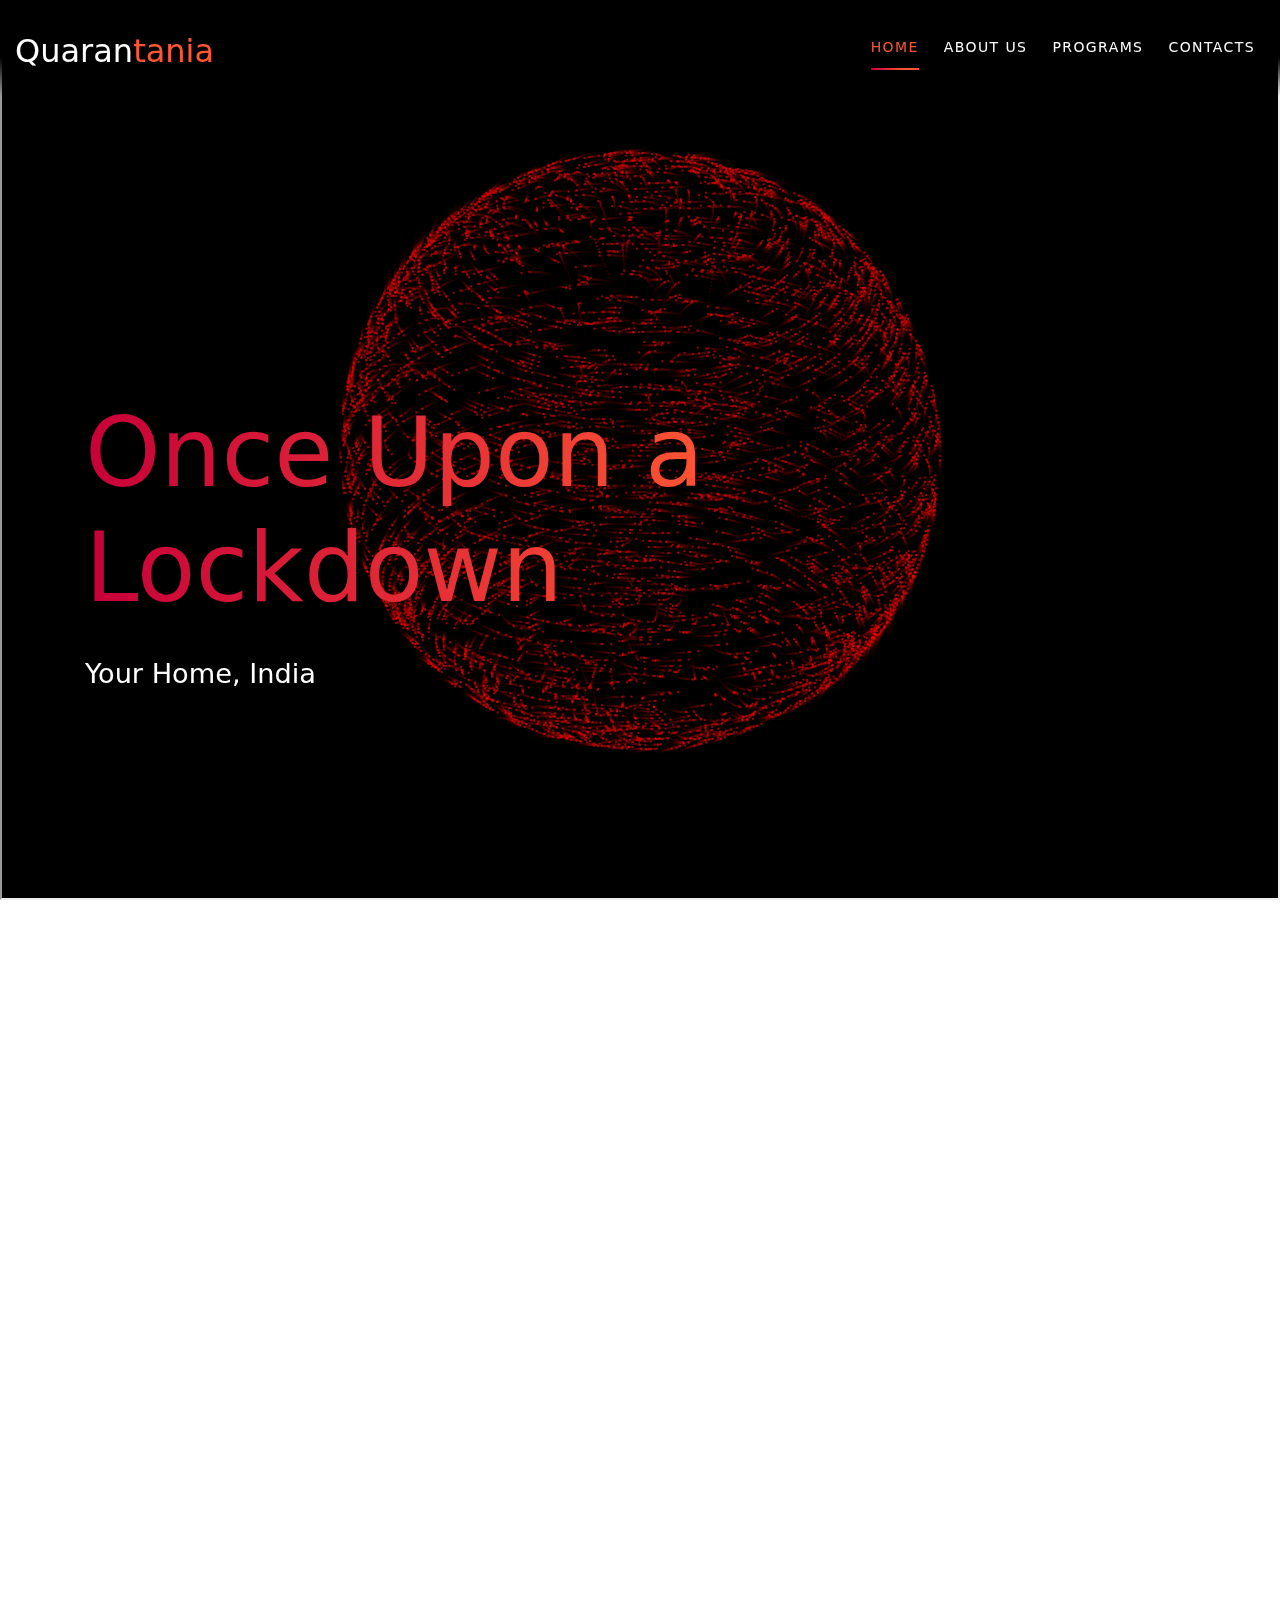
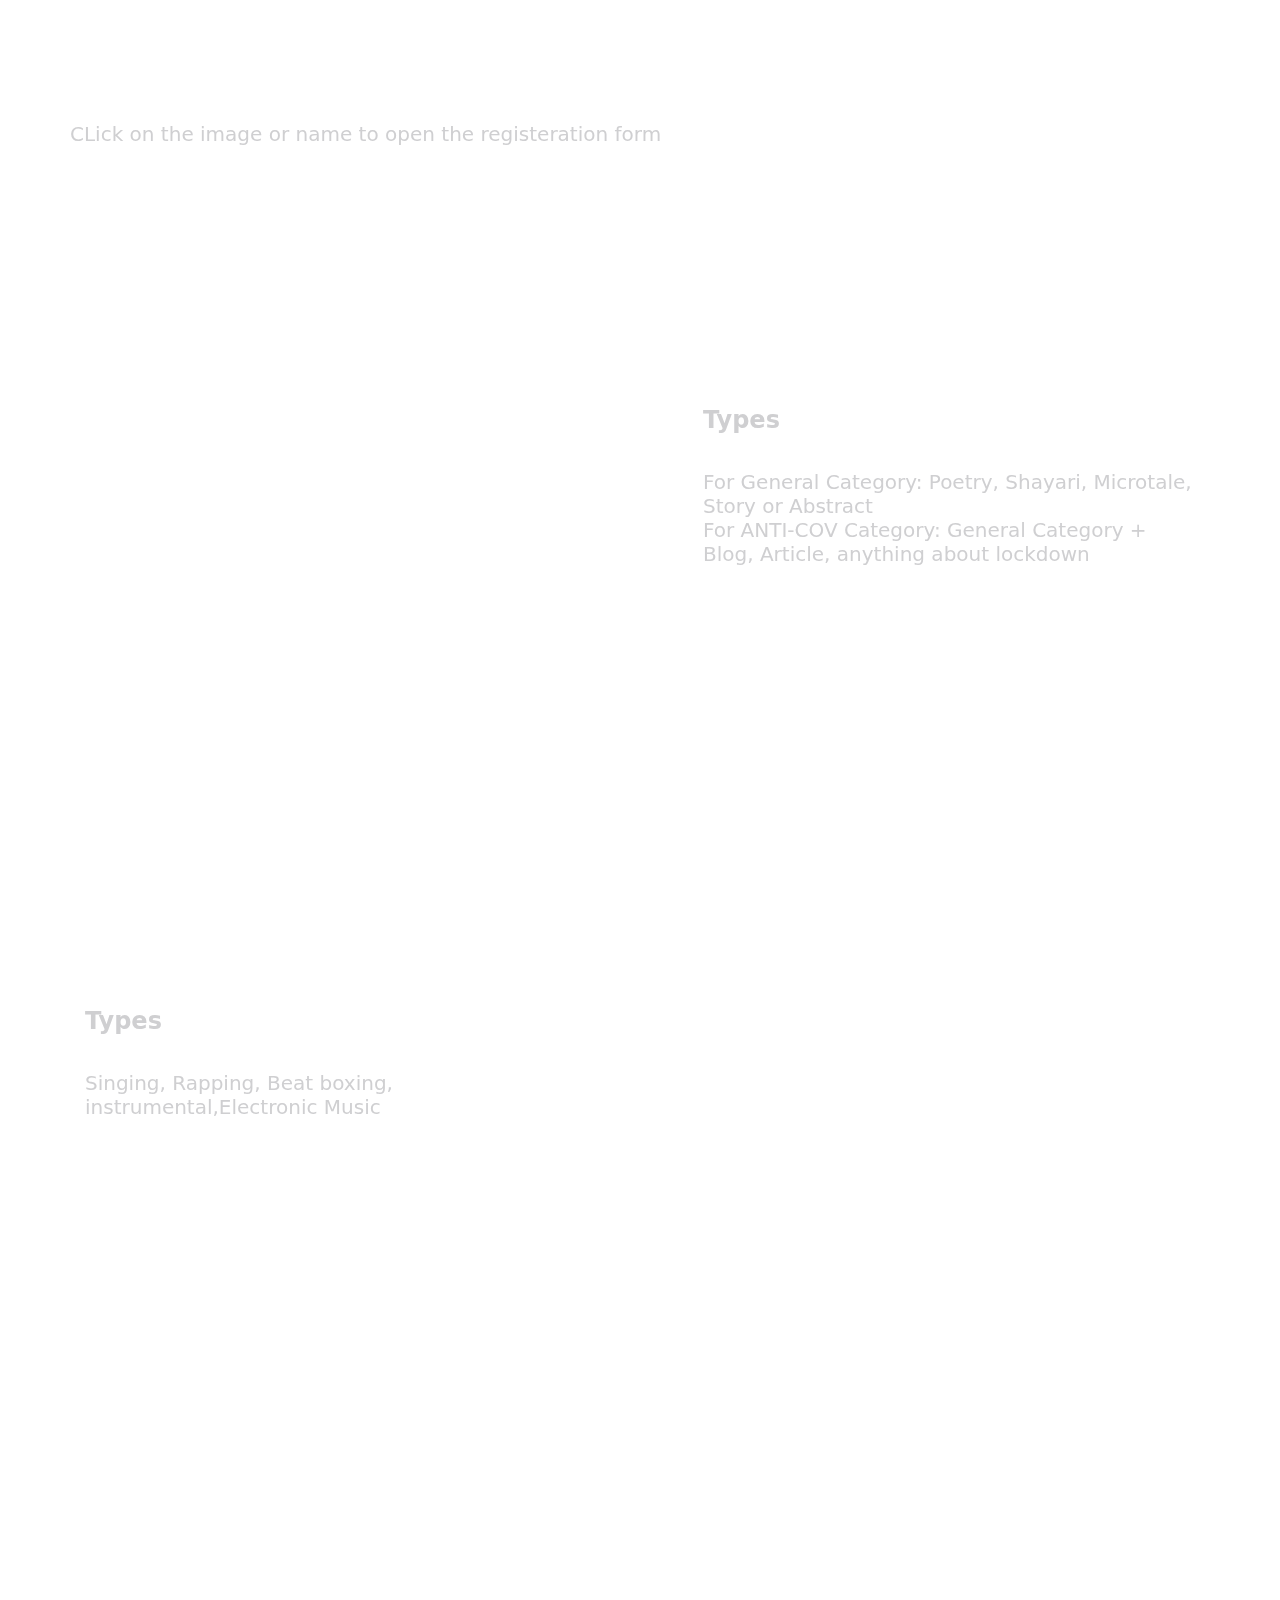
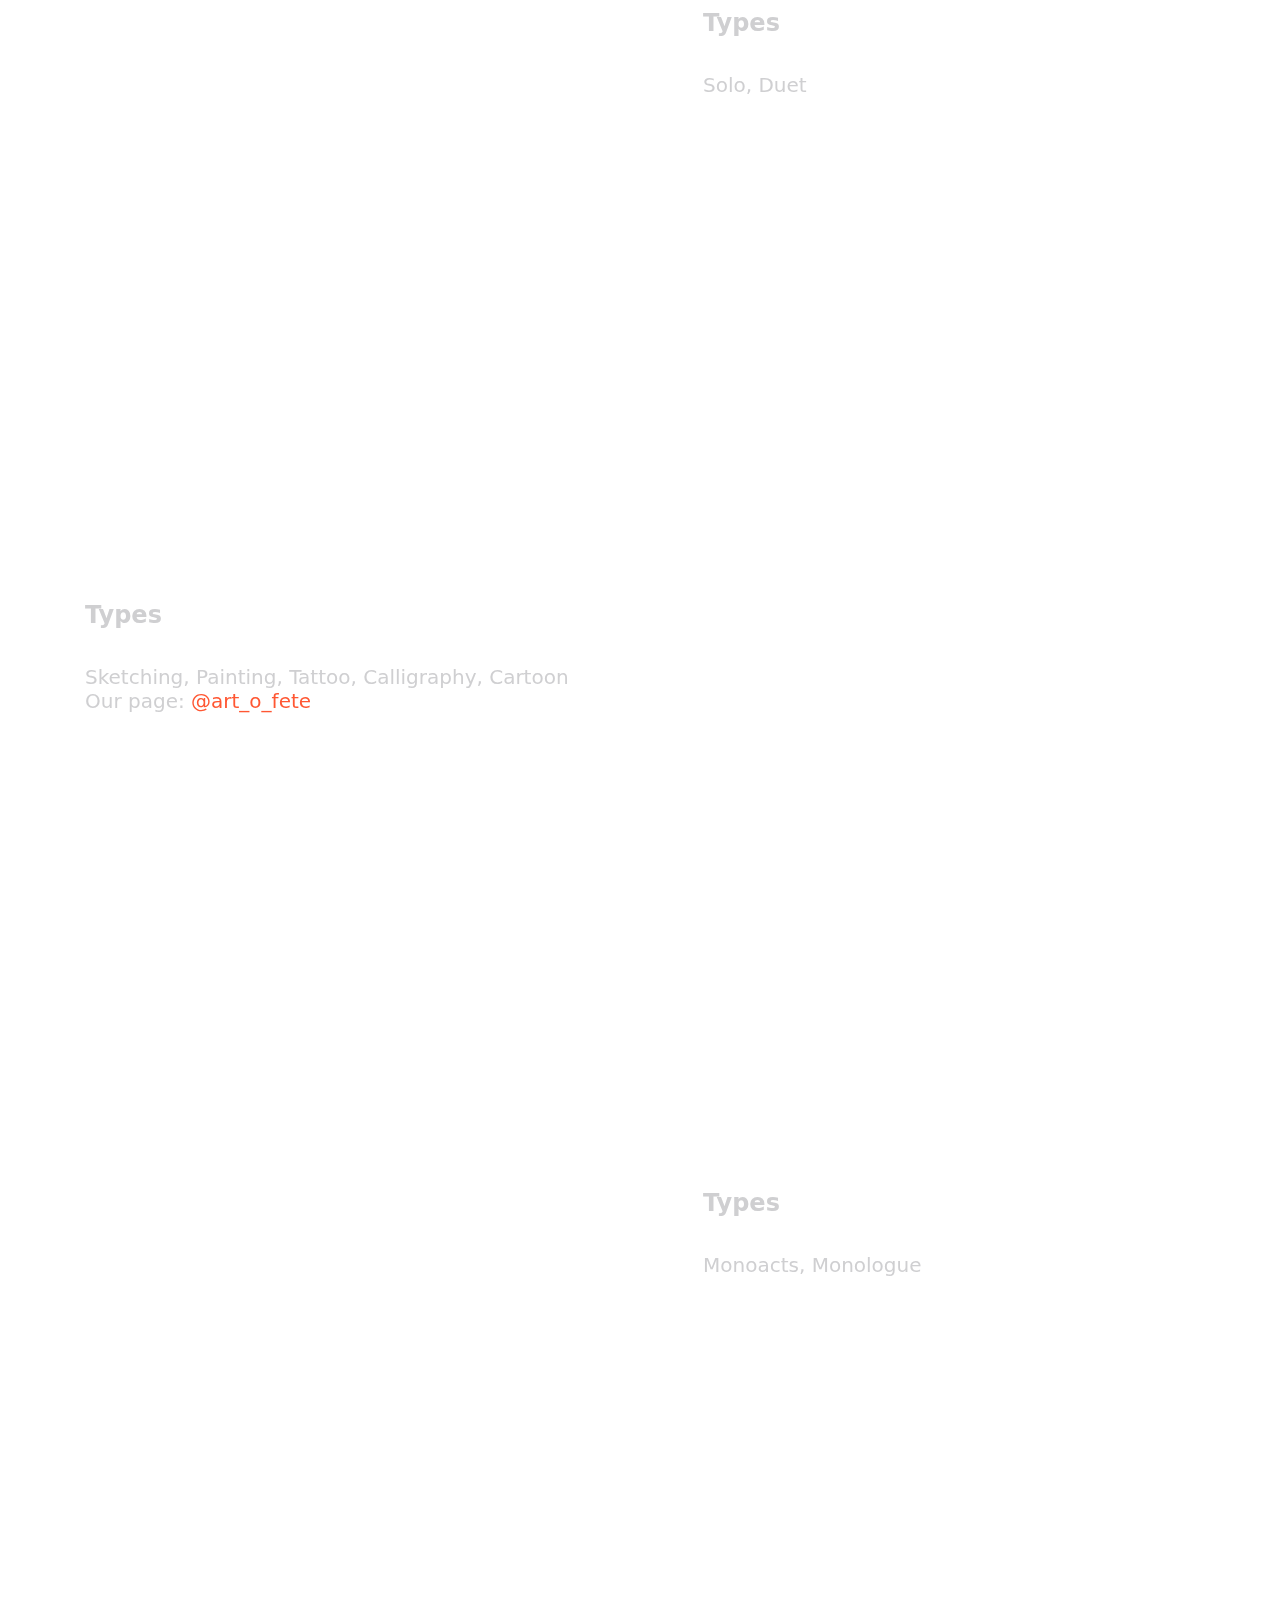
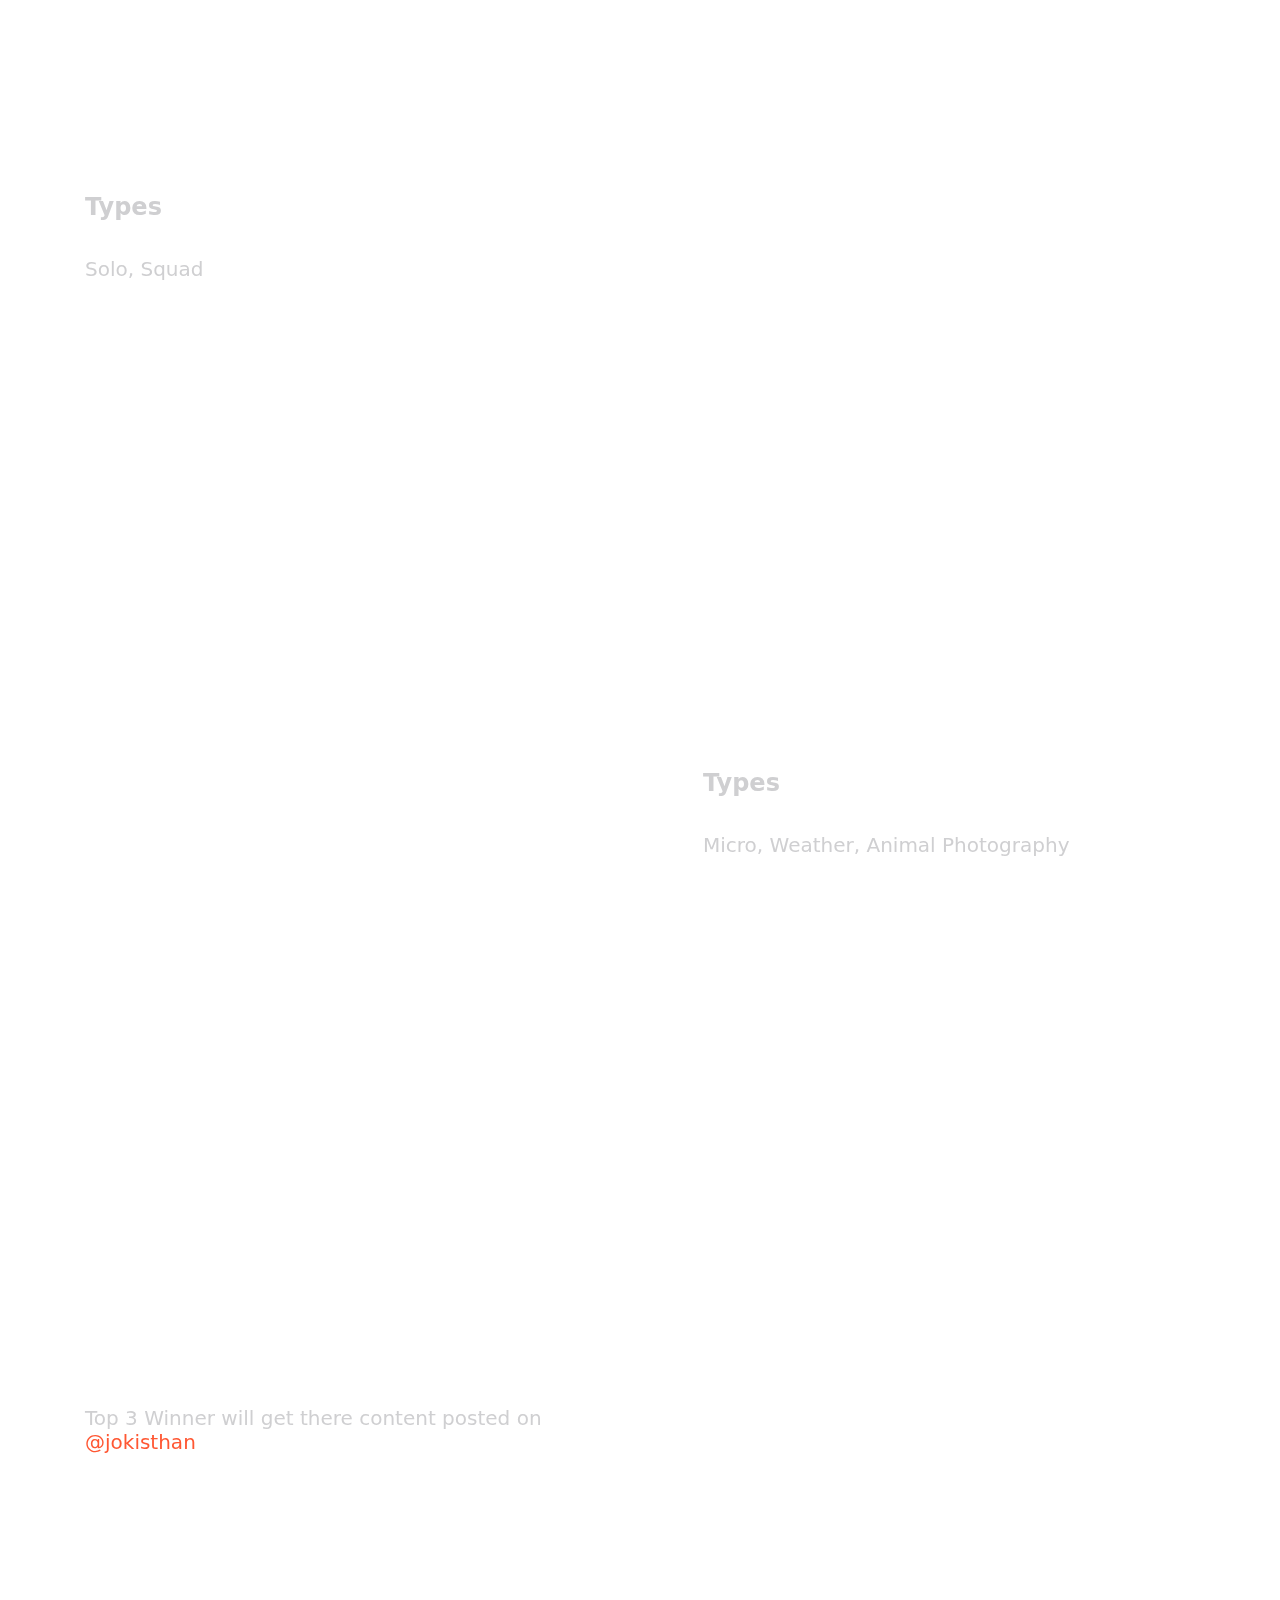
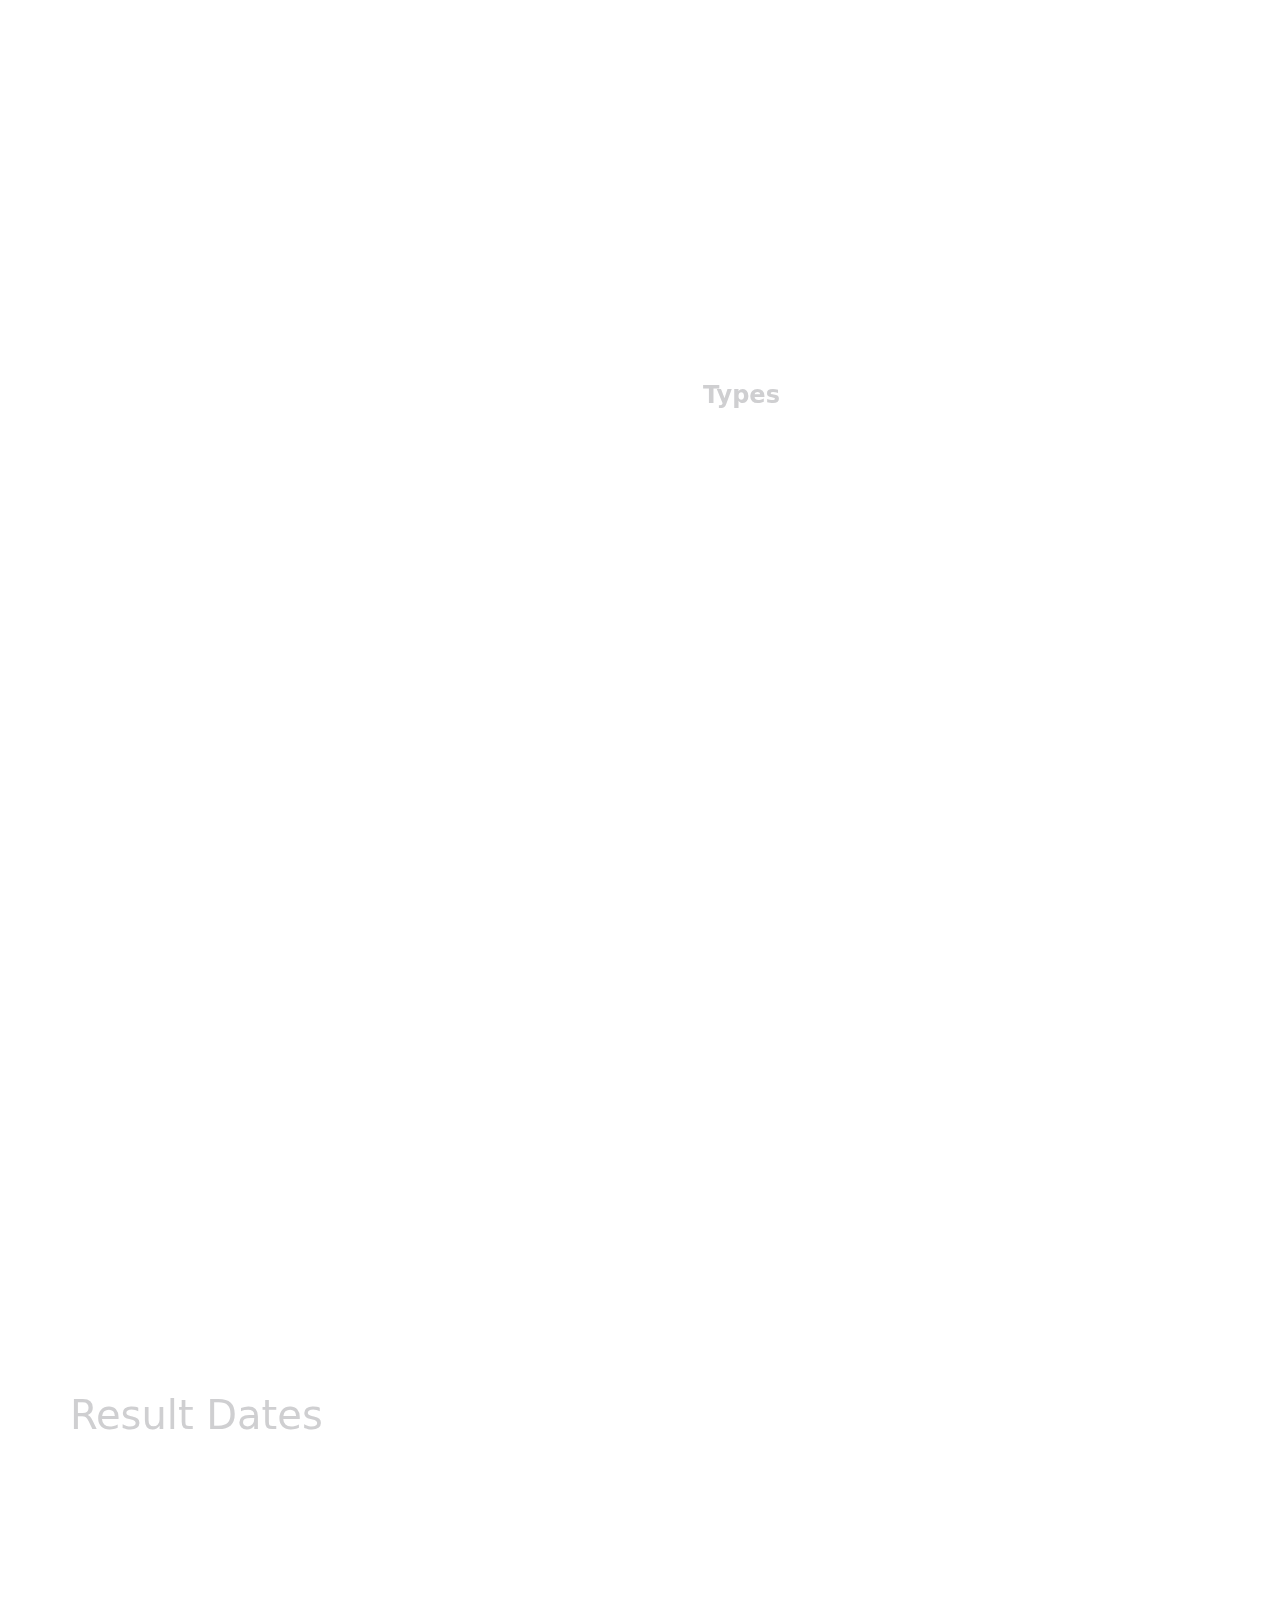
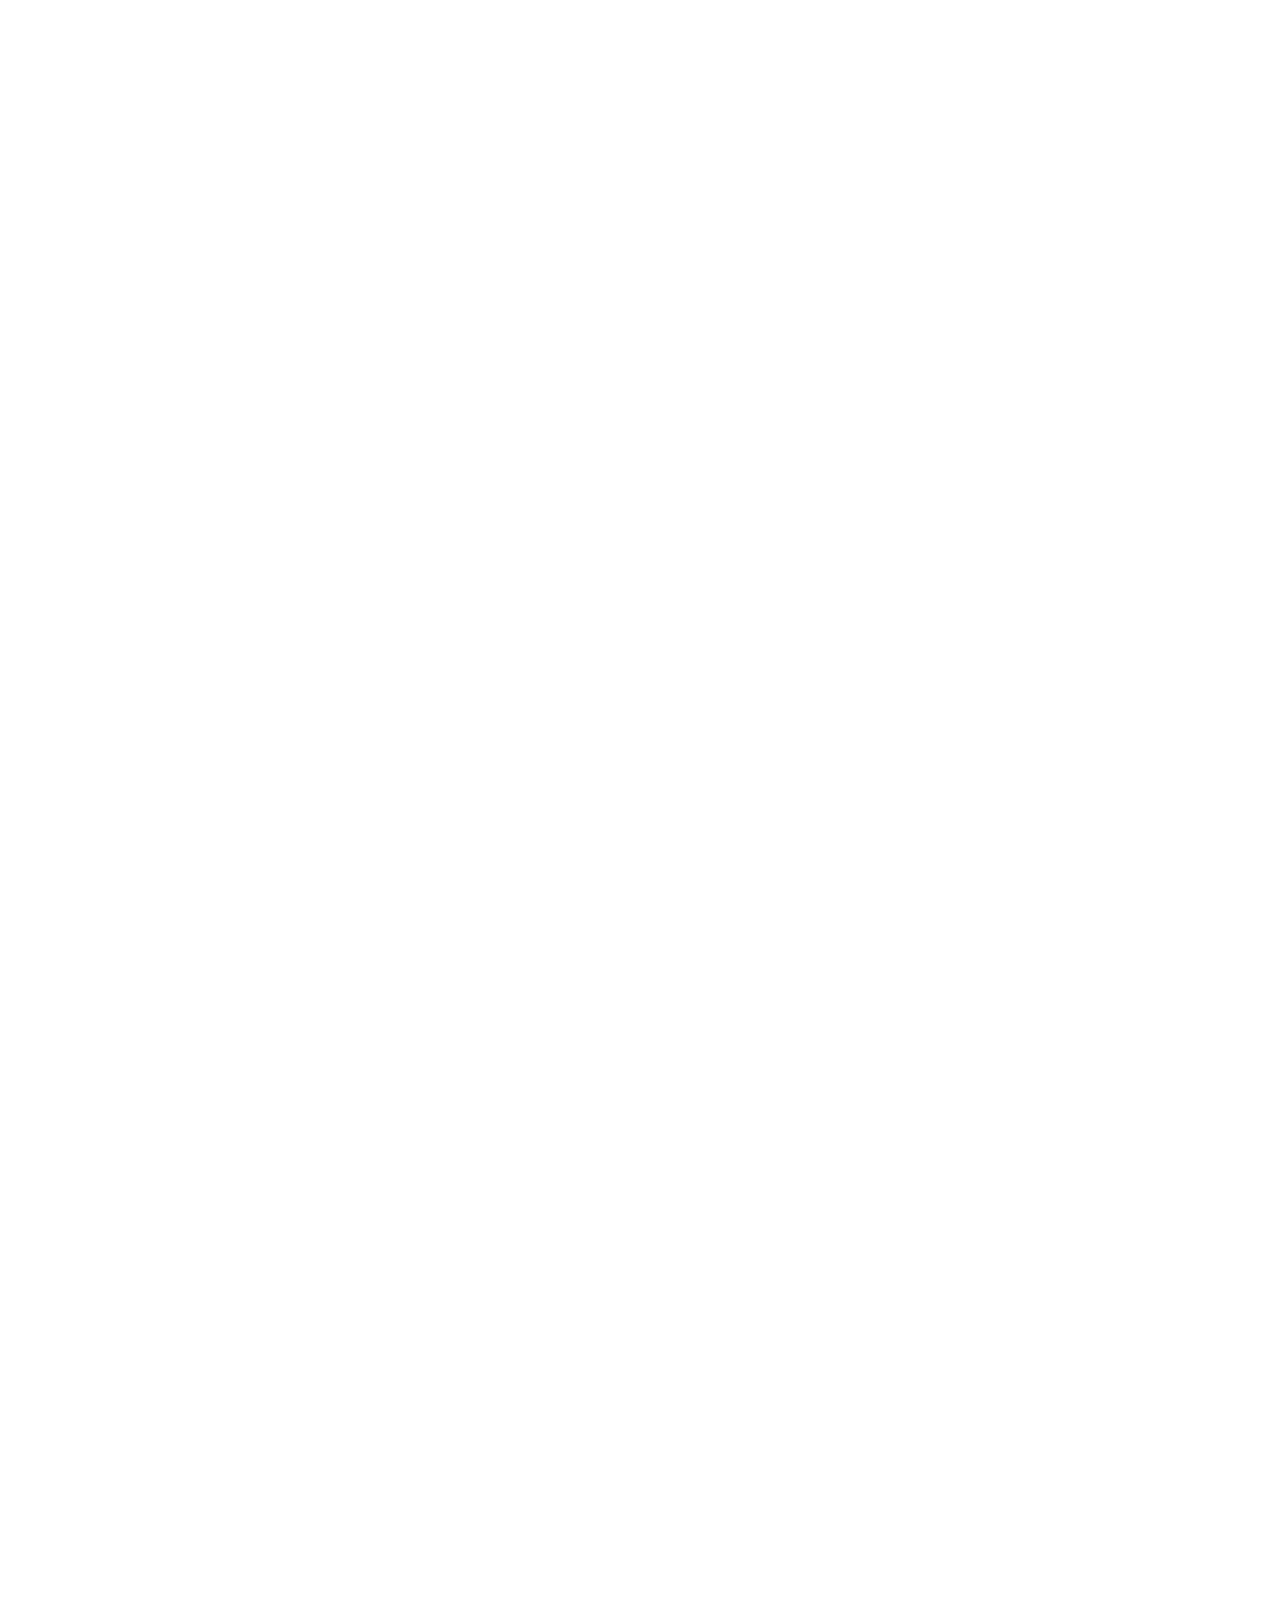
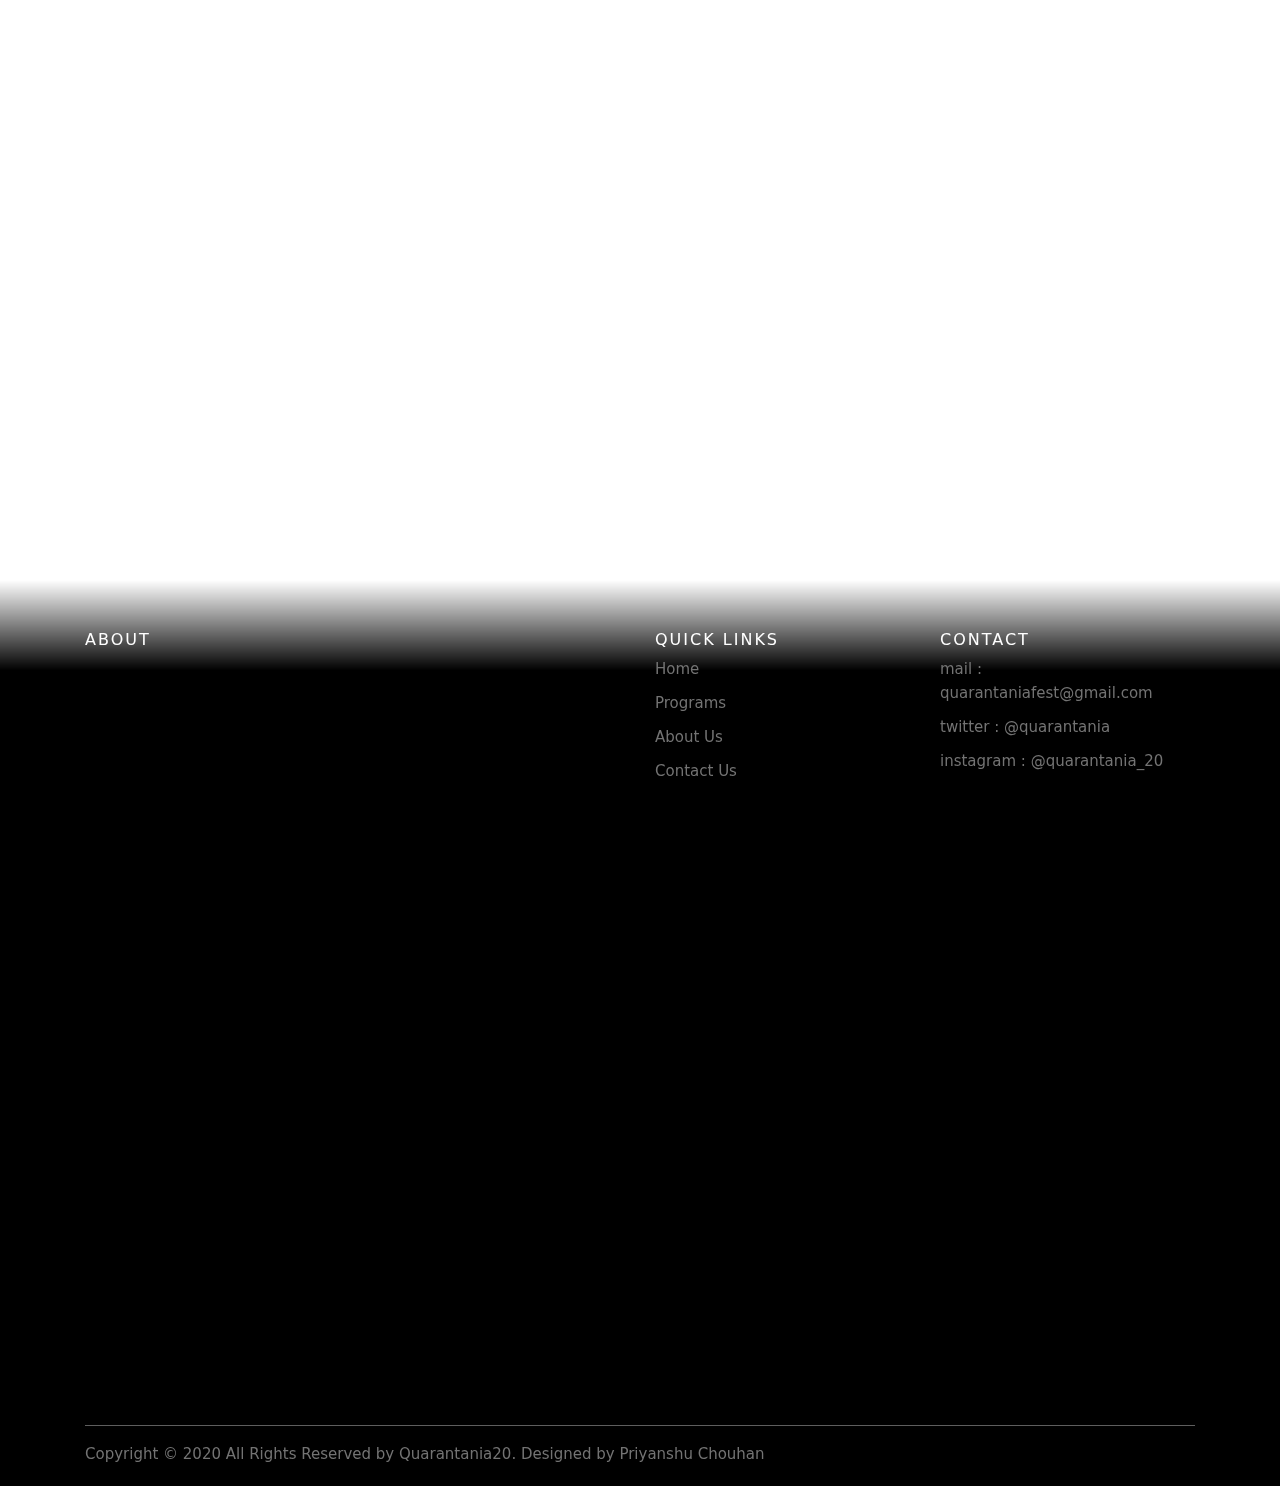
<file: index.html>
<!DOCTYPE html>
<html lang="en">
  <head>
    <title>Home &mdash; Quarantania</title>
    <meta charset="utf-8">
    <meta name="viewport" content="width=device-width, initial-scale=1, shrink-to-fit=no">

    <link href="https://fonts.googleapis.com/css?family=Roboto+Mono" rel="stylesheet">
    <link rel="stylesheet" href="fonts/icomoon/style.css">
    <link rel="stylesheet" href="css/bootstrap.min.css">
    <link rel="stylesheet" href="css/magnific-popup.css">
    <link rel="stylesheet" href="css/jquery-ui.css">
    <link rel="stylesheet" href="css/owl.carousel.min.css">
    <link rel="stylesheet" href="css/owl.theme.default.min.css">
    <link rel="stylesheet" href="css/bootstrap-datepicker.css">
    <link rel="stylesheet" href="fonts/flaticon/font/flaticon.css">
    <link rel="stylesheet" href="css/aos.css">

    <link rel="stylesheet" href="css/style.css">
	  
	<link href="footer.css" rel="stylesheet" type="text/css">
  </head>
  <body>
	  
	  	
	  
  <div class="front">
  <div class="site-wrap">

    <div class="site-mobile-menu">
      <div class="site-mobile-menu-header">
        <div class="site-mobile-menu-close mt-3">
          <span class="icon-close2 js-menu-toggle"></span>
        </div>
      </div>
      <div class="site-mobile-menu-body"></div>
    </div>
    
    <header class="site-navbar py-3" role="banner">
      <div class="container-fluid">
        <div class="row align-items-center">
          <div class="col-11 col-xl-2">
            <h1 class="mb-0"><a href="index.html" class="text-white h2 mb-0">Quaran<span class="text-primary">tania</span> </a></h1>
          </div>
          <div class="col-12 col-md-10 d-none d-xl-block">
            <nav class="site-navigation position-relative text-right" role="navigation">
              <ul class="site-menu js-clone-nav mx-auto d-none d-lg-block">
                <li class="active"><a href="index.html">Home</a></li>
                <li><a href="about.html">About Us</a></li>
                <li><a href="programs.html">Programs</a></li>
                <!--<li><a href="news.html">News</a></li>-->
                <li><a href="contact.html">Contacts</a></li>
               <!-- <li class="cta"><a href="bets.htmluy-tick">Register Now</a></li>-->
              </ul>
            </nav>
          </div>
          <div class="d-inline-block d-xl-none ml-md-0 mr-auto py-3" style="position: relative; top: 3px;"><a href="#" class="site-menu-toggle js-menu-toggle text-white"><span class="icon-menu h3"></span></a></div>
          </div>
        </div>
		</header>
      </div>

    

    <div class="site-section site-hero">
      <div class="container">
        <div class="row align-items-center">
          <div class="col-md-10">
            <span class="d-block mb-3 caption" data-aos="fade-up" data-aos-delay="100"></span>
            <h1 class="d-block mb-4" data-aos="fade-up" data-aos-delay="200">Once Upon a Lockdown</h1>
            <span class="d-block mb-5 caption" data-aos="fade-up" data-aos-delay="300"><!--April 11th-14th,--> Your Home, India</span>
            <!--<a href="#" class="btn-custom" data-aos="fade-up" data-aos-delay="400"><span>Register Now</span></a>-->
          </div>
        </div>
      </div>
    </div>

    


    <div class="site-section">
      <div class="container">
        <div class="row mb-5">
          <div class="col-lg-4" data-aos="fade-up" data-aos-delay="100">
            <div class="site-section-heading">
              <h2>Programs</h2>
            </div>
          </div>
          <div class="col-lg-5 mt-5 pl-lg-5" data-aos="fade-up" data-aos-delay="200">
            <p>Can't go outside because we all know <strong style="font-weight: 500">IT'S CORRONA TIME</strong>, and can't stayinside because we've already started scratching our walls out of boredom.<br>So here comes a solution for all of this.<br>A <strong style="font-weight: 500">FEST</strong> themed <strong style="font-weight: 500">ANTI-COV</strong> to kill your boredom, make you more productive than yesterday, to eradicate your stage fear and to furnish your skills.</p><p>Quarantania_20 is all set to launch in it's complete glamour and affluency, an extravaganza of wonderful events is just a registration away.

This is a charity fest aiming to spread awareness about the pendamic we are dealing with and to raise funds to fight against it. 
Whatever the registration fees we will receive  will be transferred to<strong style="font-weight: 500"> PM cares </strong>account as your contribution towards a noble cause.
MBM stand strong with the country and MBMites will do whatever in their capacity to fight and eradicate this virus from our motherland.</p>
          </div>
			<h5> CLick on the image or name to open the registeration form</h5>
        </div>

        <div class="row align-items-center speaker">
          <div class="col-lg-6 mb-5 mb-lg-0" data-aos="fade" data-aos-delay="100">
            <a href="https://forms.gle/k8sSZ2jvgKvyUGru8"><img src="images/writing.jpg" alt="Image" class="img-fluid"></a>
          </div>
          <div class="col-lg-6 ml-auto">
            <a href="https://forms.gle/k8sSZ2jvgKvyUGru8"><h2 class="text-white mb-4 name" data-aos="fade-right" data-aos-delay="200">Writing Contest</h2></a>
            <div class="bio pl-lg-5">
              <span class="text-uppercase text-primary d-block mb-3" data-aos="fade-right" data-aos-delay="300">General and ANTI-COV Category</span>
              <p class="mb-4" data-aos="fade-right" data-aos-delay="400"><h4 style="font-weight: 600">Types</h4> <br> <h5 style="font-weight: 300">For General Category: Poetry, Shayari, Microtale, Story or Abstract<br>For ANTI-COV Category: General Category &#43; Blog, Article, anything about lockdown</h5></p>
              <p data-aos="fade-right" data-aos-delay="500">
                  <br>Entry Fee: 20 &#8377; &nbsp;
                <!--<a href="#" class="p-2"><span class="icon-facebook"></span></a>
                <a href="#" class="p-2"><span class="icon-twitter"></span></a>
                <a href="#" class="p-2"><span class="icon-github"></span></a>-->
              </p>
            </div>
          </div>
        </div>

        <div class="row align-items-center speaker">
          <div class="col-lg-6 mb-5 mb-lg-0 order-lg-2" data-aos="fade" data-aos-delay="100">
           <a href="https://docs.google.com/forms/d/e/1FAIpQLSd_dW40LJVmoZ5fnyrDhLhkgsGTGIU8EfaaYH7oEGJjxUuvrA/viewform"> <img src="images/music.jpg" alt="Image" class="img-fluid"></a>
          </div>
          <div class="col-lg-6 ml-auto order-lg-1">
            <a href="https://docs.google.com/forms/d/e/1FAIpQLSd_dW40LJVmoZ5fnyrDhLhkgsGTGIU8EfaaYH7oEGJjxUuvrA/viewform"><h2 class="text-white mb-4 name" data-aos="fade-left" data-aos-delay="200">Music Mania</h2></a>
            <div class="bio pr-lg-5">
              <span class="text-uppercase text-primary d-block mb-3" data-aos="fade-left" data-aos-delay="300">General Category</span>
              <p class="mb-4" data-aos="fade-left" data-aos-delay="400"><h4 style="font-weight: 600">Types</h4> <br> <h5 style="font-weight: 300">Singing, Rapping, Beat boxing, instrumental,Electronic Music</h5></p>
              <p data-aos="fade-left" data-aos-delay="500">
               Limit : 1-2 minutes&nbsp;<br>Size: Less than 100 MB<br>Entry Fee: 20 &#8377; &nbsp;
                <!--<a href="#" class="p-2"><span class="icon-facebook"></span></a>
                <a href="#" class="p-2"><span class="icon-twitter"></span></a>
                <a href="#" class="p-2"><span class="icon-github"></span></a>-->
              </p>
            </div>
          </div>
        </div>

        <div class="row align-items-center speaker">
          <div class="col-lg-6 mb-5 mb-lg-0" data-aos="fade" data-aos-delay="100">
            <a href="https://docs.google.com/forms/d/e/1FAIpQLSfrZNd30zZichtrAuOqn2-5wx3xAvNISsFQH5xsrWEqWd00iQ/viewform"><img src="images/dance.jpg" alt="Image" class="img-fluid"></a>
          </div>
          <div class="col-lg-6 ml-auto">
            <a href="https://docs.google.com/forms/d/e/1FAIpQLSfrZNd30zZichtrAuOqn2-5wx3xAvNISsFQH5xsrWEqWd00iQ/viewform"><h2 class="text-white mb-4 name" data-aos="fade-right" data-aos-delay="200">Dance Competition</h2></a>
            <div class="bio pl-lg-5">
              <span class="text-uppercase text-primary d-block mb-3" data-aos="fade-right" data-aos-delay="300">General Category</span>
              <p class="mb-4" data-aos="fade-right" data-aos-delay="400"><h4 style="font-weight: 600">Types</h4> <br> <h5 style="font-weight: 300">Solo, Duet</h5></p>
              <p data-aos="fade-right" data-aos-delay="500">
                 Limit : 1-2 minutes&nbsp;<br>Size: Less than 100 MB<br>Entry Fee: 20 &#8377; &nbsp;
                <!--<a href="#" class="p-2"><span class="icon-facebook"></span></a>
                <a href="#" class="p-2"><span class="icon-twitter"></span></a>
                <a href="#" class="p-2"><span class="icon-github"></span></a>-->
              </p>
            </div>
          </div>
        </div>

        <div class="row align-items-center speaker">
          <div class="col-lg-6 mb-5 mb-lg-0 order-lg-2" data-aos="fade" data-aos-delay="100">
           <a href="https://docs.google.com/forms/d/e/1FAIpQLScMdm7baTYX4ZjIlJjlmpReVtX_wkeo2_CxTw-YjsL1x36uCg/viewform"> <img src="images/art.jpg" alt="Image" class="img-fluid"></a>
          </div>
          <div class="col-lg-6 ml-auto order-lg-1">
            <a href="https://docs.google.com/forms/d/e/1FAIpQLScMdm7baTYX4ZjIlJjlmpReVtX_wkeo2_CxTw-YjsL1x36uCg/viewform"><h2 class="text-white mb-4 name" data-aos="fade-left" data-aos-delay="200">Art'o'Fete</h2></a>
            <div class="bio pr-lg-5">
              <span class="text-uppercase text-primary d-block mb-3" data-aos="fade-left" data-aos-delay="300">General Category</span>
              <p class="mb-4" data-aos="fade-left" data-aos-delay="400"><h4 style="font-weight: 600">Types</h4> <br> <h5 style="font-weight: 300">Sketching, Painting, Tattoo, Calligraphy, Cartoon<br>Our page: <a href="https://www.instagram.com/art_o_fete/">@art_o_fete</a></h5></p>
              <p data-aos="fade-left" data-aos-delay="500">
                  Size: Less 3 MB &nbsp;<br>Entry Fee: 20 &#8377; &nbsp;
                <!--<a href="#" class="p-2"><span class="icon-facebook"></span></a>
                <a href="#" class="p-2"><span class="icon-twitter"></span></a>
                <a href="#" class="p-2"><span class="icon-github"></span></a>-->
              </p>
            </div>
          </div>
        </div>
	
	  <div class="row align-items-center speaker">
          <div class="col-lg-6 mb-5 mb-lg-0" data-aos="fade" data-aos-delay="100">
            <a href="https://docs.google.com/forms/d/e/1FAIpQLSeicic30ld3kyn4pmRIIQ4i2xLPNWWpwQ9DqFARnoG-1qZVqQ/viewform"> <img src="images/theatre.jpg" alt="Image" class="img-fluid"></a>
          </div>
          <div class="col-lg-6 ml-auto">
            <a href="https://docs.google.com/forms/d/e/1FAIpQLSeicic30ld3kyn4pmRIIQ4i2xLPNWWpwQ9DqFARnoG-1qZVqQ/viewform"><h2 class="text-white mb-4 name" data-aos="fade-right" data-aos-delay="200">Theatre Events</h2></a>
            <div class="bio pl-lg-5">
              <span class="text-uppercase text-primary d-block mb-3" data-aos="fade-right" data-aos-delay="300">General Category</span>
              <p class="mb-4" data-aos="fade-right" data-aos-delay="400"><h4 style="font-weight: 600">Types</h4> <br> <h5 style="font-weight: 300">Monoacts, Monologue</h5></p>
              <p data-aos="fade-right" data-aos-delay="500">
                 Limit: 1-2 minutes &nbsp;<br>Size: Less than 100 MB;<br>Entry Fee: 20 &#8377; &nbsp;
                <!--<a href="#" class="p-2"><span class="icon-facebook"></span></a>
                <a href="#" class="p-2"><span class="icon-twitter"></span></a>
                <a href="#" class="p-2"><span class="icon-github"></span></a>-->
              </p>
            </div>
          </div>
        </div>

        <div class="row align-items-center speaker">
          <div class="col-lg-6 mb-5 mb-lg-0 order-lg-2" data-aos="fade" data-aos-delay="100">
            <a href="https://docs.google.com/forms/d/1VBLLIXAYZovZeU8UPmP2DTjyfrg2N7EnMCF1bAE4uos/viewform?edit_requested=true"><img src="images/pubg.jpg" alt="Image" class="img-fluid"></a>
          </div>
          <div class="col-lg-6 ml-auto order-lg-1">
            <a href="https://docs.google.com/forms/d/1VBLLIXAYZovZeU8UPmP2DTjyfrg2N7EnMCF1bAE4uos/viewform?edit_requested=true"><h2 class="text-white mb-4 name" data-aos="fade-left" data-aos-delay="200">Online Gaming (PUBG)</h2></a>
            <div class="bio pr-lg-5">
              <span class="text-uppercase text-primary d-block mb-3" data-aos="fade-left" data-aos-delay="300">Fun Category</span>
              <p class="mb-4" data-aos="fade-left" data-aos-delay="400"><h4 style="font-weight: 600">Types</h4> <br> <h5 style="font-weight: 300">Solo, Squad </h5></p>
              <p data-aos="fade-left" data-aos-delay="500">
                 Entry Fee: 30 &#8377 for Solo <br>80 &#8377 for Squad&nbsp;
                <!--<a href="#" class="p-2"><span class="icon-facebook"></span></a>
                <a href="#" class="p-2"><span class="icon-twitter"></span></a>
                <a href="#" class="p-2"><span class="icon-github"></span></a>-->
              </p>
            </div>
          </div>
        </div>

	  <div class="row align-items-center speaker">
          <div class="col-lg-6 mb-5 mb-lg-0" data-aos="fade" data-aos-delay="100">
           <a href="https://docs.google.com/forms/d/e/1FAIpQLSepWTm8AZuMJ886pNd_sz2oqwCD434YqU8Ps1EiV0YXTJkJng/viewform"> <img src="images/photography.jpg" alt="Image" class="img-fluid"></a>
          </div>
          <div class="col-lg-6 ml-auto">
            <a href="https://docs.google.com/forms/d/e/1FAIpQLSepWTm8AZuMJ886pNd_sz2oqwCD434YqU8Ps1EiV0YXTJkJng/viewform"><h2 class="text-white mb-4 name" data-aos="fade-right" data-aos-delay="200">PhotoGraphy</h2></a>
            <div class="bio pl-lg-5">
              <span class="text-uppercase text-primary d-block mb-3" data-aos="fade-right" data-aos-delay="300">Fun Category</span>
              <p class="mb-4" data-aos="fade-right" data-aos-delay="400"><h4 style="font-weight: 600">Types</h4> <br> <h5 style="font-weight: 300">Micro, Weather, Animal Photography</h5></p>
              <p data-aos="fade-right" data-aos-delay="500">
                 Entry Fee: 20 &#8377 <br><br> &nbsp;
                <!--<a href="#" class="p-2"><span class="icon-facebook"></span></a>
                <a href="#" class="p-2"><span class="icon-twitter"></span></a>
                <a href="#" class="p-2"><span class="icon-github"></span></a>-->
              </p>
            </div>
          </div>
        </div>

        <div class="row align-items-center speaker">
          <div class="col-lg-6 mb-5 mb-lg-0 order-lg-2" data-aos="fade" data-aos-delay="100">
            <a href="https://www.instagram.com/quarantania_20/"><img src="images/meme.jpg" alt="Image" class="img-fluid"></a>
          </div>
          <div class="col-lg-6 ml-auto order-lg-1">
            <a href="https://www.instagram.com/quarantania_20/"><h2 class="text-white mb-4 name" data-aos="fade-left" data-aos-delay="200">Meme Competition</h2></a>
            <div class="bio pr-lg-5">
              <span class="text-uppercase text-primary d-block mb-3" data-aos="fade-left" data-aos-delay="300">Fun Category</span>
              <p class="mb-4" data-aos="fade-left" data-aos-delay="400"><h4 style="font-weight: 600"></h4> <br> <h5 style="font-weight: 300">Top 3 Winner will get there content posted on <a href="https://www.instagram.com/jokisthan">@jokisthan</a> </h5></p>
              <p data-aos="fade-left" data-aos-delay="500">
                Entry Fee: FREE <br>  &nbsp;
                <!--<a href="#" class="p-2"><span class="icon-facebook"></span></a>
                <a href="#" class="p-2"><span class="icon-twitter"></span></a>
                <a href="#" class="p-2"><span class="icon-github"></span></a>-->
              </p>
            </div>
          </div>
        </div>

		<div class="row align-items-center speaker">
          <div class="col-lg-6 mb-5 mb-lg-0" data-aos="fade" data-aos-delay="100">
           <a href="https://www.instagram.com/quarantania_20/"> <img src="images/dp.jpg" alt="Image" class="img-fluid"></a>
          </div>
          <div class="col-lg-6 ml-auto">
           <a href="https://www.instagram.com/quarantania_20/"><h2 class="text-white mb-4 name" data-aos="fade-right" data-aos-delay="200">Popular Quarantine Face (DP Battle)</h2></a>
            <div class="bio pl-lg-5">
              <span class="text-uppercase text-primary d-block mb-3" data-aos="fade-right" data-aos-delay="300">Fun Category</span>
              <p class="mb-4" data-aos="fade-right" data-aos-delay="400"><h4 style="font-weight: 600">Types</h4> <br> <h5 style="font-weight: 300"></h5></p>
              <p data-aos="fade-right" data-aos-delay="500">
                 Entry Fee: FREE <br><br> &nbsp;
                <!--<a href="#" class="p-2"><span class="icon-facebook"></span></a>
                <a href="#" class="p-2"><span class="icon-twitter"></span></a>
                <a href="#" class="p-2"><span class="icon-github"></span></a>-->
              </p>
            </div>
          </div>
        </div>


        
      </div>
    </div>


    
    <div class="site-section">
      <div class="container">
        <div class="row mb-5">
          <div class="col-lg-4" data-aos="fade-up">
            <div class="site-section-heading">
              <h2>Important Dates</h2>
            </div>
          </div>
          <div class="col-lg-6 mt-5 pl-lg-5" data-aos="fade-up" data-aos-delay="100">
            <p style="font-weight: 700">The Results will be announced on our news portal and <a href="https://www.instagram.com/quarantania_20">@quarantania_20</a></p>
          </div>
        </div>
 
		  
		<div class="row align-items-stretch program">
          <div class="col-12 border-top border-bottom py-5" data-aos="fade" data-aos-delay="200">
            <div class="row align-items-stretch">
              <div class="col-md-3 text-white mb-3 mb-md-0"><span class="h4">April 16</span><br> <span>10:00 PM</span></div>
              <div class="col-md-9">
                <h2 class="text-white">Last date to Submit your Entries </h2>
                <span></span>
              </div>
            </div>
          </div>
			<h1>Result Dates</h1>
        <div class="row align-items-stretch program">
          <div class="col-12 border-top border-bottom py-5" data-aos="fade" data-aos-delay="200">
            <div class="row align-items-stretch">
              <div class="col-md-3 text-white mb-3 mb-md-0"><span class="h4">- </span><br> <span></span></div>
              <div class="col-md-9">
                <h2 class="text-white">Writing Competition </h2>
                <span></span>
              </div>
            </div>
          </div>

          

          <div class="col-12 border-bottom py-5" data-aos="fade" data-aos-delay="400">
            <div class="row align-items-stretch">
              <div class="col-md-3 text-white mb-3 mb-md-0"><span class="h4">-</span><br> <span></span></div>
              <div class="col-md-9">
                <h2 class="text-white">Music Events</h2>
                <span></span>
              </div>
            </div>
          </div>

          <div class="col-12 border-bottom py-5" data-aos="fade" data-aos-delay="500">
            <div class="row align-items-stretch">
              <div class="col-md-3 text-white mb-3 mb-md-0"><span class="h4">-</span> <br><span></span></div>
              <div class="col-md-9">
                <h2 class="text-white">Dance Events</h2>
              </div>
            </div>
          </div>

          <div class="col-12 border-bottom py-5" data-aos="fade" data-aos-delay="600">
            <div class="row align-items-stretch">
              <div class="col-md-3 text-white mb-3 mb-md-0"><span class="h4">-</span><br> <span></span></div>
              <div class="col-md-9">
                <h2 class="text-white">Art Competion</h2>
                <span></span>
              </div>
            </div>
          </div>
			
			<div class="col-12 border-bottom py-5" data-aos="fade" data-aos-delay="700">
            <div class="row align-items-stretch">
              <div class="col-md-3 text-white mb-3 mb-md-0"><span class="h4">-</span><br> <span></span></div>
              <div class="col-md-9">
                <h2 class="text-white">Funs Events</h2>
              </div>
            </div>
          </div>
			
          <div class="col-12 border-bottom py-5" data-aos="fade" data-aos-delay="700">
            <div class="row align-items-stretch">
              <div class="col-md-3 text-white mb-3 mb-md-0"><span class="h4">-</span><br> <span></span></div>
              <div class="col-md-9">
                <h2 class="text-white">Theatre Events</h2>
              </div>
            </div>
          </div>


        </div>
      </div>
    </div>
	
    <div class="site-section">
      <div class="container">
        <div class="row mb-5">
          <div class="col-lg-4 ">
            <div class="site-section-heading" data-aos="fade-up">
              <h2>Safety from Covid-19</h2>
            </div>
          </div>
          <div class="col-lg-6 mt-5 pl-lg-5" data-aos="fade-up" data-aos-delay="100">
            <p>Here are Some Safety Precautions for Corona.</p>
          </div>
        </div>
        <div class="row mb-5">
          <div class="col-md-6 col-lg-4 mb-5 mb-lg-0" data-aos="fade" data-aos-delay="200">
            <img src="images/5729663-512.png" alt="Image" class="img-fluid" style="height: 200px; width: 200px;">
          </div>
          <div class="col-md-6 col-lg-4 mb-5 mb-lg-0" data-aos="fade" data-aos-delay="300">
            <img src="images/5729670-512.png" alt="Image" class="img-fluid" style="height: 200px; width: 200px;">
          </div>
          <div class="col-md-6 col-lg-4 mb-5 mb-lg-0" data-aos="fade" data-aos-delay="400">
            <img src="images/5729675-512.png" alt="Image" class="img-fluid" style="height: 200px; width: 200px;">
          </div>

          <div class="col-md-6 col-lg-4 mb-5 mb-lg-0" data-aos="fade" data-aos-delay="500">
            <img src="images/5729678-512.png" alt="Image" class="img-fluid" style="height: 200px; width: 200px;">
          </div>
          <div class="col-md-6 col-lg-4 mb-5 mb-lg-0" data-aos="fade" data-aos-delay="600">
            <img src="images/5729681-512.png" alt="Image" class="img-fluid" style="height: 200px; width: 200px;">
          </div>
          <div class="col-md-6 col-lg-4 mb-5 mb-lg-0" data-aos="fade" data-aos-delay="700">
            <img src="images/5729693-512.png" alt="Image" class="img-fluid" style="height: 200px; width: 200px;">
          </div>
		  <div class="col-md-6 col-lg-4 mb-5 mb-lg-0" data-aos="fade" data-aos-delay="700">
            <img src="images/5729695-512.png" alt="Image" class="img-fluid" style="height: 200px; width: 200px;">
          </div>
		  <div class="col-md-6 col-lg-4 mb-5 mb-lg-0" data-aos="fade" data-aos-delay="700">
            <img src="images/5803970-512.png" alt="Image" class="img-fluid" style="height: 200px; width: 200px;">
          </div> 
		  <div class="col-md-6 col-lg-4 mb-5 mb-lg-0" data-aos="fade" data-aos-delay="700">
            <img src="images/5803982-512.png" alt="Image" class="img-fluid" style="height: 200px; width: 200px;">
          </div>
		  <div class="col-md-6 col-lg-4 mb-5 mb-lg-0" data-aos="fade" data-aos-delay="700">
            <img src="images/5803995-512.png" alt="Image" class="img-fluid" style="height: 200px; width: 200px;">
          </div>
		  <div class="col-md-6 col-lg-4 mb-5 mb-lg-0" data-aos="fade" data-aos-delay="700">
            <img src="images/5803998-512.png" alt="Image" class="img-fluid" style="height: 200px; width: 200px;">
          </div>
		  

        </div>

        <!--<div class="row" data-aos="fade-up" data-aos-delay="500">
          <div class="col-12 text-center pt-5">
            <a href="#" class="btn-custom" data-aos="fade-up" data-aos-delay="800"><span></span></a>
          </div>-->
        </div>
      </div>
    </div>
	
	<!--
    <div class="site-section">
      <div class="container">
        <div class="row mb-5">
          <div class="col-lg-4">
            <div class="site-section-heading" data-aos="fade-up">
              <h2>News</h2>
            </div>
          </div>
          <div class="col-lg-6 mt-5 pl-lg-5" data-aos="fade-up" data-aos-delay="100">
            <p>Lorem ipsum dolor sit amet consectetur adipisicing elit. Natus error deleniti dolores necessitatibus eligendi. Nesciunt repellendus ab voluptatibus.</p>
          </div>
        </div>

        <div class="row mb-5">
          <div class="col-md-6 col-lg-4 mb-5 mb-lg-0 blog-entry"  data-aos="fade-up" data-aos-delay="200">
            <a href="#" class="d-block mb-4">
              <img src="images/person_1.jpg" alt="Image" class="img-fluid"> 
            </a>
            <h2 class="mb-4"><a href="#">Design your open source strategy</a></h2>
            <div class="mb-4 post-meta d-flex align-items-center">
              <div class="mr-2"><img src="images/person_1.jpg" alt="Image" class="img-fluid"></div>
              <div><span>By <a href="#">Emely Peters</a></span> &mdash; <span>Sep. 10, 2019</span></div> 
            </div>
            <p>Lorem ipsum dolor sit amet consectetur adipisicing elit. Natus error deleniti dolores necessitatibus eligendi. Nesciunt repellendus ab voluptatibus.
          </div>

          <div class="col-md-6 col-lg-4 mb-5 mb-lg-0 blog-entry" data-aos="fade-up" data-aos-delay="300">
            <a href="#" class="d-block mb-4">
              <img src="images/person_1.jpg" alt="Image" class="img-fluid"> 
            </a>
            <h2 class="mb-4"><a href="#">Design your open source strategy</a></h2>
            <div class="mb-4 post-meta d-flex align-items-center">
              <div class="mr-2"><img src="images/person_1.jpg" alt="Image" class="img-fluid"></div>
              <div><span>By <a href="#">Emely Peters</a></span> &mdash; <span>Sep. 10, 2019</span></div> 
            </div>
            <p>Lorem ipsum dolor sit amet consectetur adipisicing elit. Natus error deleniti dolores necessitatibus eligendi. Nesciunt repellendus ab voluptatibus.
          </div>

          <div class="col-md-6 col-lg-4 mb-5 mb-lg-0 blog-entry" data-aos="fade-up" data-aos-delay="400">
            <a href="#" class="d-block mb-4">
              <img src="images/person_1.jpg" alt="Image" class="img-fluid"> 
            </a>
            <h2 class="mb-4"><a href="#">Design your open source strategy</a></h2>
            <div class="mb-4 post-meta d-flex align-items-center">
              <div class="mr-2"><img src="images/person_1.jpg" alt="Image" class="img-fluid"></div>
              <div><span>By <a href="#">Emely Peters</a></span> &mdash; <span>Sep. 10, 2019</span></div> 
            </div>
            <p>Lorem ipsum dolor sit amet consectetur adipisicing elit. Natus error deleniti dolores necessitatibus eligendi. Nesciunt repellendus ab voluptatibus.
          </div>

        </div>
        <div class="row" data-aos="fade-up" data-aos-delay="500">
          <div class="col-12 text-center">
            <a href="#" class="btn-custom" data-aos="fade-up" data-aos-delay="400"><span>More Blog Posts</span></a>
          </div>
        </div>
      </div>
    </div>
	  </div>
		-->



	  
	   <div class="my-back">
			
			<iframe src="round/back.html" class="back" scrolling="no"></iframe> 
			
	  
	  </div>
      

    <footer class="site-footer">
      <div class="container">
        <div class="row">
          <div class="col-sm-12 col-md-6">
            <h6>About</h6>
             <div class="col-lg-5 mt-5 pl-lg-5" data-aos="fade-up" data-aos-delay="200">
            <p>Quarantania_20 is all set to launch in it's complete glamour and affluency, an extravaganza of wonderful events is just a registration away.

This is a charity fest aiming to spread awareness about the pendamic we are dealing with and to raise funds to fight against it. 
Whatever the registration fees we will receive  will be transferred to<strong style="font-weight: 500"> PM cares </strong>account as your contribution towards a noble cause.
MBM stand strong with the country and MBMites will do whatever in their capacity to fight and eradicate this virus from our motherland.</p>
          </div>
          </div>

          <div class="col-xs-6 col-md-3">
            <h6>Quick links</h6>
            <ul class="footer-links">
              <li><a href="index.html">Home</a></li>
              <li><a href="programs.html">Programs</a></li>
              <!--<li><a href="http://scanfcode.com/category/back-end-development/">Registeration</a></li>-->
              <!--<li><a href="news.html">News</a></li>-->
              <li><a href="about.html">About Us</a></li>
              <li><a href="contact.html">Contact Us</a></li>
            </ul>
          </div>

          <div class="col-xs-6 col-md-3">
            <h6>Contact</h6>
            <ul class="footer-links">
              <li>mail : <a href="mailto:quarantaniafest@gmail.com">quarantaniafest@gmail.com</a></li>
              <li>twitter : <a href="https://twitter.com/quarantania">@quarantania</a></li>
              <li>instagram : <a href="https://www.instagram.com/quarantania_20/">@quarantania_20</a></li>
            </ul>
          </div>
        </div>
        <hr>
      </div>
      <div class="container">
        <div class="row">
          <div class="col-md-8 col-sm-6 col-xs-12">
            <p class="copyright-text">Copyright &copy; 2020 All Rights Reserved by 
         <a href="mailto:quarantnaiafest@gmail.com">Quarantania20</a>. Designed by <a href="mailto:priyanshu.chouhan11.pc@gmail.com">Priyanshu Chouhan</a>
            </p>
          </div>

          <!--<div class="col-md-4 col-sm-6 col-xs-12">
            <ul class="social-icons">
              <li><a class="facebook" href="#"><i class="fa fa-facebook"></i></a></li>
              <li><a class="twitter" href="#"><i class="fa fa-twitter"></i></a></li>
              <li><a class="dribbble" href="#"><i class="fa fa-dribbble"></i></a></li>
              <li><a class="linkedin" href="#"><i class="fa fa-linkedin"></i></a></li>   
            </ul>
          </div>-->
        </div>
      </div>
</footer>	  
</div>
  

  <script src="js/jquery-3.3.1.min.js"></script>
  <script src="js/jquery-migrate-3.0.1.min.js"></script>
  <script src="js/jquery-ui.js"></script>
  <script src="js/popper.min.js"></script>
  <script src="js/bootstrap.min.js"></script>
  <script src="js/owl.carousel.min.js"></script>
  <script src="js/jquery.stellar.min.js"></script>
  <script src="js/jquery.countdown.min.js"></script>
  <script src="js/jquery.magnific-popup.min.js"></script>
  <script src="js/bootstrap-datepicker.min.js"></script>
  <script src="js/aos.js"></script>

  <script src="js/main.js"></script>
    
	  
	  
	 
  </body>
</html>
</file>
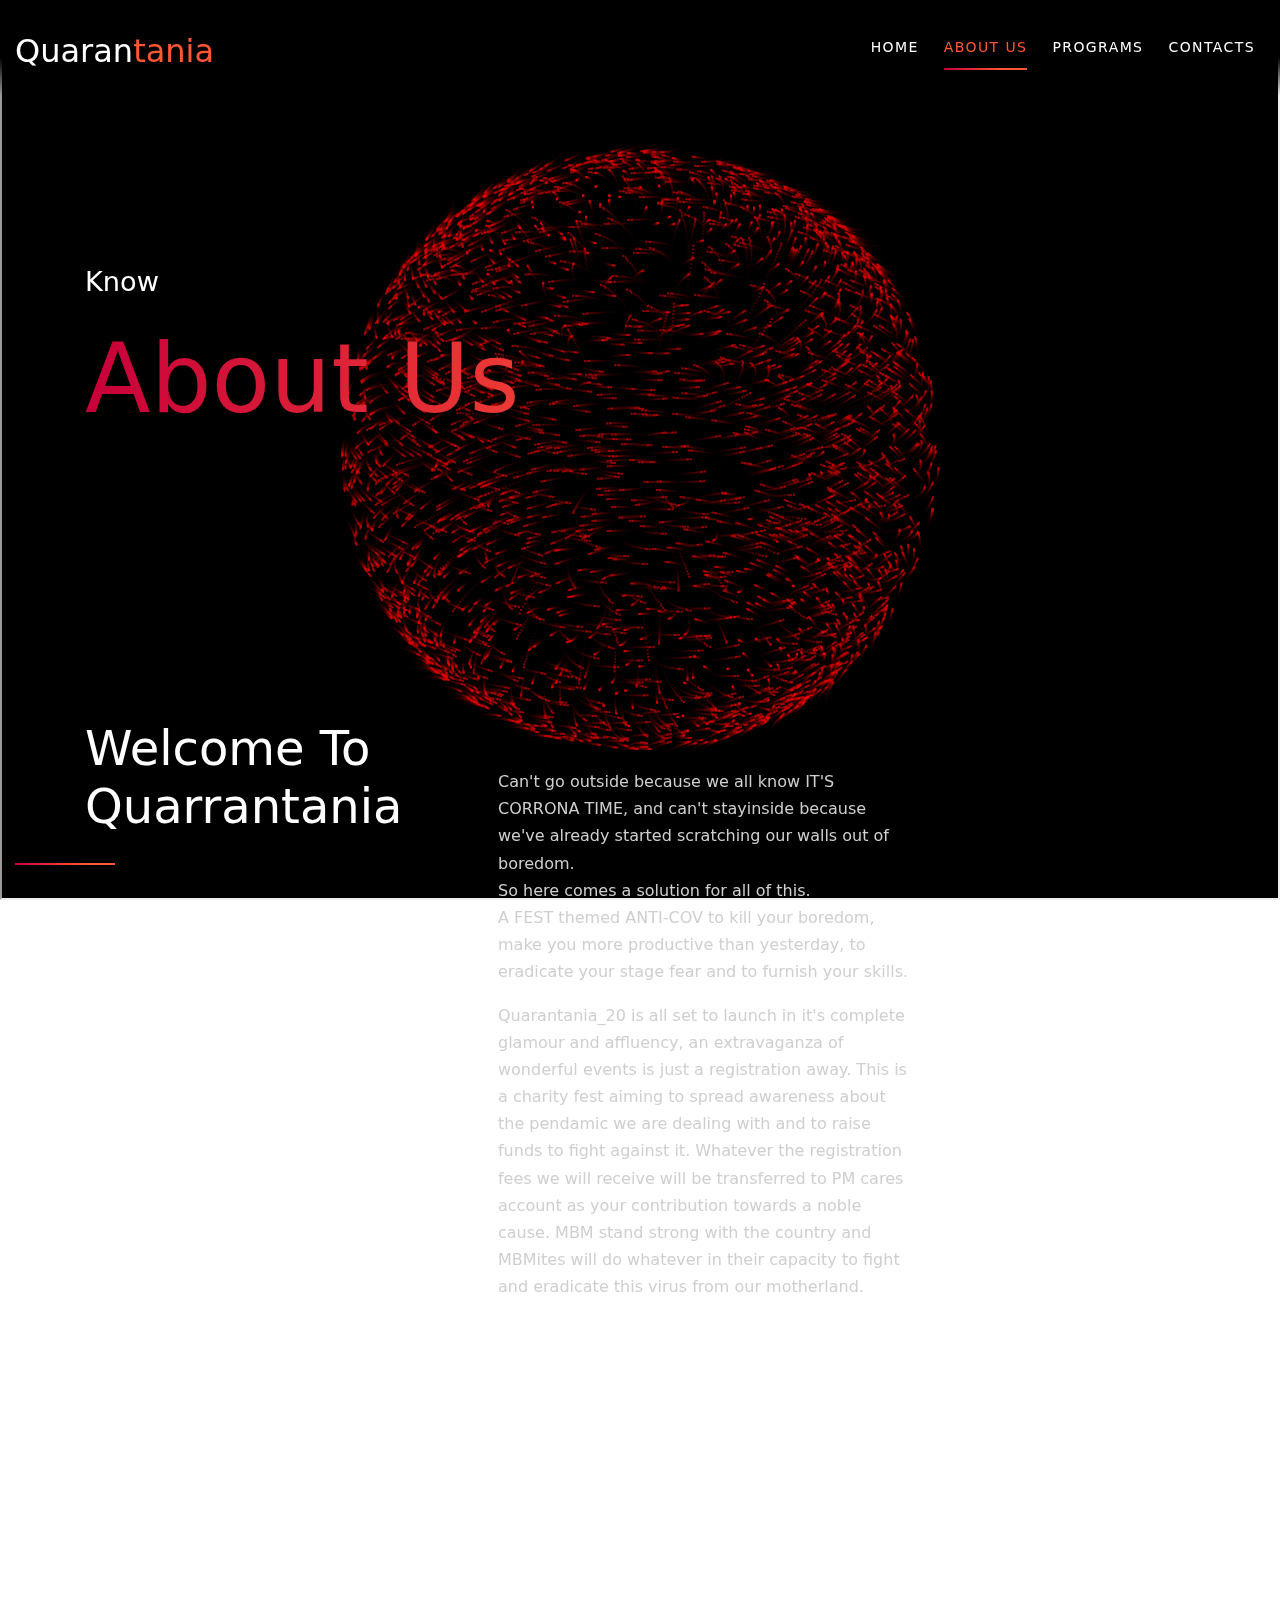
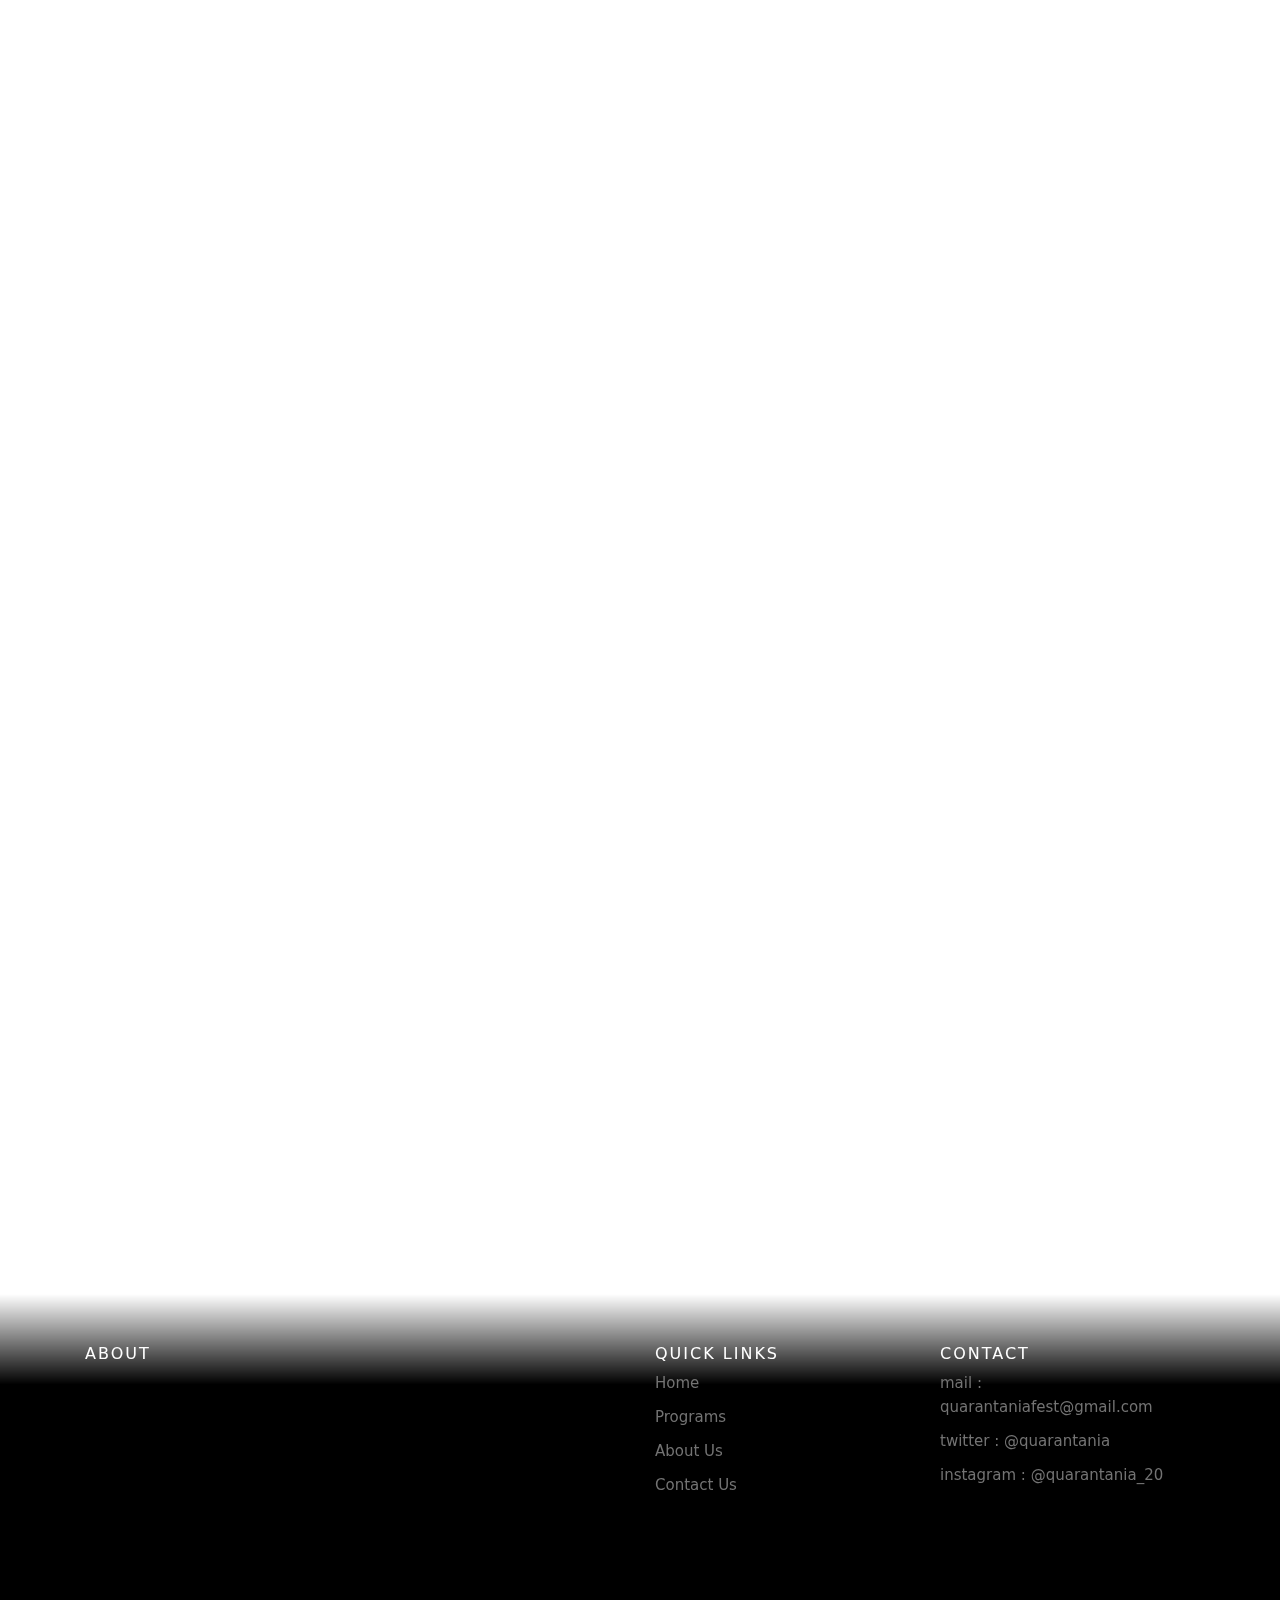
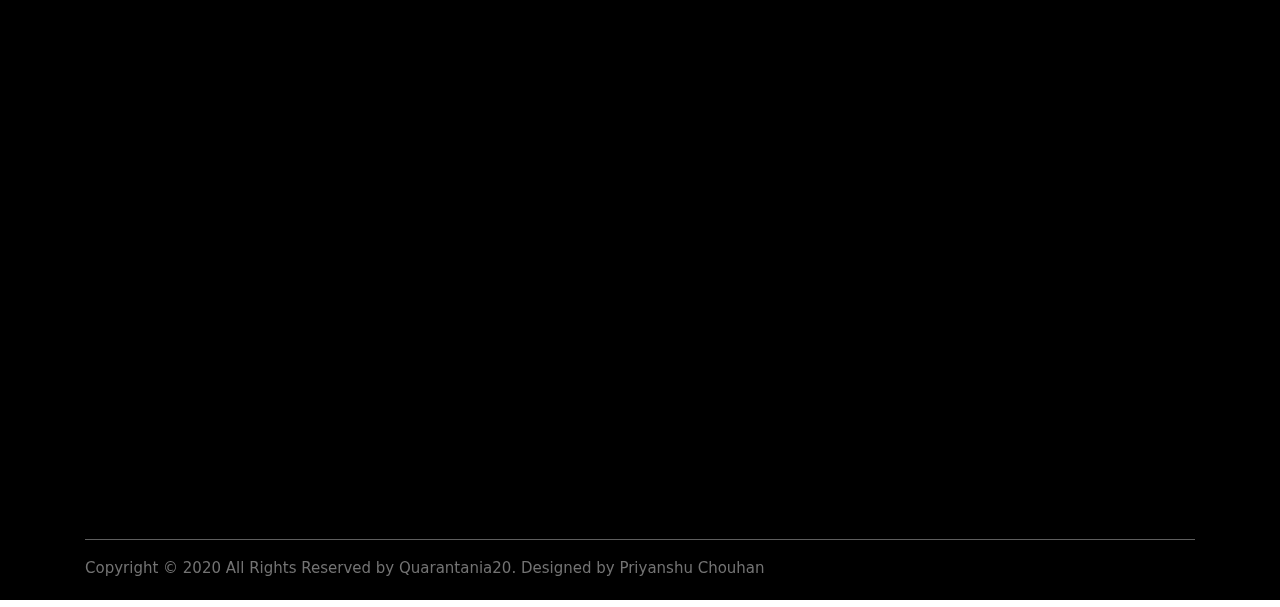
<file: about.html>
<!DOCTYPE html>
<html lang="en">
  <head>
    <title>About Us &mdash; Quarantania</title>
    <meta charset="utf-8">
    <meta name="viewport" content="width=device-width, initial-scale=1, shrink-to-fit=no">

    <link href="https://fonts.googleapis.com/css?family=Roboto+Mono" rel="stylesheet">
    <link rel="stylesheet" href="fonts/icomoon/style.css">
    <link rel="stylesheet" href="css/bootstrap.min.css">
    <link rel="stylesheet" href="css/magnific-popup.css">
    <link rel="stylesheet" href="css/jquery-ui.css">
    <link rel="stylesheet" href="css/owl.carousel.min.css">
    <link rel="stylesheet" href="css/owl.theme.default.min.css">
    <link rel="stylesheet" href="css/bootstrap-datepicker.css">
    <link rel="stylesheet" href="fonts/flaticon/font/flaticon.css">
    <link rel="stylesheet" href="css/aos.css">

    <link rel="stylesheet" href="css/style.css">
	  	<link href="footer.css" rel="stylesheet" type="text/css">

  </head>
  <body>
  
  <div class="site-wrap">

    <div class="site-mobile-menu">
      <div class="site-mobile-menu-header">
        <div class="site-mobile-menu-close mt-3">
          <span class="icon-close2 js-menu-toggle"></span>
        </div>
      </div>
      <div class="site-mobile-menu-body"></div>
    </div>
    
    <header class="site-navbar py-3" role="banner">
      <div class="container-fluid">
        <div class="row align-items-center">
          <div class="col-11 col-xl-2">
            <h1 class="mb-0"><a href="index.html" class="text-white h2 mb-0">Quaran<span class="text-primary">tania</span> </a></h1>
          </div>
          <div class="col-12 col-md-10 d-none d-xl-block">
            <nav class="site-navigation position-relative text-right" role="navigation">
              <ul class="site-menu js-clone-nav mx-auto d-none d-lg-block">
                <li ><a href="index.html">Home</a></li>
                <li class="active"><a href="about.html">About Us</a></li>
                <li><a href="programs.html">Programs</a></li>
                <!--<li><a href="news.html">News</a></li>-->
                <li><a href="contact.html">Contacts</a></li>
               <!-- <li class="cta"><a href="bets.htmluy-tick">Register Now</a></li>-->
              </ul>
            </nav>
          </div>
          <div class="d-inline-block d-xl-none ml-md-0 mr-auto py-3" style="position: relative; top: 3px;"><a href="#" class="site-menu-toggle js-menu-toggle text-white"><span class="icon-menu h3"></span></a></div>
          </div>
        </div>
      

    </header>
	  </div>

    <div class="site-section site-hero inner">
      <div class="container">
        <div class="row align-items-center">
          <div class="col-md-10">
            <span class="d-block mb-3 caption" data-aos="fade-up">Know</span>
            <h1 class="d-block mb-4" data-aos="fade-up" data-aos-delay="100">About Us</h1>
          </div>
        </div>
      </div>
    </div>

    <div class="site-section">
      <div class="container">
        <div class="row mb-5">
          <div class="col-lg-4 ">
            <div class="site-section-heading" data-aos="fade-up" data-aos-delay="100">
              <h2>Welcome To Quarrantania</h2>
            </div>
          </div>
          <div class="col-lg-5 mt-5 pl-lg-5" data-aos="fade-up" data-aos-delay="200">
             <p>Can't go outside because we all know <strong style="font-weight: 500">IT'S CORRONA TIME</strong>, and can't stayinside because we've already started scratching our walls out of boredom.<br>So here comes a solution for all of this.<br>A <strong style="font-weight: 500">FEST</strong> themed <strong style="font-weight: 500">ANTI-COV</strong> to kill your boredom, make you more productive than yesterday, to eradicate your stage fear and to furnish your skills.</p>
				 <p>Quarantania_20 is all set to launch in it's complete glamour and affluency, an extravaganza of wonderful events is just a registration away.

This is a charity fest aiming to spread awareness about the pendamic we are dealing with and to raise funds to fight against it. 
Whatever the registration fees we will receive  will be transferred to<strong style="font-weight: 500"> PM cares </strong>account as your contribution towards a noble cause.
MBM stand strong with the country and MBMites will do whatever in their capacity to fight and eradicate this virus from our motherland.</p>
          </div>
        </div>
       <!-- <div class="row mb-5">
          <div class="col-12" data-aos="fade-up" data-aos-delay="300">
            <img src="images/hero_1.jpg" alt="Image" class="img-fluid">
          </div>
        </div>-->
       <!-- <div class="row">
          <div class="col-md-4" data-aos="fade-up" data-aos-delay="400"><span class="text-primary">The Conference</span></div>
          <div class="col-md-6" data-aos="fade-up" data-aos-delay="500">
            <p>Lorem ipsum dolor sit amet, consectetur adipisicing elit. Ex et rem ea, voluptatem harum autem reprehenderit dolor, asperiores voluptate, odio expedita modi quam eum suscipit, ut illum consequuntur atque. Nisi.</p>
            <p>Cupiditate nostrum aliquam rem et, blanditiis iusto ipsa ab aspernatur tenetur ad! Dicta perspiciatis, laborum at natus hic nulla laboriosam, suscipit iusto quas animi, numquam sunt. Vel nemo aliquam asperiores.</p>
            <p class="mb-5">Aspernatur sequi eum debitis illum inventore. Labore libero, minus tenetur, mollitia eaque officiis molestiae necessitatibus fugit at architecto eum recusandae nam, saepe aspernatur unde alias tempora ipsum. Neque, delectus tenetur.</p>

            <div class="d-flex coordinator align-items-center">
              <div class="mr-4">
                <img src="images/person_2.jpg" alt="Image" class="img-fluid">
              </div>
              <span>By <span class="text-white">Luke Jones</span> <br> Conference Coordinator</span>
            </div>
          </div>
        </div>-->
      </div>
    </div>



   <!-- <div class="site-section">
      <div class="container">
        <div class="row mb-5 justify-content-center">
          <div class="col-lg-4 mb-5">
            <div class="site-section-heading" data-aos="fade-up">
              <h2 class="text-center">Our Team</h2>
            </div>
          </div>
        </div>

        <div class="row">

          <div class="col-md-6 col-lg-4 mb-5 mb-lg-5" data-aos="fade-up" data-aos-delay="100">
            <div class="testimony text-center"> 
              <figure>
                <img src="images/person_1.jpg" alt="Image" class="img-fluid">
              </figure>
              <blockquote>
                <p class="author mb-0">Emely Peters</p>
                <p class="text-muted mb-4">Coordinator</p>
                <p>Lorem ipsum dolor sit amet, consectetur adipisicing elit. Maxime exercitationem alias reprehenderit error quidem aliquam ad minus, veritatis modi.&</p>
                
              </blockquote>
            </div>
          </div>

          <div class="col-md-6 col-lg-4 mb-5 mb-lg-5" data-aos="fade-up" data-aos-delay="200">
            <div class="testimony text-center">
              <figure>
                <img src="images/person_2.jpg" alt="Image" class="img-fluid">
              </figure>
              <blockquote>
                <p class="author mb-0">Alex Anchors</p>
                <p class="text-muted mb-4">Coordinator</p>
                <p>Lorem ipsum dolor sit amet, consectetur adipisicing elit. Maxime exercitationem alias reprehenderit error quidem aliquam ad minus, veritatis modi.&</p>
                
              </blockquote>
            </div>
          </div>

          <div class="col-md-6 col-lg-4 mb-5 mb-lg-5" data-aos="fade-up" data-aos-delay="300">
            <div class="testimony text-center">
              <figure>
                <img src="images/person_3.jpg" alt="Image" class="img-fluid">
              </figure>
              <blockquote>
                <p class="author mb-0">Aaron Thomas</p>
                <p class="text-muted mb-4">Coordinator</p>
                <p>Lorem ipsum dolor sit amet, consectetur adipisicing elit. Maxime exercitationem alias reprehenderit error quidem aliquam ad minus, veritatis modi.&</p>
                
              </blockquote>
            </div>
          </div>

          <div class="col-md-6 col-lg-4 mb-5 mb-lg-5" data-aos="fade-up" data-aos-delay="400">
            <div class="testimony text-center">
              <figure>
                <img src="images/person_1.jpg" alt="Image" class="img-fluid">
              </figure>
              <blockquote>
                <p class="author mb-0">Emely Peters</p>
                <p class="text-muted mb-4">Coordinator</p>
                <p>Lorem ipsum dolor sit amet, consectetur adipisicing elit. Maxime exercitationem alias reprehenderit error quidem aliquam ad minus, veritatis modi.&</p>
                
              </blockquote>
            </div>
          </div>

          <div class="col-md-6 col-lg-4 mb-5 mb-lg-5" data-aos="fade-up" data-aos-delay="500">
            <div class="testimony text-center">
              <figure>
                <img src="images/person_2.jpg" alt="Image" class="img-fluid">
              </figure>
              <blockquote>
                <p class="author mb-0">Alex Anchors</p>
                <p class="text-muted mb-4">Coordinator</p>
                <p>Lorem ipsum dolor sit amet, consectetur adipisicing elit. Maxime exercitationem alias reprehenderit error quidem aliquam ad minus, veritatis modi.&</p>
                
              </blockquote>
            </div>
          </div>

          <div class="col-md-6 col-lg-4 mb-5 mb-lg-5" data-aos="fade-up" data-aos-delay="600">
            <div class="testimony text-center">
              <figure>
                <img src="images/person_3.jpg" alt="Image" class="img-fluid">
              </figure>
              <blockquote>
                <p class="author mb-0">Aaron Thomas</p>
                <p class="text-muted mb-4">Coordinator</p>
                <p>Lorem ipsum dolor sit amet, consectetur adipisicing elit. Maxime exercitationem alias reprehenderit error quidem aliquam ad minus, veritatis modi.&</p>
                
              </blockquote>
            </div>
          </div>
        </div>



        

      </div>
    </div>-->
    <div class="site-section">
      <div class="container">
        <div class="row mb-5">
          <div class="col-lg-4 ">
            <div class="site-section-heading" data-aos="fade-up">
              <h2>Safety from Covid-19</h2>
            </div>
          </div>
          <div class="col-lg-6 mt-5 pl-lg-5" data-aos="fade-up" data-aos-delay="100">
            <p>Here are Some Safety Precautions for Corona.</p>
          </div>
        </div>
        <div class="row mb-5">
          <div class="col-md-6 col-lg-4 mb-5 mb-lg-0" data-aos="fade" data-aos-delay="200">
            <img src="images/5729663-512.png" alt="Image" class="img-fluid" style="height: 200px; width: 200px;">
          </div>
          <div class="col-md-6 col-lg-4 mb-5 mb-lg-0" data-aos="fade" data-aos-delay="300">
            <img src="images/5729670-512.png" alt="Image" class="img-fluid" style="height: 200px; width: 200px;">
          </div>
          <div class="col-md-6 col-lg-4 mb-5 mb-lg-0" data-aos="fade" data-aos-delay="400">
            <img src="images/5729675-512.png" alt="Image" class="img-fluid" style="height: 200px; width: 200px;">
          </div>

          <div class="col-md-6 col-lg-4 mb-5 mb-lg-0" data-aos="fade" data-aos-delay="500">
            <img src="images/5729678-512.png" alt="Image" class="img-fluid" style="height: 200px; width: 200px;">
          </div>
          <div class="col-md-6 col-lg-4 mb-5 mb-lg-0" data-aos="fade" data-aos-delay="600">
            <img src="images/5729681-512.png" alt="Image" class="img-fluid" style="height: 200px; width: 200px;">
          </div>
          <div class="col-md-6 col-lg-4 mb-5 mb-lg-0" data-aos="fade" data-aos-delay="700">
            <img src="images/5729693-512.png" alt="Image" class="img-fluid" style="height: 200px; width: 200px;">
          </div>
		  <div class="col-md-6 col-lg-4 mb-5 mb-lg-0" data-aos="fade" data-aos-delay="700">
            <img src="images/5729695-512.png" alt="Image" class="img-fluid" style="height: 200px; width: 200px;">
          </div>
		  <div class="col-md-6 col-lg-4 mb-5 mb-lg-0" data-aos="fade" data-aos-delay="700">
            <img src="images/5803970-512.png" alt="Image" class="img-fluid" style="height: 200px; width: 200px;">
          </div> 
		  <div class="col-md-6 col-lg-4 mb-5 mb-lg-0" data-aos="fade" data-aos-delay="700">
            <img src="images/5803982-512.png" alt="Image" class="img-fluid" style="height: 200px; width: 200px;">
          </div>
		  <div class="col-md-6 col-lg-4 mb-5 mb-lg-0" data-aos="fade" data-aos-delay="700">
            <img src="images/5803995-512.png" alt="Image" class="img-fluid" style="height: 200px; width: 200px;">
          </div>
		  <div class="col-md-6 col-lg-4 mb-5 mb-lg-0" data-aos="fade" data-aos-delay="700">
            <img src="images/5803998-512.png" alt="Image" class="img-fluid" style="height: 200px; width: 200px;">
          </div>
		  

        </div>

        <!--<div class="row" data-aos="fade-up" data-aos-delay="500">
          <div class="col-12 text-center pt-5">
            <a href="#" class="btn-custom" data-aos="fade-up" data-aos-delay="800"><span></span></a>
          </div>-->
        </div>
      </div>



<div class="my-back">
			
			<iframe src="round/back.html" class="back" scrolling="no"></iframe> 
			
	  
	  </div>
    
      
    <footer class="site-footer">
      <div class="container">
        <div class="row">
          <div class="col-sm-12 col-md-6">
            <h6>About</h6>
             <div class="col-lg-5 mt-5 pl-lg-5" data-aos="fade-up" data-aos-delay="200">
            <p>Quarantania_20 is all set to launch in it's complete glamour and affluency, an extravaganza of wonderful events is just a registration away.

This is a charity fest aiming to spread awareness about the pendamic we are dealing with and to raise funds to fight against it. 
Whatever the registration fees we will receive  will be transferred to<strong style="font-weight: 500"> PM cares </strong>account as your contribution towards a noble cause.
MBM stand strong with the country and MBMites will do whatever in their capacity to fight and eradicate this virus from our motherland.</p>
          </div>
          </div>

          <div class="col-xs-6 col-md-3">
            <h6>Quick links</h6>
            <ul class="footer-links">
              <li><a href="index.html">Home</a></li>
              <li><a href="programs.html">Programs</a></li>
              <!--<li><a href="http://scanfcode.com/category/back-end-development/">Registeration</a></li>-->
              <!--<li><a href="news.html">News</a></li>-->
              <li><a href="about.html">About Us</a></li>
              <li><a href="contact.html">Contact Us</a></li>
            </ul>
          </div>

          <div class="col-xs-6 col-md-3">
            <h6>Contact</h6>
            <ul class="footer-links">
              <li>mail : <a href="mailto:quarantaniafest@gmail.com">quarantaniafest@gmail.com</a></li>
              <li>twitter : <a href="https://twitter.com/quarantania">@quarantania</a></li>
              <li>instagram : <a href="https://www.instagram.com/quarantania_20/">@quarantania_20</a></li>
            </ul>
          </div>
        </div>
        <hr>
      </div>
      <div class="container">
        <div class="row">
          <div class="col-md-8 col-sm-6 col-xs-12">
            <p class="copyright-text">Copyright &copy; 2020 All Rights Reserved by 
         <a href="mailto:quarantnaiafest@gmail.com">Quarantania20</a>. Designed by <a href="mailto:priyanshu.chouhan11.pc@gmail.com">Priyanshu Chouhan</a>
            </p>
          </div>

          <!--<div class="col-md-4 col-sm-6 col-xs-12">
            <ul class="social-icons">
              <li><a class="facebook" href="#"><i class="fa fa-facebook"></i></a></li>
              <li><a class="twitter" href="#"><i class="fa fa-twitter"></i></a></li>
              <li><a class="dribbble" href="#"><i class="fa fa-dribbble"></i></a></li>
              <li><a class="linkedin" href="#"><i class="fa fa-linkedin"></i></a></li>   
            </ul>
          </div>-->
        </div>
      </div>
</footer>	  
	  
    
  

  <script src="js/jquery-3.3.1.min.js"></script>
  <script src="js/jquery-migrate-3.0.1.min.js"></script>
  <script src="js/jquery-ui.js"></script>
  <script src="js/popper.min.js"></script>
  <script src="js/bootstrap.min.js"></script>
  <script src="js/owl.carousel.min.js"></script>
  <script src="js/jquery.stellar.min.js"></script>
  <script src="js/jquery.countdown.min.js"></script>
  <script src="js/jquery.magnific-popup.min.js"></script>
  <script src="js/bootstrap-datepicker.min.js"></script>
  <script src="js/aos.js"></script>

  <script src="js/main.js"></script>
    
  </body>
</html>
</file>
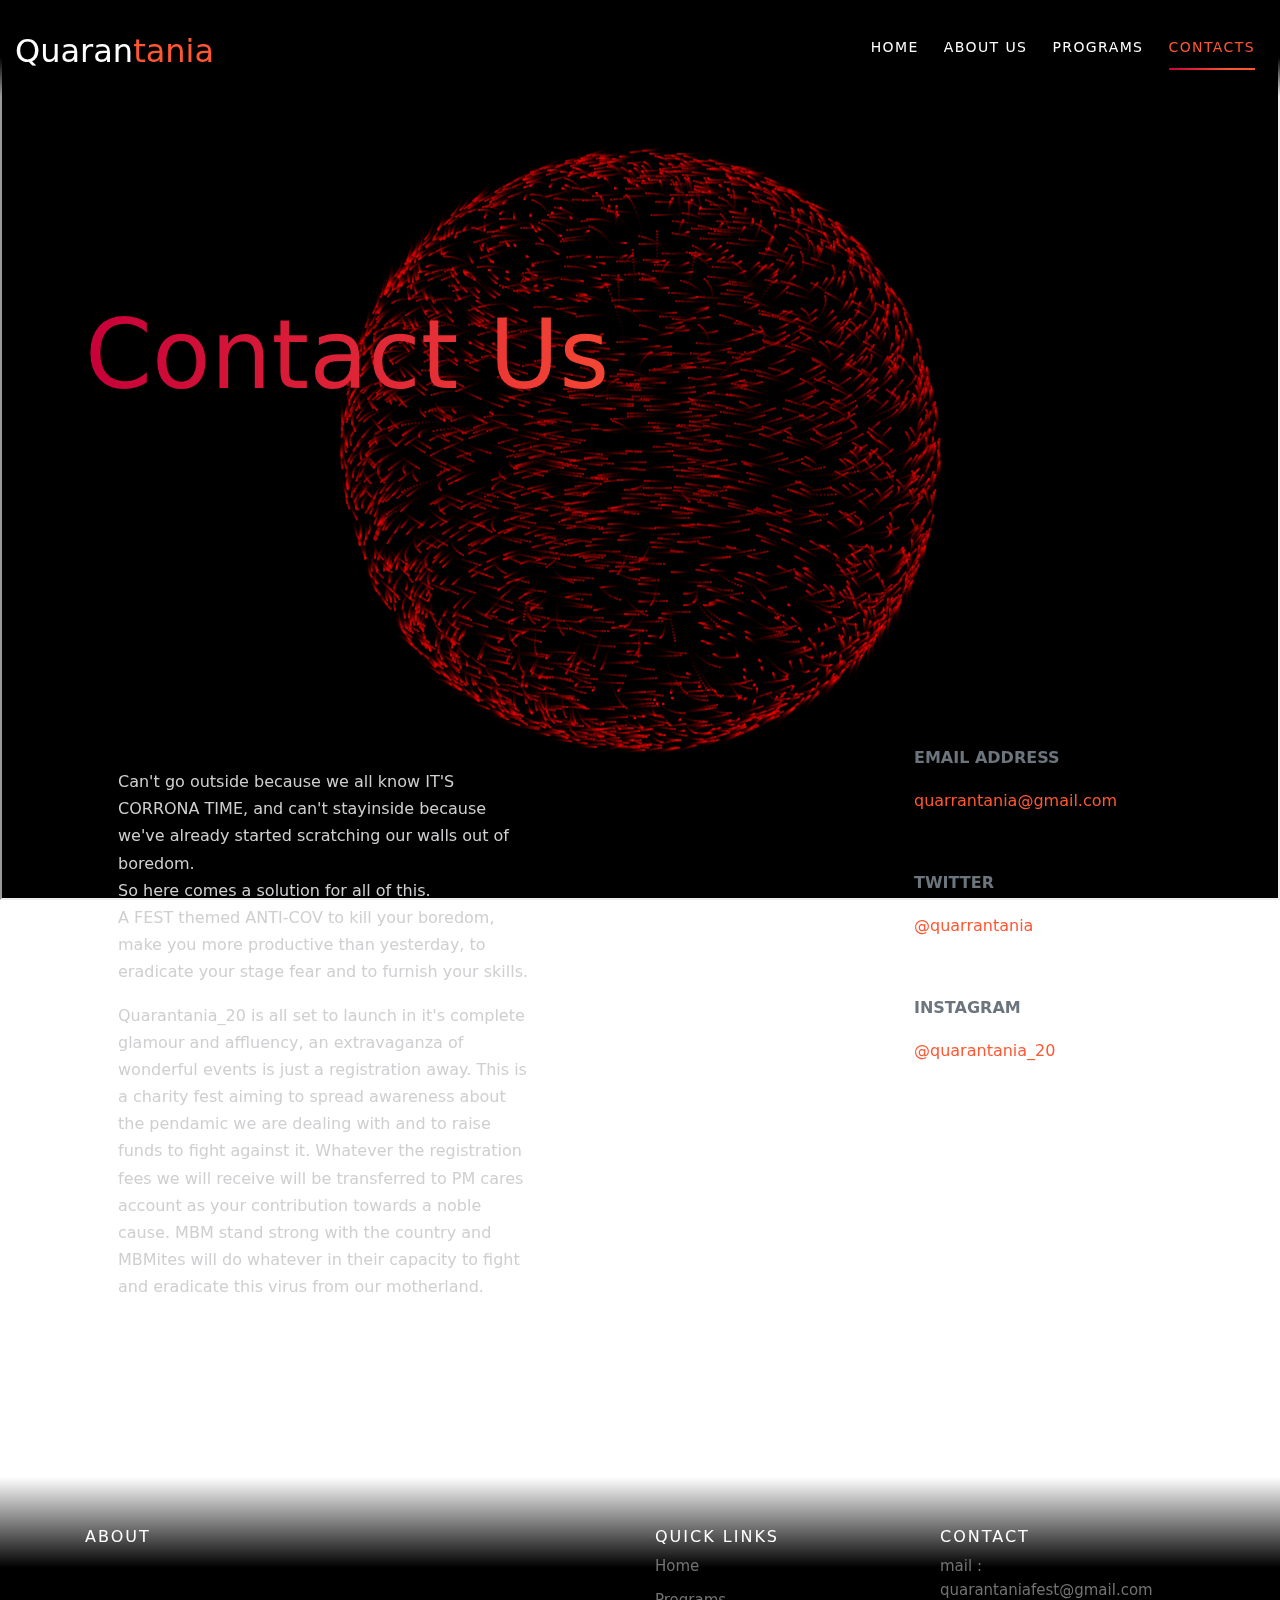
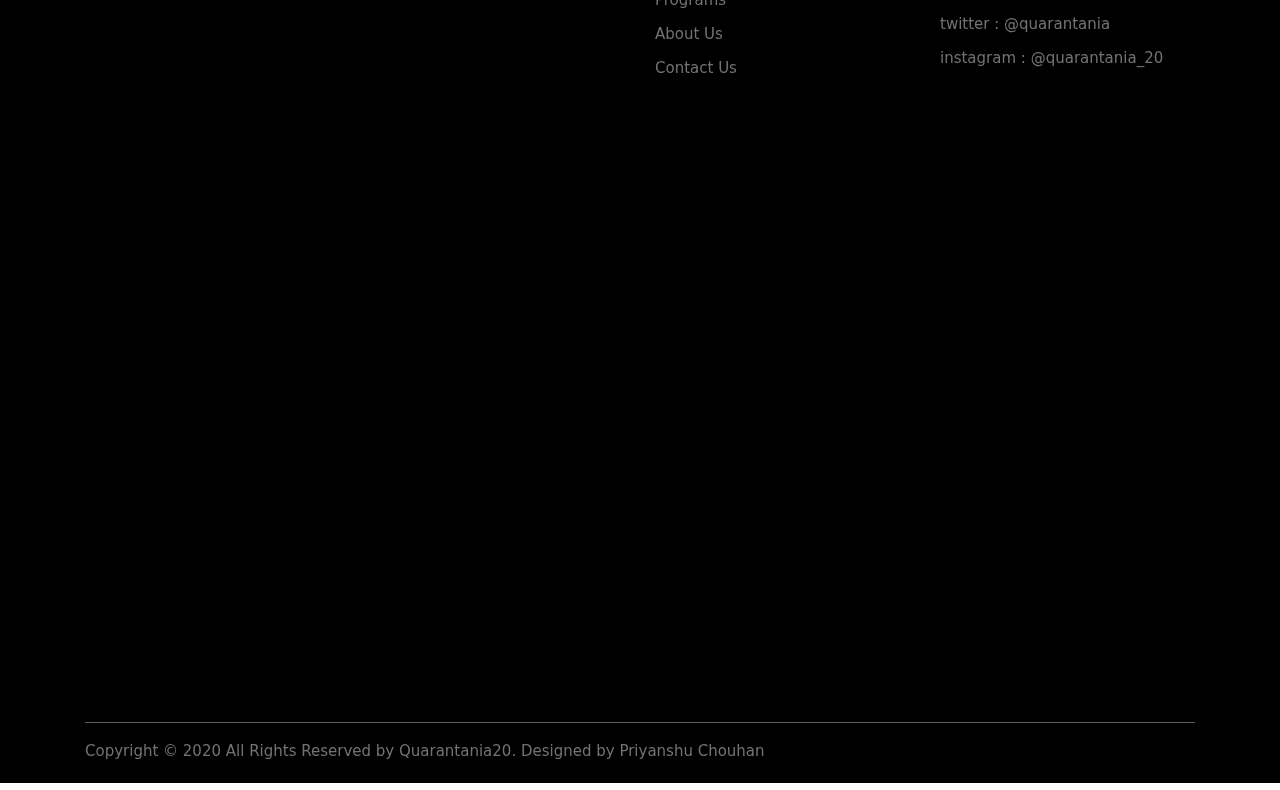
<file: contact.html>
<!DOCTYPE html>
<html lang="en">
  <head>
    <title>Contacts &mdash; Quarantania</title>
    <meta charset="utf-8">
    <meta name="viewport" content="width=device-width, initial-scale=1, shrink-to-fit=no">

    <link href="https://fonts.googleapis.com/css?family=Roboto+Mono" rel="stylesheet">
    <link rel="stylesheet" href="fonts/icomoon/style.css">
    <link rel="stylesheet" href="css/bootstrap.min.css">
    <link rel="stylesheet" href="css/magnific-popup.css">
    <link rel="stylesheet" href="css/jquery-ui.css">
    <link rel="stylesheet" href="css/owl.carousel.min.css">
    <link rel="stylesheet" href="css/owl.theme.default.min.css">
    <link rel="stylesheet" href="css/bootstrap-datepicker.css">
    <link rel="stylesheet" href="fonts/flaticon/font/flaticon.css">
    <link rel="stylesheet" href="css/aos.css">

    <link rel="stylesheet" href="css/style.css">
	  	<link href="footer.css" rel="stylesheet" type="text/css">

  </head>
  <body>
  
  <div class="site-wrap">

    <div class="site-mobile-menu">
      <div class="site-mobile-menu-header">
        <div class="site-mobile-menu-close mt-3">
          <span class="icon-close2 js-menu-toggle"></span>
        </div>
      </div>
      <div class="site-mobile-menu-body"></div>
    </div>
    
    <header class="site-navbar py-3" role="banner">
      <div class="container-fluid">
        <div class="row align-items-center">
          <div class="col-11 col-xl-2">
            <h1 class="mb-0"><a href="index.html" class="text-white h2 mb-0">Quaran<span class="text-primary">tania</span> </a></h1>
          </div>
          <div class="col-12 col-md-10 d-none d-xl-block">
            <nav class="site-navigation position-relative text-right" role="navigation">
              <ul class="site-menu js-clone-nav mx-auto d-none d-lg-block">
                <li ><a href="index.html">Home</a></li>
                <li><a href="about.html">About Us</a></li>
                <li><a href="programs.html">Programs</a></li>
                <!--<li><a href="news.html">News</a></li>-->
                <li class="active"><a href="contact.html">Contacts</a></li>
               <!-- <li class="cta"><a href="bets.htmluy-tick">Register Now</a></li>-->
              </ul>
            </nav>
          </div>
          <div class="d-inline-block d-xl-none ml-md-0 mr-auto py-3" style="position: relative; top: 3px;"><a href="#" class="site-menu-toggle js-menu-toggle text-white"><span class="icon-menu h3"></span></a></div>
          </div>
        </div>
		 </header>
      </div>

   

    <div class="site-section site-hero inner">
      <div class="container">
        <div class="row align-items-center">
          <div class="col-md-10">
            <span class="d-block mb-3 caption" data-aos="fade-up"></span>
            <h1 class="d-block mb-4" data-aos="fade-up" data-aos-delay="100">Contact Us</h1>
          </div>
        </div>
      </div>
    </div>

    <div class="site-section">
      <div class="container">
        <div class="row">
				  <div class="col-lg-5 mt-5 pl-lg-5" data-aos="fade-up" data-aos-delay="200">
            <p>Can't go outside because we all know <strong style="font-weight: 500">IT'S CORRONA TIME</strong>, and can't stayinside because we've already started scratching our walls out of boredom.<br>So here comes a solution for all of this.<br>A <strong style="font-weight: 500">FEST</strong> themed <strong style="font-weight: 500">ANTI-COV</strong> to kill your boredom, make you more productive than yesterday, to eradicate your stage fear and to furnish your skills.</p><p>Quarantania_20 is all set to launch in it's complete glamour and affluency, an extravaganza of wonderful events is just a registration away.

This is a charity fest aiming to spread awareness about the pendamic we are dealing with and to raise funds to fight against it. 
Whatever the registration fees we will receive  will be transferred to<strong style="font-weight: 500"> PM cares </strong>account as your contribution towards a noble cause.
MBM stand strong with the country and MBMites will do whatever in their capacity to fight and eradicate this virus from our motherland.</p>
          </div>
          <div class="col-md-6" data-aos="fade-up">
           <!-- <form action="#">
             

              <div class="row form-group">
                <div class="col-md-6 mb-3 mb-md-0">
                  <label class="" for="fname">First Name</label>
                  <input type="text" id="fname" class="form-control">
                </div>
                <div class="col-md-6">
                  <label class="" for="lname">Last Name</label>
                  <input type="text" id="lname" class="form-control">
                </div>
              </div>

              <div class="row form-group">
                
                <div class="col-md-12">
                  <label class="" for="email">Email</label> 
                  <input type="email" id="email" class="form-control">
                </div>
              </div>

              <div class="row form-group">
                
                <div class="col-md-12">
                  <label class="" for="subject">Subject</label> 
                  <input type="subject" id="subject" class="form-control">
                </div>
              </div>

              <div class="row form-group">
                <div class="col-md-12">
                  <label class="" for="message">Message</label> 
                  <textarea name="message" id="message" cols="30" rows="7" class="form-control"></textarea>
                </div>
              </div>

              <div class="row form-group">
                <div class="col-md-12">
                  <input type="submit" value="Send Message" class="btn btn-primary py-2 px-4 text-white">
                </div>
              </div>

  
            </form>-->
			  
		
			  
			  <div class="col-md-5 ml-auto" data-aos="fade-up" data-aos-delay="100">
            <div class="p-4 mb-3">
              <!--<p class="mb-0 font-weight-bold text-secondary text-uppercase mb-3">Address</p>
              <p class="mb-4">203 Fake St. Mountain View, San Francisco, California, USA</p>-->

             <!-- <p class="mb-0 font-weight-bold text-secondary text-uppercase mb-3">Phone</p>
              <p class="mb-4"><a href="#">+1 232 3235 324</a></p>-->
				

              <p class="mb-0 font-weight-bold text-secondary text-uppercase mb-3">Email Address</p>
              <p class="mb-0"><a href="mailto:quarrantania@gmail.com">quarrantania@gmail.com</a></p>
				<br><br>
			  <p class="mb-0 font-weight-bold text-secondary text-uppercase mb-3">Twitter</p>
              <p class="mb-0"><a href="https://twitter.com/quarantania">@quarrantania</a></p>
				<br><br>
			  <p class="mb-0 font-weight-bold text-secondary text-uppercase mb-3">Instagram</p>
              <p class="mb-0"><a href="https://www.instagram.com/quarantania_20/">@quarantania_20</a></p>

          </div>
			  </div>
         <!-- <div class="col-md-5 ml-auto" data-aos="fade-up" data-aos-delay="100">-->
           <!-- <div class="p-4 mb-3">
              <!--<p class="mb-0 font-weight-bold text-secondary text-uppercase mb-3">Address</p>
              <p class="mb-4">203 Fake St. Mountain View, San Francisco, California, USA</p>-->

             <!-- <p class="mb-0 font-weight-bold text-secondary text-uppercase mb-3">Phone</p>
              <p class="mb-4"><a href="#">+1 232 3235 324</a></p>-->

             <!-- <p class="mb-0 font-weight-bold text-secondary text-uppercase mb-3">Email Address</p>
              <p class="mb-0"><a href="mailto:quarrantania@gmail.com">quarrantania@gmail.com</a></p>

            </div>-->
          </div>
        </div>
      </div>
    </div>
    

  <!--  <div class="site-section" data-aos="fade">
      <div class="container">
        <div class="row mb-5 justify-content-center">
          <div class="col-lg-4 mb-5">
            <div class="site-section-heading">
              <h2 class="text-center">Testimonials</h2>
            </div>
          </div>
        </div>

        <div class="slide-one-item home-slider owl-carousel">
          
          <div class="row justify-content-center">

            <div class="testimony text-center col-md-5">
              <figure>
                <img src="images/person_1.jpg" alt="Image" class="img-fluid">
              </figure>
              <blockquote>
                <p>&ldquo;Lorem ipsum dolor sit amet, consectetur adipisicing elit. Maxime exercitationem alias reprehenderit error quidem aliquam ad minus, veritatis modi.&rdquo;</p>
                <p class="author">&mdash; Emely Peters</p>
              </blockquote>
            </div>
          </div>

          <div class="row justify-content-center">
           <div class="testimony text-center col-md-5">
              <figure>
                <img src="images/person_2.jpg" alt="Image" class="img-fluid">
              </figure>
              <blockquote>
                <p>&ldquo;Lorem ipsum dolor sit amet, consectetur adipisicing elit. Maxime exercitationem alias reprehenderit error quidem aliquam ad minus, veritatis modi.&rdquo;</p>
                <p class="author">&mdash; Alex Anchors</p>
              </blockquote>
            </div>
          </div>

          <div class="row justify-content-center">
            <div class="testimony text-center col-md-5">
              <figure>
                <img src="images/person_3.jpg" alt="Image" class="img-fluid">
              </figure>
              <blockquote>
                <p>&ldquo;Lorem ipsum dolor sit amet, consectetur adipisicing elit. Maxime exercitationem alias reprehenderit error quidem aliquam ad minus, veritatis modi.&rdquo;</p>
                <p class="author">&mdash; Aaron Thomas</p>
              </blockquote>
            </div>
          </div>

          <div class="row justify-content-center">
            <div class="testimony text-center col-md-5">
              <figure>
                <img src="images/person_1.jpg" alt="Image" class="img-fluid">
              </figure>
              <blockquote>
                <p>&ldquo;Lorem ipsum dolor sit amet, consectetur adipisicing elit. Maxime exercitationem alias reprehenderit error quidem aliquam ad minus, veritatis modi.&rdquo;</p>
                <p class="author">&mdash; Emely Peters</p>
              </blockquote>
            </div>
          </div>

          <div class="row justify-content-center">
           <div class="testimony text-center col-md-5">
              <figure>
                <img src="images/person_2.jpg" alt="Image" class="img-fluid">
              </figure>
              <blockquote>
                <p>&ldquo;Lorem ipsum dolor sit amet, consectetur adipisicing elit. Maxime exercitationem alias reprehenderit error quidem aliquam ad minus, veritatis modi.&rdquo;</p>
                <p class="author">&mdash; Alex Anchors</p>
              </blockquote>
            </div>
          </div>

          <div class="row justify-content-center">
            <div class="testimony text-center col-md-5">
              <figure>
                <img src="images/person_3.jpg" alt="Image" class="img-fluid">
              </figure>
              <blockquote>
                <p>&ldquo;Lorem ipsum dolor sit amet, consectetur adipisicing elit. Maxime exercitationem alias reprehenderit error quidem aliquam ad minus, veritatis modi.&rdquo;</p>
                <p class="author">&mdash; Aaron Thomas</p>
              </blockquote>
            </div>
          </div>

        </div>




        
      </div>
    </div>-->
    
       <div class="my-back">
			
			<iframe src="round/back.html" class="back" scrolling="no"></iframe> 
			
	  
	  </div>
	  
    <footer class="site-footer">
      <div class="container">
        <div class="row">
          <div class="col-sm-12 col-md-6">
            <h6>About</h6>
             <div class="col-lg-5 mt-5 pl-lg-5" data-aos="fade-up" data-aos-delay="200">
            <p>Quarantania_20 is all set to launch in it's complete glamour and affluency, an extravaganza of wonderful events is just a registration away.

This is a charity fest aiming to spread awareness about the pendamic we are dealing with and to raise funds to fight against it. 
Whatever the registration fees we will receive  will be transferred to<strong style="font-weight: 500"> PM cares </strong>account as your contribution towards a noble cause.
MBM stand strong with the country and MBMites will do whatever in their capacity to fight and eradicate this virus from our motherland.</p>
          </div>
          </div>

          <div class="col-xs-6 col-md-3">
            <h6>Quick links</h6>
            <ul class="footer-links">
              <li><a href="index.html">Home</a></li>
              <li><a href="programs.html">Programs</a></li>
              <!--<li><a href="http://scanfcode.com/category/back-end-development/">Registeration</a></li>-->
              <!--<li><a href="news.html">News</a></li>-->
              <li><a href="about.html">About Us</a></li>
              <li><a href="contact.html">Contact Us</a></li>
            </ul>
          </div>

          <div class="col-xs-6 col-md-3">
            <h6>Contact</h6>
            <ul class="footer-links">
              <li>mail : <a href="mailto:quarantaniafest@gmail.com">quarantaniafest@gmail.com</a></li>
              <li>twitter : <a href="https://twitter.com/quarantania">@quarantania</a></li>
              <li>instagram : <a href="https://www.instagram.com/quarantania_20/">@quarantania_20</a></li>
            </ul>
          </div>
        </div>
        <hr>
      </div>
      <div class="container">
        <div class="row">
          <div class="col-md-8 col-sm-6 col-xs-12">
            <p class="copyright-text">Copyright &copy; 2020 All Rights Reserved by 
         <a href="mailto:quarantnaiafest@gmail.com">Quarantania20</a>. Designed by <a href="mailto:priyanshu.chouhan11.pc@gmail.com">Priyanshu Chouhan</a>
            </p>
          </div>

          <!--<div class="col-md-4 col-sm-6 col-xs-12">
            <ul class="social-icons">
              <li><a class="facebook" href="#"><i class="fa fa-facebook"></i></a></li>
              <li><a class="twitter" href="#"><i class="fa fa-twitter"></i></a></li>
              <li><a class="dribbble" href="#"><i class="fa fa-dribbble"></i></a></li>
              <li><a class="linkedin" href="#"><i class="fa fa-linkedin"></i></a></li>   
            </ul>
          </div>-->
        </div>
      </div>
</footer>	  
    
  

  <script src="js/jquery-3.3.1.min.js"></script>
  <script src="js/jquery-migrate-3.0.1.min.js"></script>
  <script src="js/jquery-ui.js"></script>
  <script src="js/popper.min.js"></script>
  <script src="js/bootstrap.min.js"></script>
  <script src="js/owl.carousel.min.js"></script>
  <script src="js/jquery.stellar.min.js"></script>
  <script src="js/jquery.countdown.min.js"></script>
  <script src="js/jquery.magnific-popup.min.js"></script>
  <script src="js/bootstrap-datepicker.min.js"></script>
  <script src="js/aos.js"></script>

  <script src="js/main.js"></script>
    
  </body>
</html>
</file>
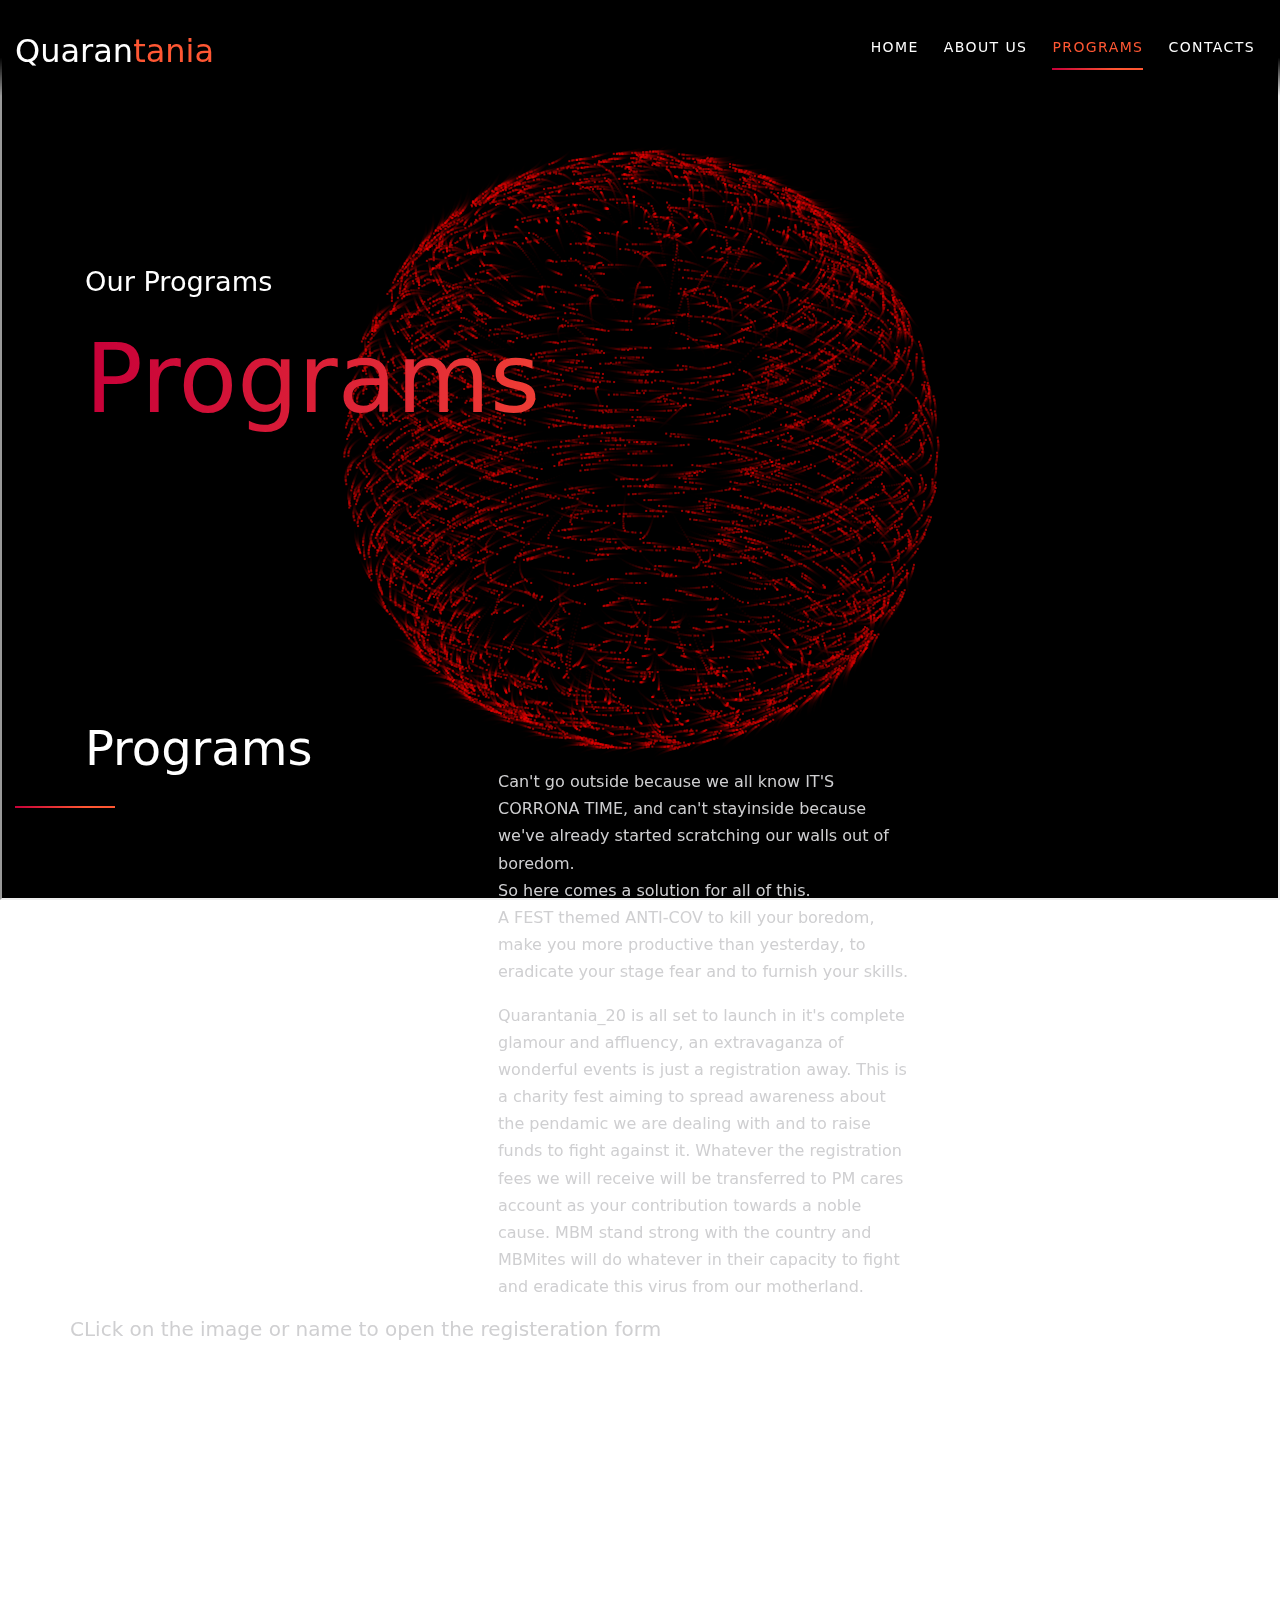
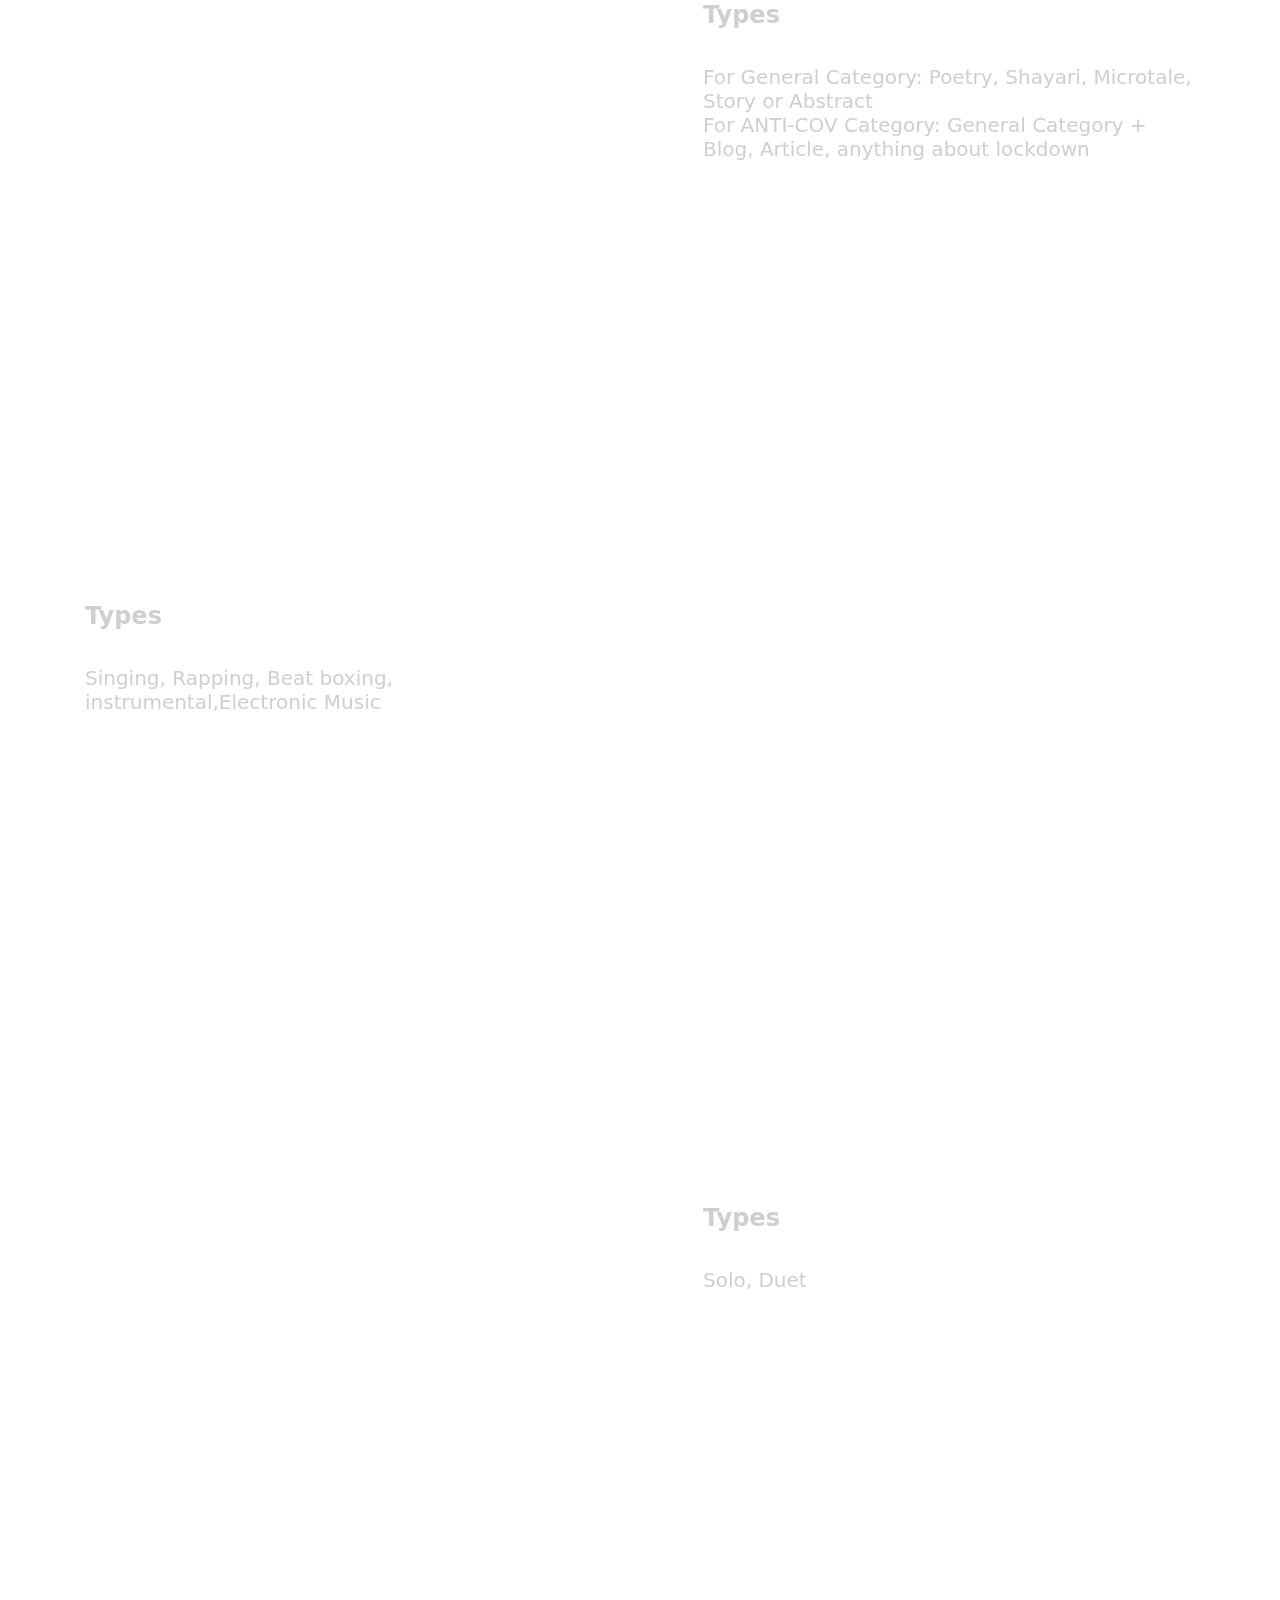
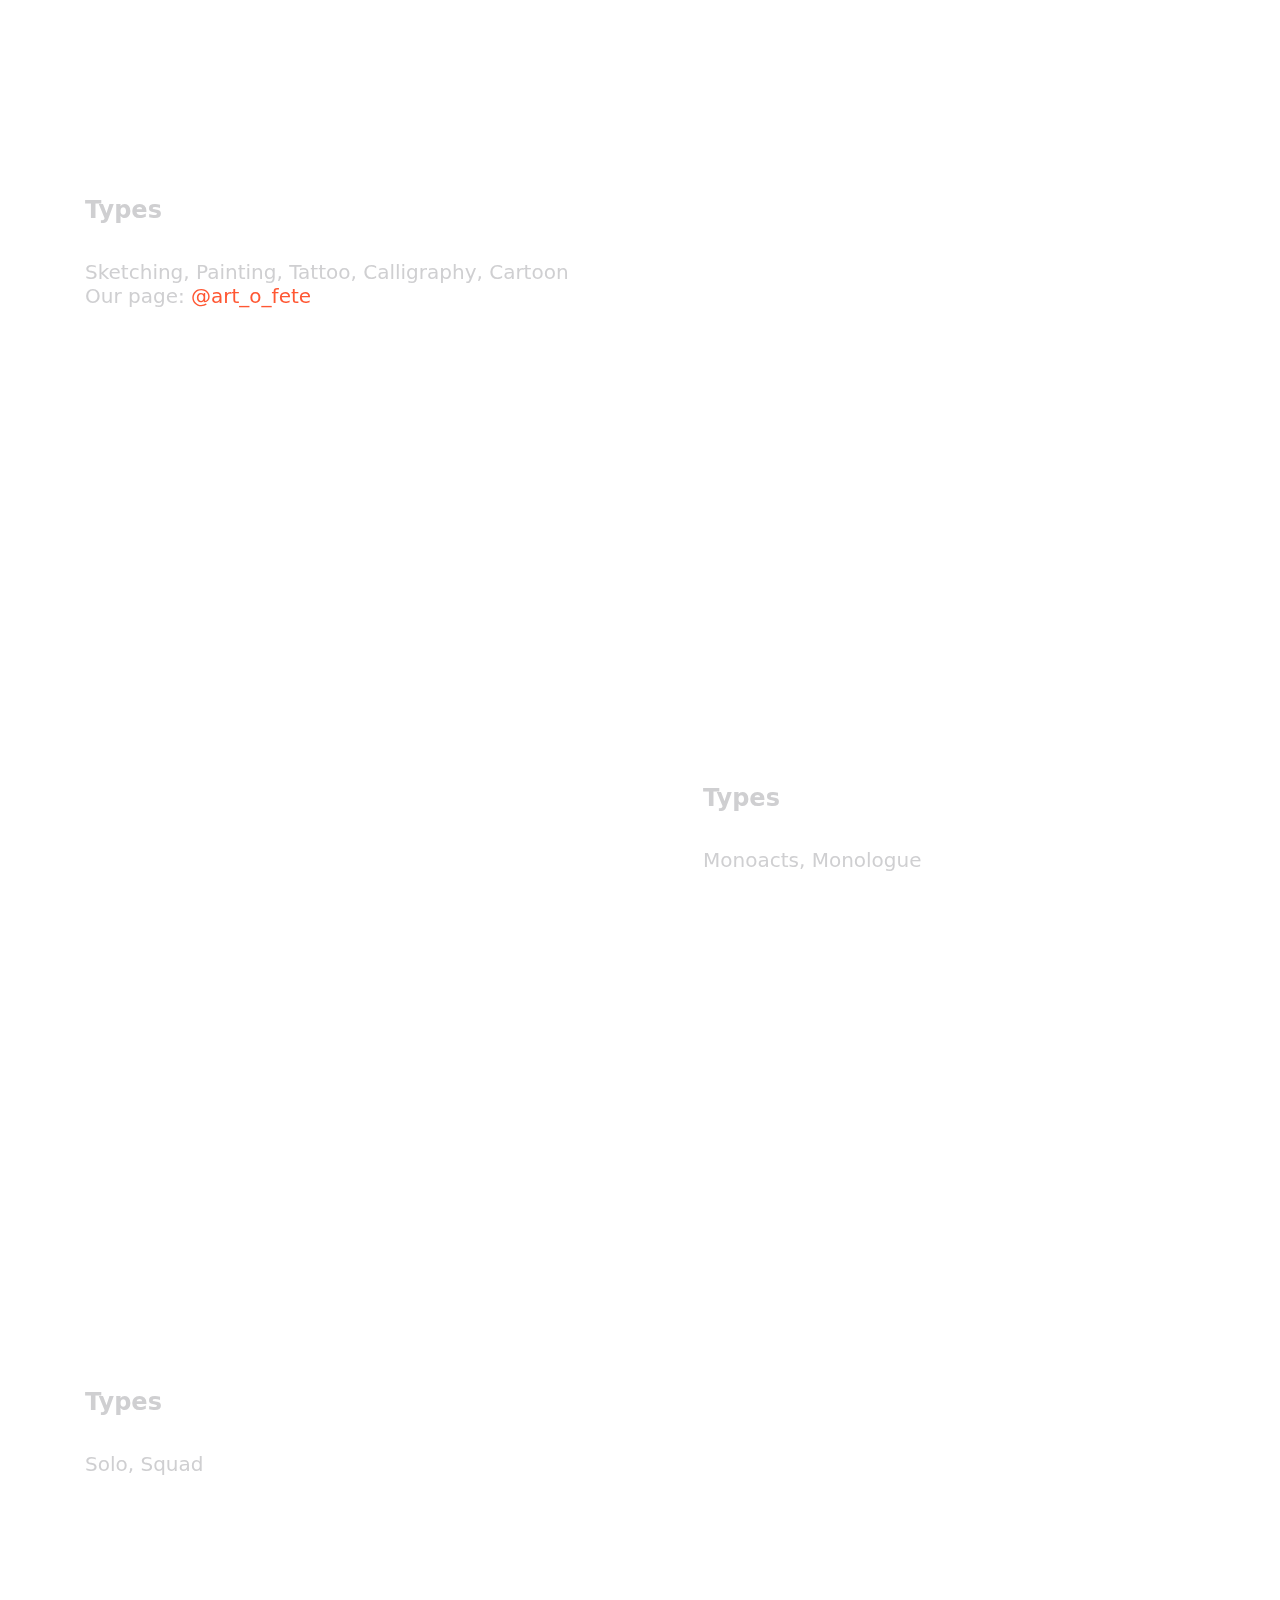
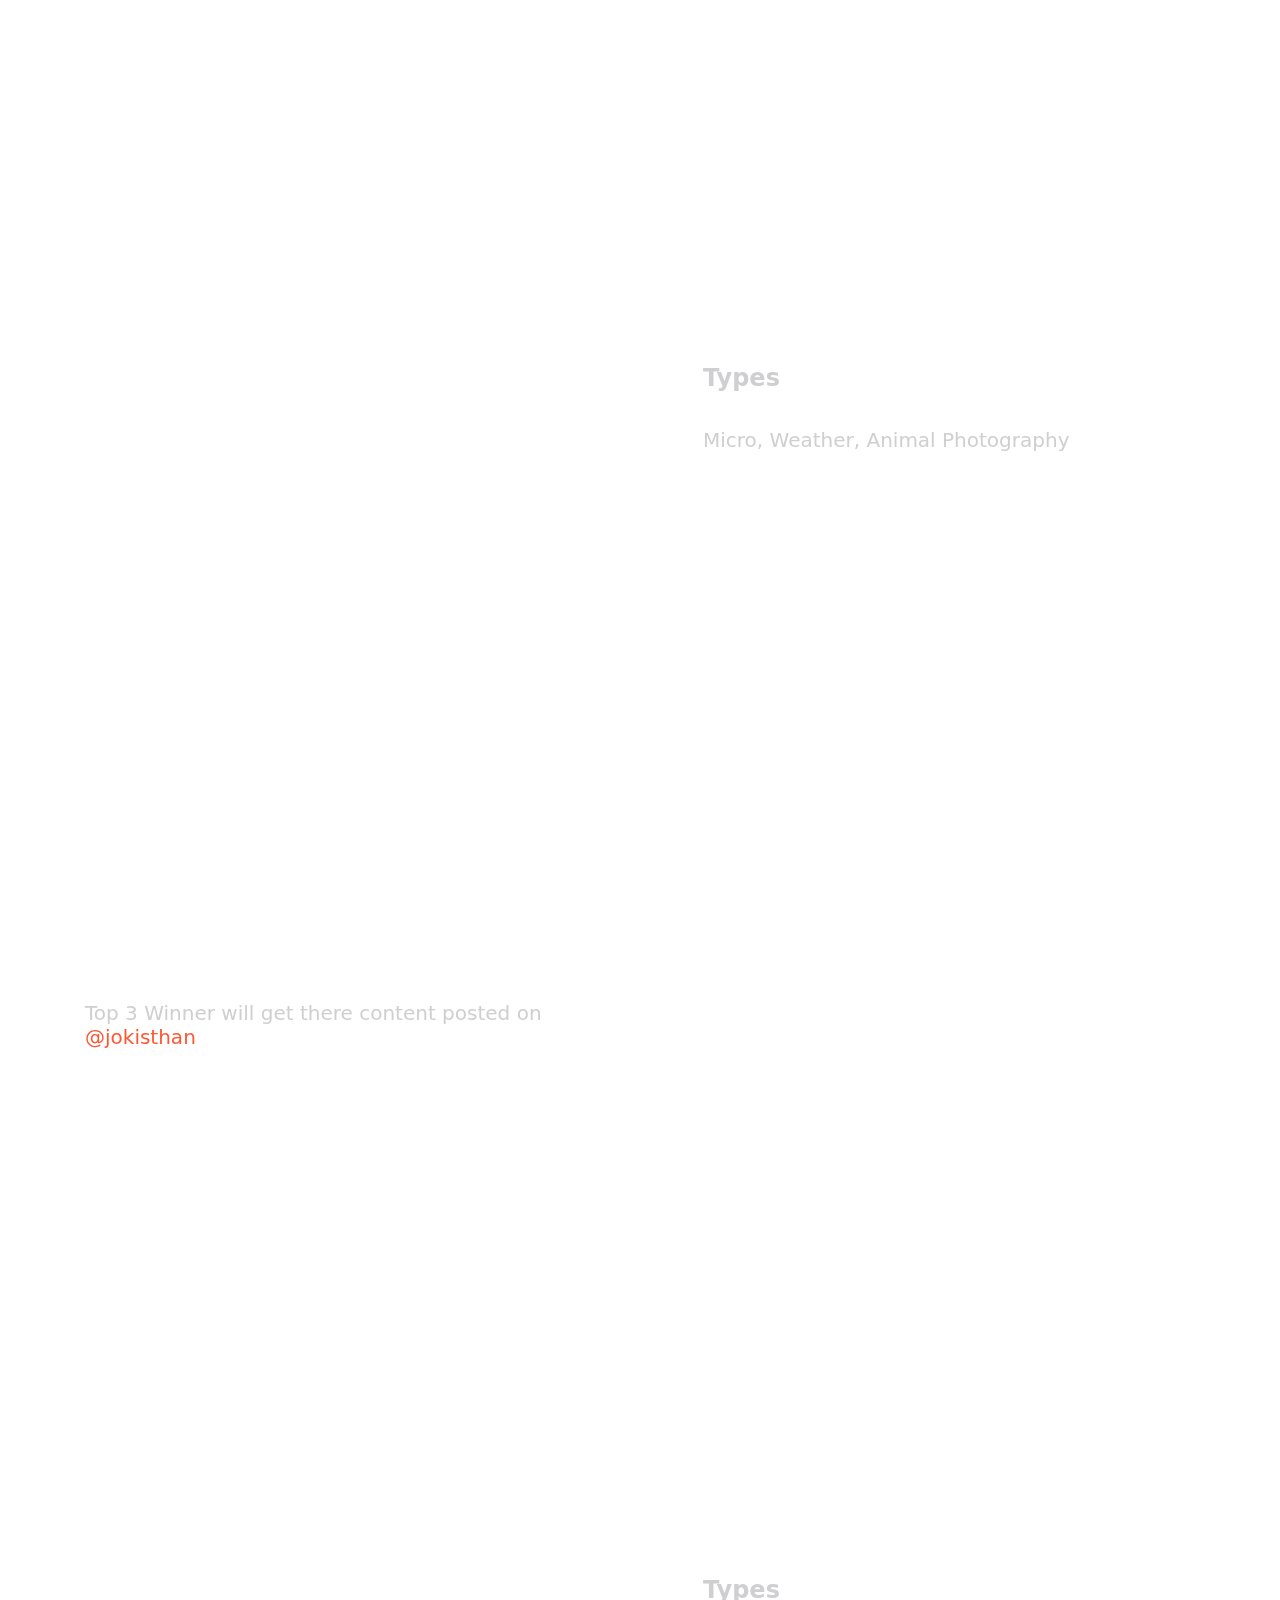
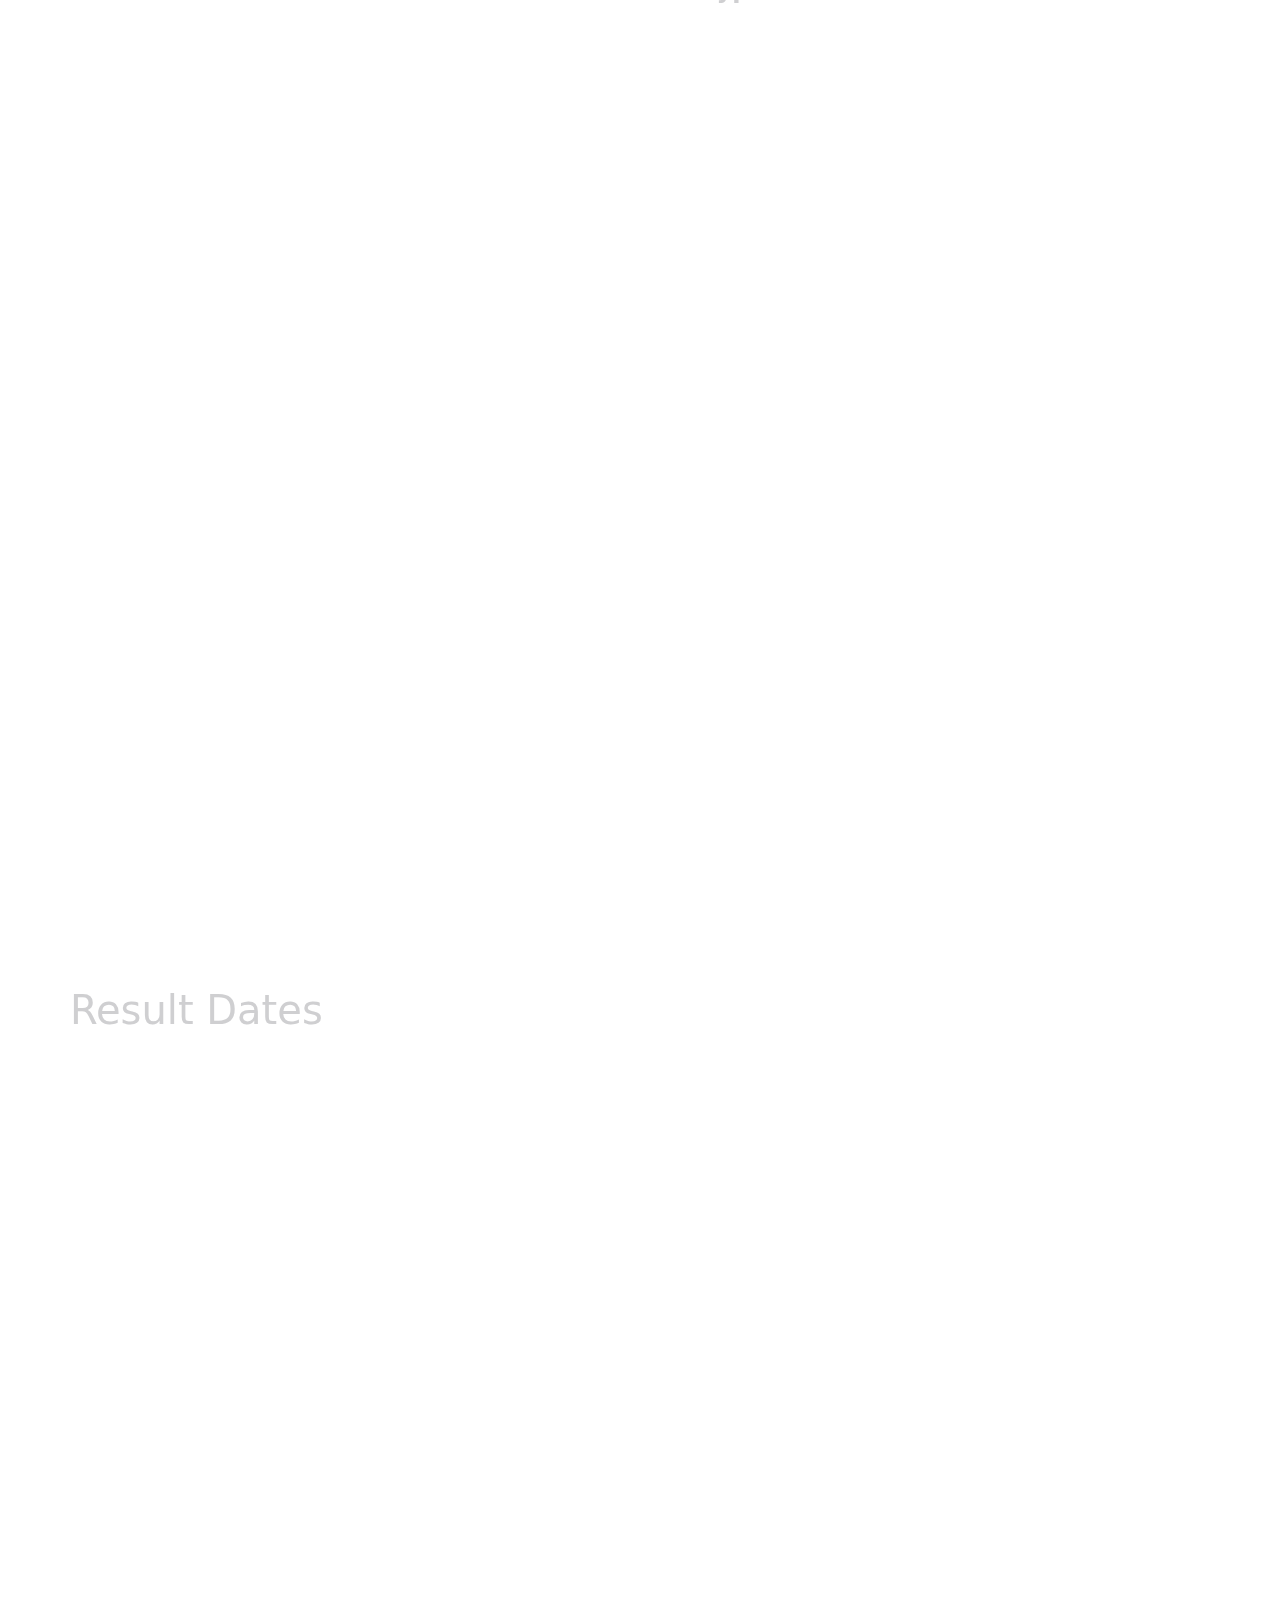
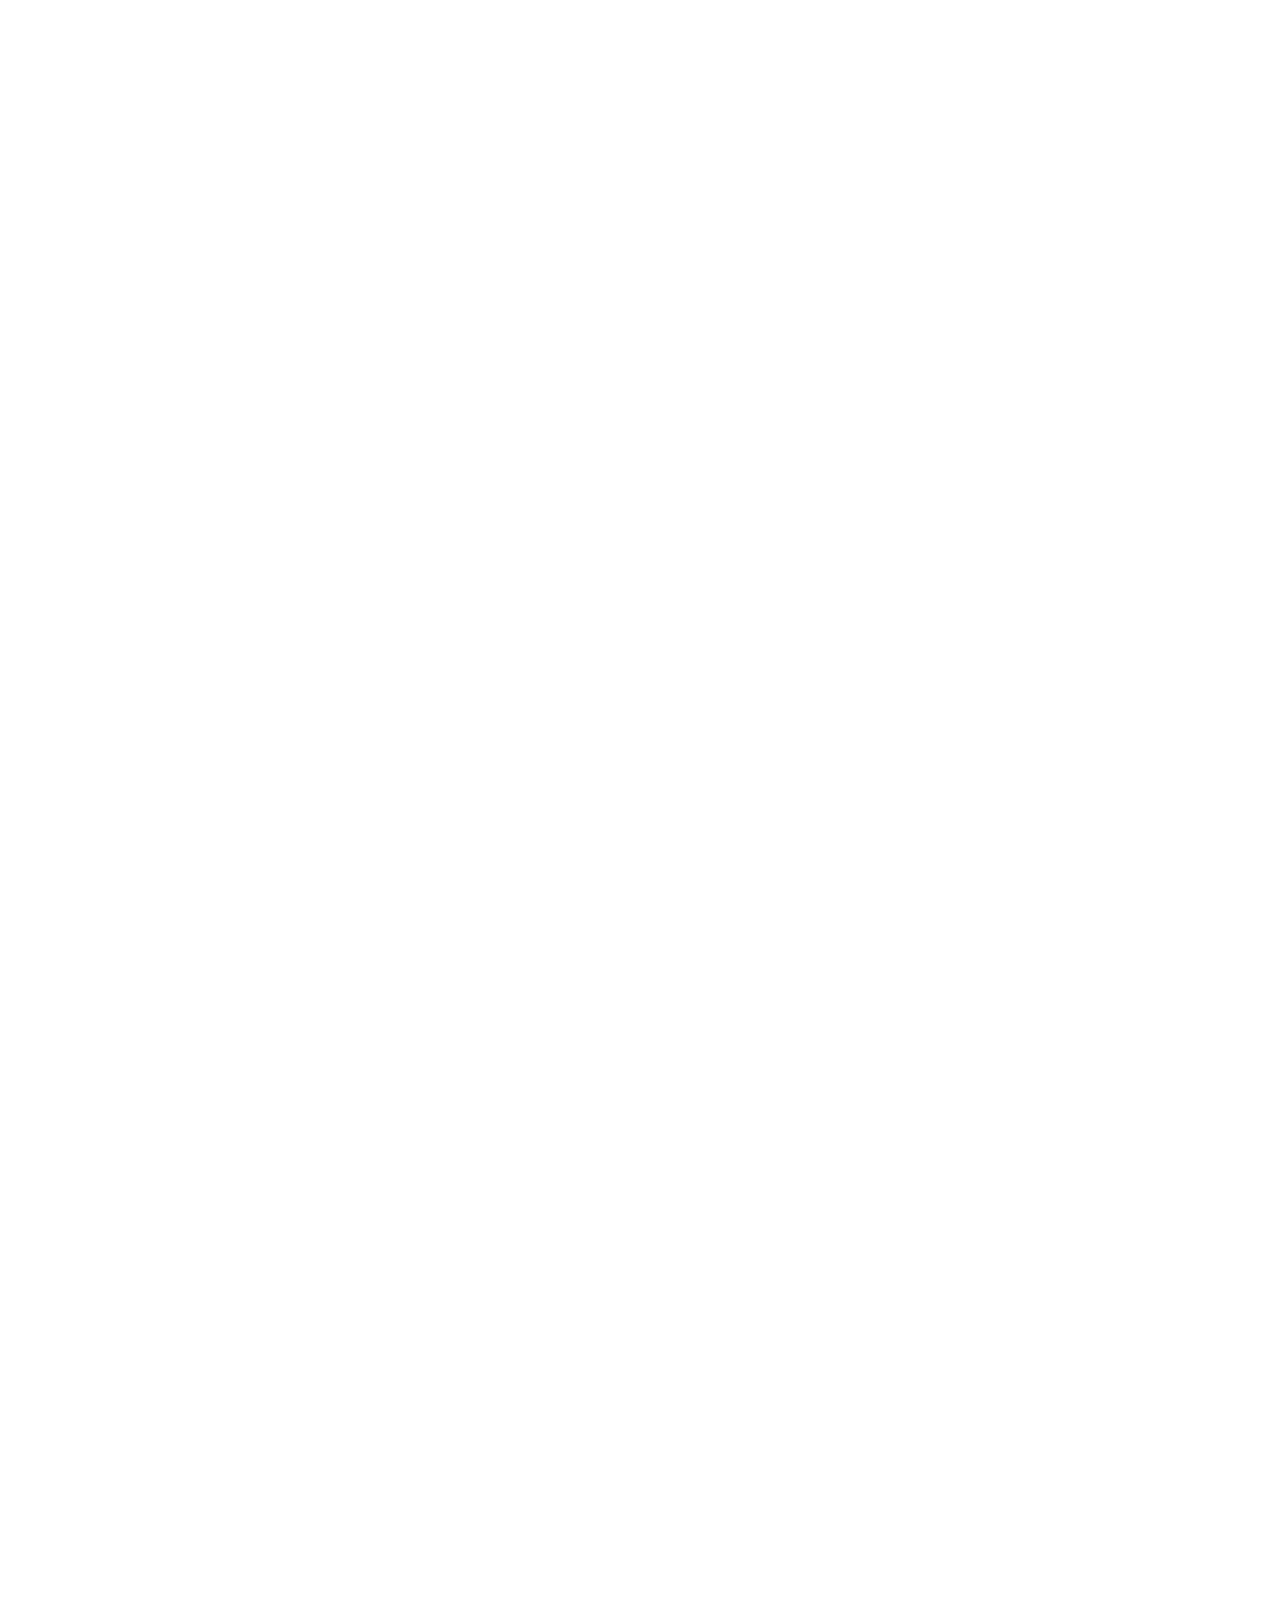
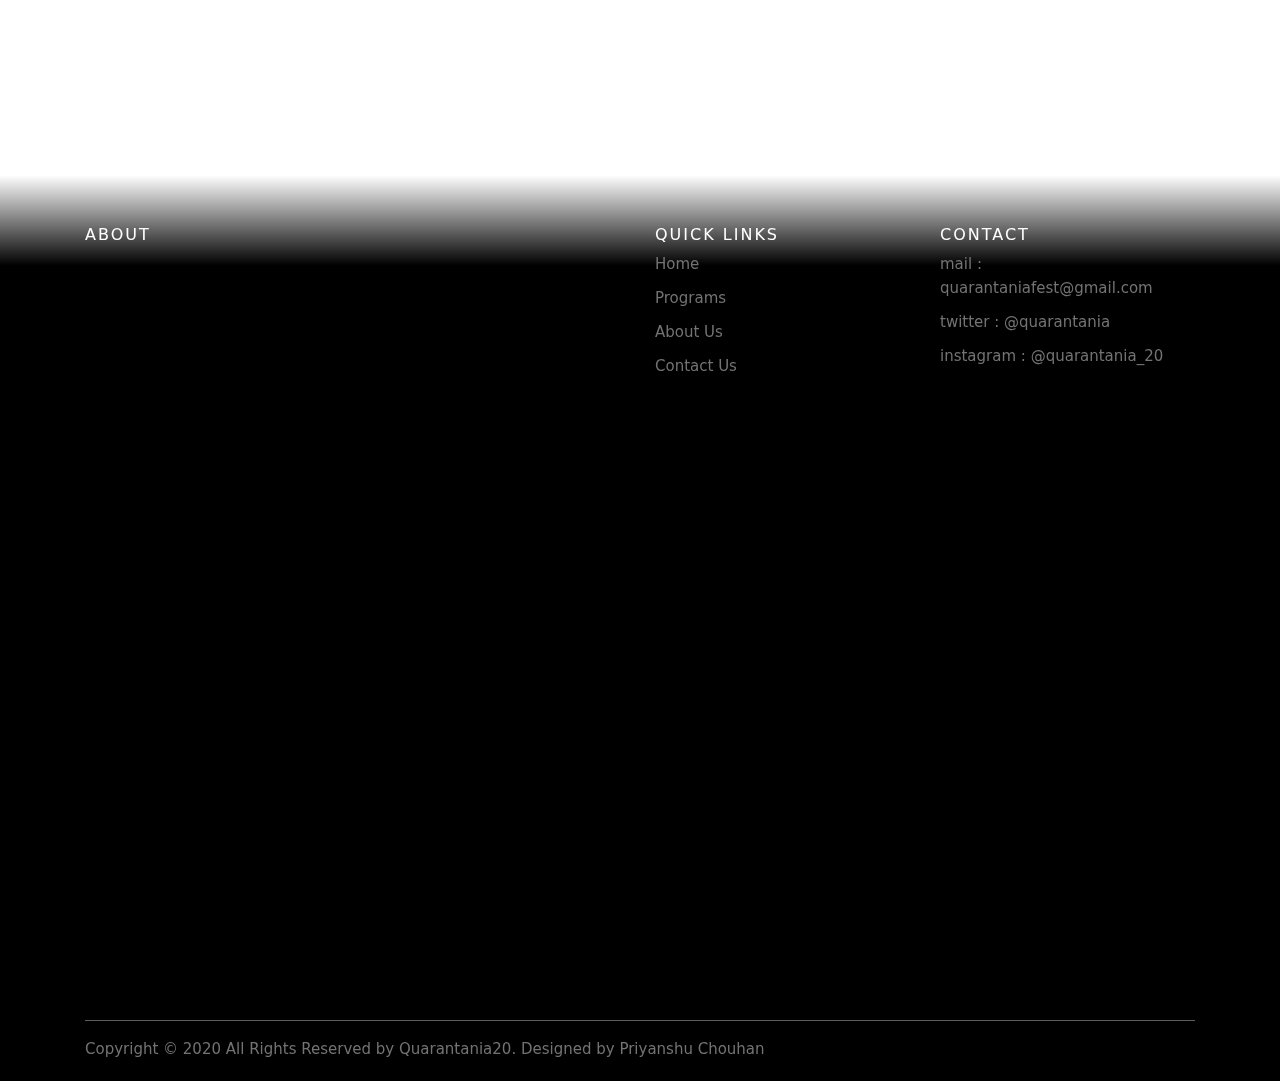
<file: programs.html>
<!DOCTYPE html>
<html lang="en">
  <head>
    <title>Programs &mdash; Quarantania</title>
    <meta charset="utf-8">
    <meta name="viewport" content="width=device-width, initial-scale=1, shrink-to-fit=no">

    <link href="https://fonts.googleapis.com/css?family=Roboto+Mono" rel="stylesheet">
    <link rel="stylesheet" href="fonts/icomoon/style.css">
    <link rel="stylesheet" href="css/bootstrap.min.css">
    <link rel="stylesheet" href="css/magnific-popup.css">
    <link rel="stylesheet" href="css/jquery-ui.css">
    <link rel="stylesheet" href="css/owl.carousel.min.css">
    <link rel="stylesheet" href="css/owl.theme.default.min.css">
    <link rel="stylesheet" href="css/bootstrap-datepicker.css">
    <link rel="stylesheet" href="fonts/flaticon/font/flaticon.css">
    <link rel="stylesheet" href="css/aos.css">

    <link rel="stylesheet" href="css/style.css">
	  	<link href="footer.css" rel="stylesheet" type="text/css">

  </head>
  <body>
  
  <div class="site-wrap">

    <div class="site-mobile-menu">
      <div class="site-mobile-menu-header">
        <div class="site-mobile-menu-close mt-3">
          <span class="icon-close2 js-menu-toggle"></span>
        </div>
      </div>
      <div class="site-mobile-menu-body"></div>
    </div>
    
    <header class="site-navbar py-3" role="banner">
      <div class="container-fluid">
        <div class="row align-items-center">
          <div class="col-11 col-xl-2">
            <h1 class="mb-0"><a href="index.html" class="text-white h2 mb-0">Quaran<span class="text-primary">tania</span> </a></h1>
          </div>
          <div class="col-12 col-md-10 d-none d-xl-block">
            <nav class="site-navigation position-relative text-right" role="navigation">
              <ul class="site-menu js-clone-nav mx-auto d-none d-lg-block">
                <li ><a href="index.html">Home</a></li>
                <li><a href="about.html">About Us</a></li>
                <li class="active"><a href="programs.html">Programs</a></li>
                <!--<li><a href="news.html">News</a></li>-->
                <li><a href="contact.html">Contacts</a></li>
               <!-- <li class="cta"><a href="bets.htmluy-tick">Register Now</a></li>-->
              </ul>
            </nav>
          </div>
          <div class="d-inline-block d-xl-none ml-md-0 mr-auto py-3" style="position: relative; top: 3px;"><a href="#" class="site-menu-toggle js-menu-toggle text-white"><span class="icon-menu h3"></span></a></div>
          </div>
        </div>
      

    </header>
	  </div>

    <div class="site-section site-hero inner">
      <div class="container">
        <div class="row align-items-center">
          <div class="col-md-10">
            <span class="d-block mb-3 caption" data-aos="fade-up">Our Programs</span>
            <h1 class="d-block mb-4" data-aos="fade-up" data-aos-delay="100">Programs</h1>
          </div>
        </div>
      </div>
    </div>

   
    <div class="site-section">
      <div class="container">
        <div class="row mb-5">
          <div class="col-lg-4" data-aos="fade-up" data-aos-delay="100">
            <div class="site-section-heading">
              <h2>Programs</h2>
            </div>
          </div>
          <div class="col-lg-5 mt-5 pl-lg-5" data-aos="fade-up" data-aos-delay="200">
            <p>Can't go outside because we all know <strong style="font-weight: 500">IT'S CORRONA TIME</strong>, and can't stayinside because we've already started scratching our walls out of boredom.<br>So here comes a solution for all of this.<br>A <strong style="font-weight: 500">FEST</strong> themed <strong style="font-weight: 500">ANTI-COV</strong> to kill your boredom, make you more productive than yesterday, to eradicate your stage fear and to furnish your skills.</p><p>Quarantania_20 is all set to launch in it's complete glamour and affluency, an extravaganza of wonderful events is just a registration away.

This is a charity fest aiming to spread awareness about the pendamic we are dealing with and to raise funds to fight against it. 
Whatever the registration fees we will receive  will be transferred to<strong style="font-weight: 500"> PM cares </strong>account as your contribution towards a noble cause.
MBM stand strong with the country and MBMites will do whatever in their capacity to fight and eradicate this virus from our motherland.</p>
          </div>
			<h5> CLick on the image or name to open the registeration form</h5>
        </div>

        <div class="row align-items-center speaker">
          <div class="col-lg-6 mb-5 mb-lg-0" data-aos="fade" data-aos-delay="100">
            <a href="https://forms.gle/k8sSZ2jvgKvyUGru8"><img src="images/writing.jpg" alt="Image" class="img-fluid"></a>
          </div>
          <div class="col-lg-6 ml-auto">
            <a href="https://forms.gle/k8sSZ2jvgKvyUGru8"><h2 class="text-white mb-4 name" data-aos="fade-right" data-aos-delay="200">Writing Contest</h2></a>
            <div class="bio pl-lg-5">
              <span class="text-uppercase text-primary d-block mb-3" data-aos="fade-right" data-aos-delay="300">General and ANTI-COV Category</span>
              <p class="mb-4" data-aos="fade-right" data-aos-delay="400"><h4 style="font-weight: 600">Types</h4> <br> <h5 style="font-weight: 300">For General Category: Poetry, Shayari, Microtale, Story or Abstract<br>For ANTI-COV Category: General Category &#43; Blog, Article, anything about lockdown</h5></p>
              <p data-aos="fade-right" data-aos-delay="500">
                  <br>Entry Fee: 20 &#8377; &nbsp;
                <!--<a href="#" class="p-2"><span class="icon-facebook"></span></a>
                <a href="#" class="p-2"><span class="icon-twitter"></span></a>
                <a href="#" class="p-2"><span class="icon-github"></span></a>-->
              </p>
            </div>
          </div>
        </div>

        <div class="row align-items-center speaker">
          <div class="col-lg-6 mb-5 mb-lg-0 order-lg-2" data-aos="fade" data-aos-delay="100">
           <a href="https://docs.google.com/forms/d/e/1FAIpQLSd_dW40LJVmoZ5fnyrDhLhkgsGTGIU8EfaaYH7oEGJjxUuvrA/viewform"> <img src="images/music.jpg" alt="Image" class="img-fluid"></a>
          </div>
          <div class="col-lg-6 ml-auto order-lg-1">
            <a href="https://docs.google.com/forms/d/e/1FAIpQLSd_dW40LJVmoZ5fnyrDhLhkgsGTGIU8EfaaYH7oEGJjxUuvrA/viewform"><h2 class="text-white mb-4 name" data-aos="fade-left" data-aos-delay="200">Music Mania</h2></a>
            <div class="bio pr-lg-5">
              <span class="text-uppercase text-primary d-block mb-3" data-aos="fade-left" data-aos-delay="300">General Category</span>
              <p class="mb-4" data-aos="fade-left" data-aos-delay="400"><h4 style="font-weight: 600">Types</h4> <br> <h5 style="font-weight: 300">Singing, Rapping, Beat boxing, instrumental,Electronic Music</h5></p>
              <p data-aos="fade-left" data-aos-delay="500">
               Limit : 1-2 minutes&nbsp;<br>Size: Less than 100 MB<br>Entry Fee: 20 &#8377; &nbsp;
                <!--<a href="#" class="p-2"><span class="icon-facebook"></span></a>
                <a href="#" class="p-2"><span class="icon-twitter"></span></a>
                <a href="#" class="p-2"><span class="icon-github"></span></a>-->
              </p>
            </div>
          </div>
        </div>

        <div class="row align-items-center speaker">
          <div class="col-lg-6 mb-5 mb-lg-0" data-aos="fade" data-aos-delay="100">
            <a href="https://docs.google.com/forms/d/e/1FAIpQLSfrZNd30zZichtrAuOqn2-5wx3xAvNISsFQH5xsrWEqWd00iQ/viewform"><img src="images/dance.jpg" alt="Image" class="img-fluid"></a>
          </div>
          <div class="col-lg-6 ml-auto">
            <a href="https://docs.google.com/forms/d/e/1FAIpQLSfrZNd30zZichtrAuOqn2-5wx3xAvNISsFQH5xsrWEqWd00iQ/viewform"><h2 class="text-white mb-4 name" data-aos="fade-right" data-aos-delay="200">Dance Competition</h2></a>
            <div class="bio pl-lg-5">
              <span class="text-uppercase text-primary d-block mb-3" data-aos="fade-right" data-aos-delay="300">General Category</span>
              <p class="mb-4" data-aos="fade-right" data-aos-delay="400"><h4 style="font-weight: 600">Types</h4> <br> <h5 style="font-weight: 300">Solo, Duet</h5></p>
              <p data-aos="fade-right" data-aos-delay="500">
                 Limit : 1-2 minutes&nbsp;<br>Size: Less than 100 MB<br>Entry Fee: 20 &#8377; &nbsp;
                <!--<a href="#" class="p-2"><span class="icon-facebook"></span></a>
                <a href="#" class="p-2"><span class="icon-twitter"></span></a>
                <a href="#" class="p-2"><span class="icon-github"></span></a>-->
              </p>
            </div>
          </div>
        </div>

        <div class="row align-items-center speaker">
          <div class="col-lg-6 mb-5 mb-lg-0 order-lg-2" data-aos="fade" data-aos-delay="100">
           <a href="https://docs.google.com/forms/d/e/1FAIpQLScMdm7baTYX4ZjIlJjlmpReVtX_wkeo2_CxTw-YjsL1x36uCg/viewform"> <img src="images/art.jpg" alt="Image" class="img-fluid"></a>
          </div>
          <div class="col-lg-6 ml-auto order-lg-1">
            <a href="https://docs.google.com/forms/d/e/1FAIpQLScMdm7baTYX4ZjIlJjlmpReVtX_wkeo2_CxTw-YjsL1x36uCg/viewform"><h2 class="text-white mb-4 name" data-aos="fade-left" data-aos-delay="200">Art'o'Fete</h2></a>
            <div class="bio pr-lg-5">
              <span class="text-uppercase text-primary d-block mb-3" data-aos="fade-left" data-aos-delay="300">General Category</span>
              <p class="mb-4" data-aos="fade-left" data-aos-delay="400"><h4 style="font-weight: 600">Types</h4> <br> <h5 style="font-weight: 300">Sketching, Painting, Tattoo, Calligraphy, Cartoon<br>Our page: <a href="https://www.instagram.com/art_o_fete/">@art_o_fete</a></h5></p>
              <p data-aos="fade-left" data-aos-delay="500">
                  Size: Less 3 MB &nbsp;<br>Entry Fee: 20 &#8377; &nbsp;
                <!--<a href="#" class="p-2"><span class="icon-facebook"></span></a>
                <a href="#" class="p-2"><span class="icon-twitter"></span></a>
                <a href="#" class="p-2"><span class="icon-github"></span></a>-->
              </p>
            </div>
          </div>
        </div>
	
	  <div class="row align-items-center speaker">
          <div class="col-lg-6 mb-5 mb-lg-0" data-aos="fade" data-aos-delay="100">
            <a href="https://docs.google.com/forms/d/e/1FAIpQLSeicic30ld3kyn4pmRIIQ4i2xLPNWWpwQ9DqFARnoG-1qZVqQ/viewform"> <img src="images/theatre.jpg" alt="Image" class="img-fluid"></a>
          </div>
          <div class="col-lg-6 ml-auto">
            <a href="https://docs.google.com/forms/d/e/1FAIpQLSeicic30ld3kyn4pmRIIQ4i2xLPNWWpwQ9DqFARnoG-1qZVqQ/viewform"><h2 class="text-white mb-4 name" data-aos="fade-right" data-aos-delay="200">Theatre Events</h2></a>
            <div class="bio pl-lg-5">
              <span class="text-uppercase text-primary d-block mb-3" data-aos="fade-right" data-aos-delay="300">General Category</span>
              <p class="mb-4" data-aos="fade-right" data-aos-delay="400"><h4 style="font-weight: 600">Types</h4> <br> <h5 style="font-weight: 300">Monoacts, Monologue</h5></p>
              <p data-aos="fade-right" data-aos-delay="500">
                 Limit: 1-2 minutes &nbsp;<br>Size: Less than 100 MB;<br>Entry Fee: 20 &#8377; &nbsp;
                <!--<a href="#" class="p-2"><span class="icon-facebook"></span></a>
                <a href="#" class="p-2"><span class="icon-twitter"></span></a>
                <a href="#" class="p-2"><span class="icon-github"></span></a>-->
              </p>
            </div>
          </div>
        </div>

        <div class="row align-items-center speaker">
          <div class="col-lg-6 mb-5 mb-lg-0 order-lg-2" data-aos="fade" data-aos-delay="100">
            <a href="https://docs.google.com/forms/d/1VBLLIXAYZovZeU8UPmP2DTjyfrg2N7EnMCF1bAE4uos/viewform?edit_requested=true"><img src="images/pubg.jpg" alt="Image" class="img-fluid"></a>
          </div>
          <div class="col-lg-6 ml-auto order-lg-1">
            <a href="https://docs.google.com/forms/d/1VBLLIXAYZovZeU8UPmP2DTjyfrg2N7EnMCF1bAE4uos/viewform?edit_requested=true"><h2 class="text-white mb-4 name" data-aos="fade-left" data-aos-delay="200">Online Gaming (PUBG)</h2></a>
            <div class="bio pr-lg-5">
              <span class="text-uppercase text-primary d-block mb-3" data-aos="fade-left" data-aos-delay="300">Fun Category</span>
              <p class="mb-4" data-aos="fade-left" data-aos-delay="400"><h4 style="font-weight: 600">Types</h4> <br> <h5 style="font-weight: 300">Solo, Squad </h5></p>
              <p data-aos="fade-left" data-aos-delay="500">
                 Entry Fee: 30 &#8377 for Solo <br>80 &#8377 for Squad&nbsp;
                <!--<a href="#" class="p-2"><span class="icon-facebook"></span></a>
                <a href="#" class="p-2"><span class="icon-twitter"></span></a>
                <a href="#" class="p-2"><span class="icon-github"></span></a>-->
              </p>
            </div>
          </div>
        </div>

	  <div class="row align-items-center speaker">
          <div class="col-lg-6 mb-5 mb-lg-0" data-aos="fade" data-aos-delay="100">
           <a href="https://docs.google.com/forms/d/e/1FAIpQLSepWTm8AZuMJ886pNd_sz2oqwCD434YqU8Ps1EiV0YXTJkJng/viewform"> <img src="images/photography.jpg" alt="Image" class="img-fluid"></a>
          </div>
          <div class="col-lg-6 ml-auto">
            <a href="https://docs.google.com/forms/d/e/1FAIpQLSepWTm8AZuMJ886pNd_sz2oqwCD434YqU8Ps1EiV0YXTJkJng/viewform"><h2 class="text-white mb-4 name" data-aos="fade-right" data-aos-delay="200">PhotoGraphy</h2></a>
            <div class="bio pl-lg-5">
              <span class="text-uppercase text-primary d-block mb-3" data-aos="fade-right" data-aos-delay="300">Fun Category</span>
              <p class="mb-4" data-aos="fade-right" data-aos-delay="400"><h4 style="font-weight: 600">Types</h4> <br> <h5 style="font-weight: 300">Micro, Weather, Animal Photography</h5></p>
              <p data-aos="fade-right" data-aos-delay="500">
                 Entry Fee: 20 &#8377 <br><br> &nbsp;
                <!--<a href="#" class="p-2"><span class="icon-facebook"></span></a>
                <a href="#" class="p-2"><span class="icon-twitter"></span></a>
                <a href="#" class="p-2"><span class="icon-github"></span></a>-->
              </p>
            </div>
          </div>
        </div>

        <div class="row align-items-center speaker">
          <div class="col-lg-6 mb-5 mb-lg-0 order-lg-2" data-aos="fade" data-aos-delay="100">
            <a href="https://www.instagram.com/quarantania_20/"><img src="images/meme.jpg" alt="Image" class="img-fluid"></a>
          </div>
          <div class="col-lg-6 ml-auto order-lg-1">
            <a href="https://www.instagram.com/quarantania_20/"><h2 class="text-white mb-4 name" data-aos="fade-left" data-aos-delay="200">Meme Competition</h2></a>
            <div class="bio pr-lg-5">
              <span class="text-uppercase text-primary d-block mb-3" data-aos="fade-left" data-aos-delay="300">Fun Category</span>
              <p class="mb-4" data-aos="fade-left" data-aos-delay="400"><h4 style="font-weight: 600"></h4> <br> <h5 style="font-weight: 300">Top 3 Winner will get there content posted on <a href="https://www.instagram.com/jokisthan">@jokisthan</a> </h5></p>
              <p data-aos="fade-left" data-aos-delay="500">
                Entry Fee: FREE <br>  &nbsp;
                <!--<a href="#" class="p-2"><span class="icon-facebook"></span></a>
                <a href="#" class="p-2"><span class="icon-twitter"></span></a>
                <a href="#" class="p-2"><span class="icon-github"></span></a>-->
              </p>
            </div>
          </div>
        </div>

		<div class="row align-items-center speaker">
          <div class="col-lg-6 mb-5 mb-lg-0" data-aos="fade" data-aos-delay="100">
           <a href="https://www.instagram.com/quarantania_20/"> <img src="images/dp.jpg" alt="Image" class="img-fluid"></a>
          </div>
          <div class="col-lg-6 ml-auto">
           <a href="https://www.instagram.com/quarantania_20/"><h2 class="text-white mb-4 name" data-aos="fade-right" data-aos-delay="200">Popular Quarantine Face (DP Battle)</h2></a>
            <div class="bio pl-lg-5">
              <span class="text-uppercase text-primary d-block mb-3" data-aos="fade-right" data-aos-delay="300">Fun Category</span>
              <p class="mb-4" data-aos="fade-right" data-aos-delay="400"><h4 style="font-weight: 600">Types</h4> <br> <h5 style="font-weight: 300"></h5></p>
              <p data-aos="fade-right" data-aos-delay="500">
                 Entry Fee: FREE <br><br> &nbsp;
                <!--<a href="#" class="p-2"><span class="icon-facebook"></span></a>
                <a href="#" class="p-2"><span class="icon-twitter"></span></a>
                <a href="#" class="p-2"><span class="icon-github"></span></a>-->
              </p>
            </div>
          </div>
        </div>


        
      </div>
    </div>


    
    <div class="site-section">
      <div class="container">
        <div class="row mb-5">
          <div class="col-lg-4" data-aos="fade-up">
            <div class="site-section-heading">
              <h2>Important Dates</h2>
            </div>
          </div>
          <div class="col-lg-6 mt-5 pl-lg-5" data-aos="fade-up" data-aos-delay="100">
            <p style="font-weight: 700">The Results will be announced on our news portal and <a href="https://www.instagram.com/quarantania_20">@quarantania_20</a></p>
          </div>
        </div>
 
		  
		<div class="row align-items-stretch program">
          <div class="col-12 border-top border-bottom py-5" data-aos="fade" data-aos-delay="200">
            <div class="row align-items-stretch">
              <div class="col-md-3 text-white mb-3 mb-md-0"><span class="h4">April 16</span><br> <span>10:00 PM</span></div>
              <div class="col-md-9">
                <h2 class="text-white">Last date to Submit your Entries </h2>
                <span></span>
              </div>
            </div>
          </div>
			<h1>Result Dates</h1>
        <div class="row align-items-stretch program">
          <div class="col-12 border-top border-bottom py-5" data-aos="fade" data-aos-delay="200">
            <div class="row align-items-stretch">
              <div class="col-md-3 text-white mb-3 mb-md-0"><span class="h4">- </span><br> <span></span></div>
              <div class="col-md-9">
                <h2 class="text-white">Writing Competition </h2>
                <span></span>
              </div>
            </div>
          </div>

          

          <div class="col-12 border-bottom py-5" data-aos="fade" data-aos-delay="400">
            <div class="row align-items-stretch">
              <div class="col-md-3 text-white mb-3 mb-md-0"><span class="h4">-</span><br> <span></span></div>
              <div class="col-md-9">
                <h2 class="text-white">Music Events</h2>
                <span></span>
              </div>
            </div>
          </div>

          <div class="col-12 border-bottom py-5" data-aos="fade" data-aos-delay="500">
            <div class="row align-items-stretch">
              <div class="col-md-3 text-white mb-3 mb-md-0"><span class="h4">-</span> <br><span></span></div>
              <div class="col-md-9">
                <h2 class="text-white">Dance Events</h2>
              </div>
            </div>
          </div>

          <div class="col-12 border-bottom py-5" data-aos="fade" data-aos-delay="600">
            <div class="row align-items-stretch">
              <div class="col-md-3 text-white mb-3 mb-md-0"><span class="h4">-</span><br> <span></span></div>
              <div class="col-md-9">
                <h2 class="text-white">Art Competion</h2>
                <span></span>
              </div>
            </div>
          </div>
			
			<div class="col-12 border-bottom py-5" data-aos="fade" data-aos-delay="700">
            <div class="row align-items-stretch">
              <div class="col-md-3 text-white mb-3 mb-md-0"><span class="h4">-</span><br> <span></span></div>
              <div class="col-md-9">
                <h2 class="text-white">Funs Events</h2>
              </div>
            </div>
          </div>
			
          <div class="col-12 border-bottom py-5" data-aos="fade" data-aos-delay="700">
            <div class="row align-items-stretch">
              <div class="col-md-3 text-white mb-3 mb-md-0"><span class="h4">-</span><br> <span></span></div>
              <div class="col-md-9">
                <h2 class="text-white">Theatre Events</h2>
              </div>
            </div>
          </div>


        </div>
      </div>
    </div>
	
    <div class="site-section">
      <div class="container">
        <div class="row mb-5">
          <div class="col-lg-4 ">
            <div class="site-section-heading" data-aos="fade-up">
              <h2>Safety from Covid-19</h2>
            </div>
          </div>
          <div class="col-lg-6 mt-5 pl-lg-5" data-aos="fade-up" data-aos-delay="100">
            <p>Here are Some Safety Precautions for Corona.</p>
          </div>
        </div>
        <div class="row mb-5">
          <div class="col-md-6 col-lg-4 mb-5 mb-lg-0" data-aos="fade" data-aos-delay="200">
            <img src="images/5729663-512.png" alt="Image" class="img-fluid" style="height: 200px; width: 200px;">
          </div>
          <div class="col-md-6 col-lg-4 mb-5 mb-lg-0" data-aos="fade" data-aos-delay="300">
            <img src="images/5729670-512.png" alt="Image" class="img-fluid" style="height: 200px; width: 200px;">
          </div>
          <div class="col-md-6 col-lg-4 mb-5 mb-lg-0" data-aos="fade" data-aos-delay="400">
            <img src="images/5729675-512.png" alt="Image" class="img-fluid" style="height: 200px; width: 200px;">
          </div>

          <div class="col-md-6 col-lg-4 mb-5 mb-lg-0" data-aos="fade" data-aos-delay="500">
            <img src="images/5729678-512.png" alt="Image" class="img-fluid" style="height: 200px; width: 200px;">
          </div>
          <div class="col-md-6 col-lg-4 mb-5 mb-lg-0" data-aos="fade" data-aos-delay="600">
            <img src="images/5729681-512.png" alt="Image" class="img-fluid" style="height: 200px; width: 200px;">
          </div>
          <div class="col-md-6 col-lg-4 mb-5 mb-lg-0" data-aos="fade" data-aos-delay="700">
            <img src="images/5729693-512.png" alt="Image" class="img-fluid" style="height: 200px; width: 200px;">
          </div>
		  <div class="col-md-6 col-lg-4 mb-5 mb-lg-0" data-aos="fade" data-aos-delay="700">
            <img src="images/5729695-512.png" alt="Image" class="img-fluid" style="height: 200px; width: 200px;">
          </div>
		  <div class="col-md-6 col-lg-4 mb-5 mb-lg-0" data-aos="fade" data-aos-delay="700">
            <img src="images/5803970-512.png" alt="Image" class="img-fluid" style="height: 200px; width: 200px;">
          </div> 
		  <div class="col-md-6 col-lg-4 mb-5 mb-lg-0" data-aos="fade" data-aos-delay="700">
            <img src="images/5803982-512.png" alt="Image" class="img-fluid" style="height: 200px; width: 200px;">
          </div>
		  <div class="col-md-6 col-lg-4 mb-5 mb-lg-0" data-aos="fade" data-aos-delay="700">
            <img src="images/5803995-512.png" alt="Image" class="img-fluid" style="height: 200px; width: 200px;">
          </div>
		  <div class="col-md-6 col-lg-4 mb-5 mb-lg-0" data-aos="fade" data-aos-delay="700">
            <img src="images/5803998-512.png" alt="Image" class="img-fluid" style="height: 200px; width: 200px;">
          </div>
		  

        </div>

        <!--<div class="row" data-aos="fade-up" data-aos-delay="500">
          <div class="col-12 text-center pt-5">
            <a href="#" class="btn-custom" data-aos="fade-up" data-aos-delay="800"><span></span></a>
          </div>-->
        </div>
      </div>
    </div>



<!--
    <div class="site-section" data-aos="fade">
      <div class="container">
        <div class="row mb-5 justify-content-center">
          <div class="col-lg-4 mb-5">
            <div class="site-section-heading">
              <h2 class="text-center">Testimonials</h2>
            </div>
          </div>
        </div>

        <div class="slide-one-item home-slider owl-carousel">
          
          <div class="row justify-content-center">

            <div class="testimony text-center col-md-5">
              <figure>
                <img src="images/person_1.jpg" alt="Image" class="img-fluid">
              </figure>
              <blockquote>
                <p>&ldquo;Lorem ipsum dolor sit amet, consectetur adipisicing elit. Maxime exercitationem alias reprehenderit error quidem aliquam ad minus, veritatis modi.&rdquo;</p>
                <p class="author">&mdash; Emely Peters</p>
              </blockquote>
            </div>
          </div>

          <div class="row justify-content-center">
           <div class="testimony text-center col-md-5">
              <figure>
                <img src="images/person_2.jpg" alt="Image" class="img-fluid">
              </figure>
              <blockquote>
                <p>&ldquo;Lorem ipsum dolor sit amet, consectetur adipisicing elit. Maxime exercitationem alias reprehenderit error quidem aliquam ad minus, veritatis modi.&rdquo;</p>
                <p class="author">&mdash; Alex Anchors</p>
              </blockquote>
            </div>
          </div>

          <div class="row justify-content-center">
            <div class="testimony text-center col-md-5">
              <figure>
                <img src="images/person_3.jpg" alt="Image" class="img-fluid">
              </figure>
              <blockquote>
                <p>&ldquo;Lorem ipsum dolor sit amet, consectetur adipisicing elit. Maxime exercitationem alias reprehenderit error quidem aliquam ad minus, veritatis modi.&rdquo;</p>
                <p class="author">&mdash; Aaron Thomas</p>
              </blockquote>
            </div>
          </div>

          <div class="row justify-content-center">
            <div class="testimony text-center col-md-5">
              <figure>
                <img src="images/person_1.jpg" alt="Image" class="img-fluid">
              </figure>
              <blockquote>
                <p>&ldquo;Lorem ipsum dolor sit amet, consectetur adipisicing elit. Maxime exercitationem alias reprehenderit error quidem aliquam ad minus, veritatis modi.&rdquo;</p>
                <p class="author">&mdash; Emely Peters</p>
              </blockquote>
            </div>
          </div>

          <div class="row justify-content-center">
           <div class="testimony text-center col-md-5">
              <figure>
                <img src="images/person_2.jpg" alt="Image" class="img-fluid">
              </figure>
              <blockquote>
                <p>&ldquo;Lorem ipsum dolor sit amet, consectetur adipisicing elit. Maxime exercitationem alias reprehenderit error quidem aliquam ad minus, veritatis modi.&rdquo;</p>
                <p class="author">&mdash; Alex Anchors</p>
              </blockquote>
            </div>
          </div>

          <div class="row justify-content-center">
            <div class="testimony text-center col-md-5">
              <figure>
                <img src="images/person_3.jpg" alt="Image" class="img-fluid">
              </figure>
              <blockquote>
                <p>&ldquo;Lorem ipsum dolor sit amet, consectetur adipisicing elit. Maxime exercitationem alias reprehenderit error quidem aliquam ad minus, veritatis modi.&rdquo;</p>
                <p class="author">&mdash; Aaron Thomas</p>
              </blockquote>
            </div>
          </div>

        </div>




        
      </div>
    </div> -->

     <div class="my-back">
			
		 <iframe src="round/back.html" class="back" scrolling="no"></iframe>
			
	  
	  </div>
      
    <footer class="site-footer">
      <div class="container">
        <div class="row">
          <div class="col-sm-12 col-md-6">
            <h6>About</h6>
             <div class="col-lg-5 mt-5 pl-lg-5" data-aos="fade-up" data-aos-delay="200">
            <p>Quarantania_20 is all set to launch in it's complete glamour and affluency, an extravaganza of wonderful events is just a registration away.

This is a charity fest aiming to spread awareness about the pendamic we are dealing with and to raise funds to fight against it. 
Whatever the registration fees we will receive  will be transferred to<strong style="font-weight: 500"> PM cares </strong>account as your contribution towards a noble cause.
MBM stand strong with the country and MBMites will do whatever in their capacity to fight and eradicate this virus from our motherland.</p>
          </div>
          </div>

          <div class="col-xs-6 col-md-3">
            <h6>Quick links</h6>
            <ul class="footer-links">
              <li><a href="index.html">Home</a></li>
              <li><a href="programs.html">Programs</a></li>
              <!--<li><a href="http://scanfcode.com/category/back-end-development/">Registeration</a></li>-->
              <!--<li><a href="news.html">News</a></li>-->
              <li><a href="about.html">About Us</a></li>
              <li><a href="contact.html">Contact Us</a></li>
            </ul>
          </div>

          <div class="col-xs-6 col-md-3">
            <h6>Contact</h6>
            <ul class="footer-links">
              <li>mail : <a href="mailto:quarantaniafest@gmail.com">quarantaniafest@gmail.com</a></li>
              <li>twitter : <a href="https://twitter.com/quarantania">@quarantania</a></li>
              <li>instagram : <a href="https://www.instagram.com/quarantania_20/">@quarantania_20</a></li>
            </ul>
          </div>
        </div>
        <hr>
      </div>
      <div class="container">
        <div class="row">
          <div class="col-md-8 col-sm-6 col-xs-12">
            <p class="copyright-text">Copyright &copy; 2020 All Rights Reserved by 
         <a href="mailto:quarantnaiafest@gmail.com">Quarantania20</a>. Designed by <a href="mailto:priyanshu.chouhan11.pc@gmail.com">Priyanshu Chouhan</a>
            </p>
          </div>

          <!--<div class="col-md-4 col-sm-6 col-xs-12">
            <ul class="social-icons">
              <li><a class="facebook" href="#"><i class="fa fa-facebook"></i></a></li>
              <li><a class="twitter" href="#"><i class="fa fa-twitter"></i></a></li>
              <li><a class="dribbble" href="#"><i class="fa fa-dribbble"></i></a></li>
              <li><a class="linkedin" href="#"><i class="fa fa-linkedin"></i></a></li>   
            </ul>
          </div>-->
        </div>
      </div>
</footer>	  
    
  

  <script src="js/jquery-3.3.1.min.js"></script>
  <script src="js/jquery-migrate-3.0.1.min.js"></script>
  <script src="js/jquery-ui.js"></script>
  <script src="js/popper.min.js"></script>
  <script src="js/bootstrap.min.js"></script>
  <script src="js/owl.carousel.min.js"></script>
  <script src="js/jquery.stellar.min.js"></script>
  <script src="js/jquery.countdown.min.js"></script>
  <script src="js/jquery.magnific-popup.min.js"></script>
  <script src="js/bootstrap-datepicker.min.js"></script>
  <script src="js/aos.js"></script>

  <script src="js/main.js"></script>
    
  </body>
</html>
</file>
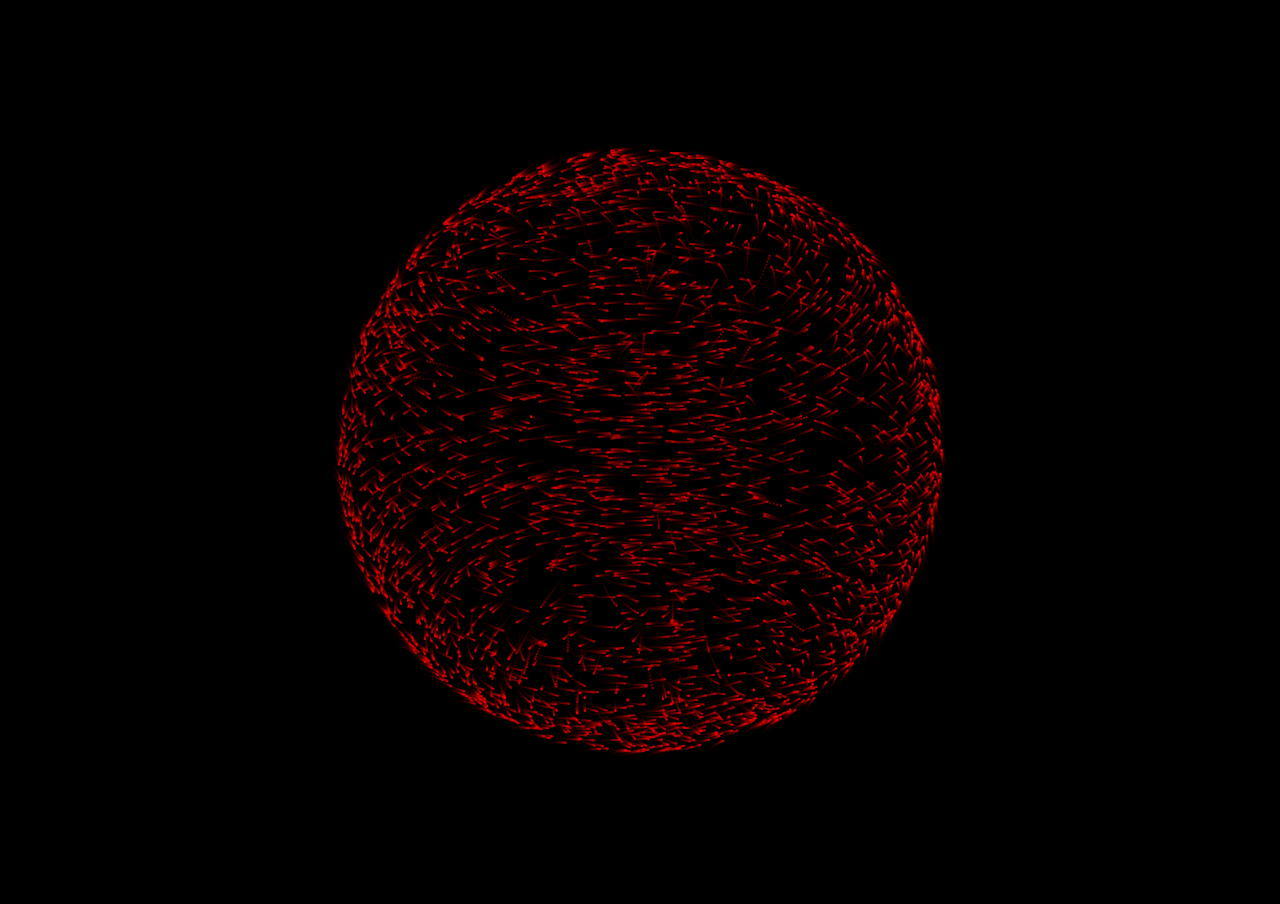
<file: round/back.html>
<!DOCTYPE html>
<html>
  <head>
    <title>canvas animation</title>
	<link href="back.css" type="text/css" rel="stylesheet">
	  <script src="back.js" language="javascript" type="text/javascript"></script>
  </head>
  <body>
  <canvas></canvas>
  <script>
      var sin = Math.sin, cos = Math.cos;
      var exp = Math.exp, log = Math.log;
      var pow = Math.pow, sqrt = Math.sqrt;
      var max = Math.max, min = Math.min;
      var pi = Math.PI, e = Math.e;
      
      function reactivate(input) {
        var func = input.value;
        
        func = 'function u(x,y,z){return '+func+'}';
        try {
          eval(func);
        } catch(e) {
          navigator.vibrate(200);
          return;
        }
        
        eval('f=u');
        restart();
        document.querySelector('span').
          innerText = input.value;
        input.value = '';
      }
    </script>
   <!-- <input onchange="reactivate(this)">
    x*x + y*y + z*z - 0.4    <span>x*x + y*y + z*z - 0.4</span>-->
  </body>
</html>
</file>
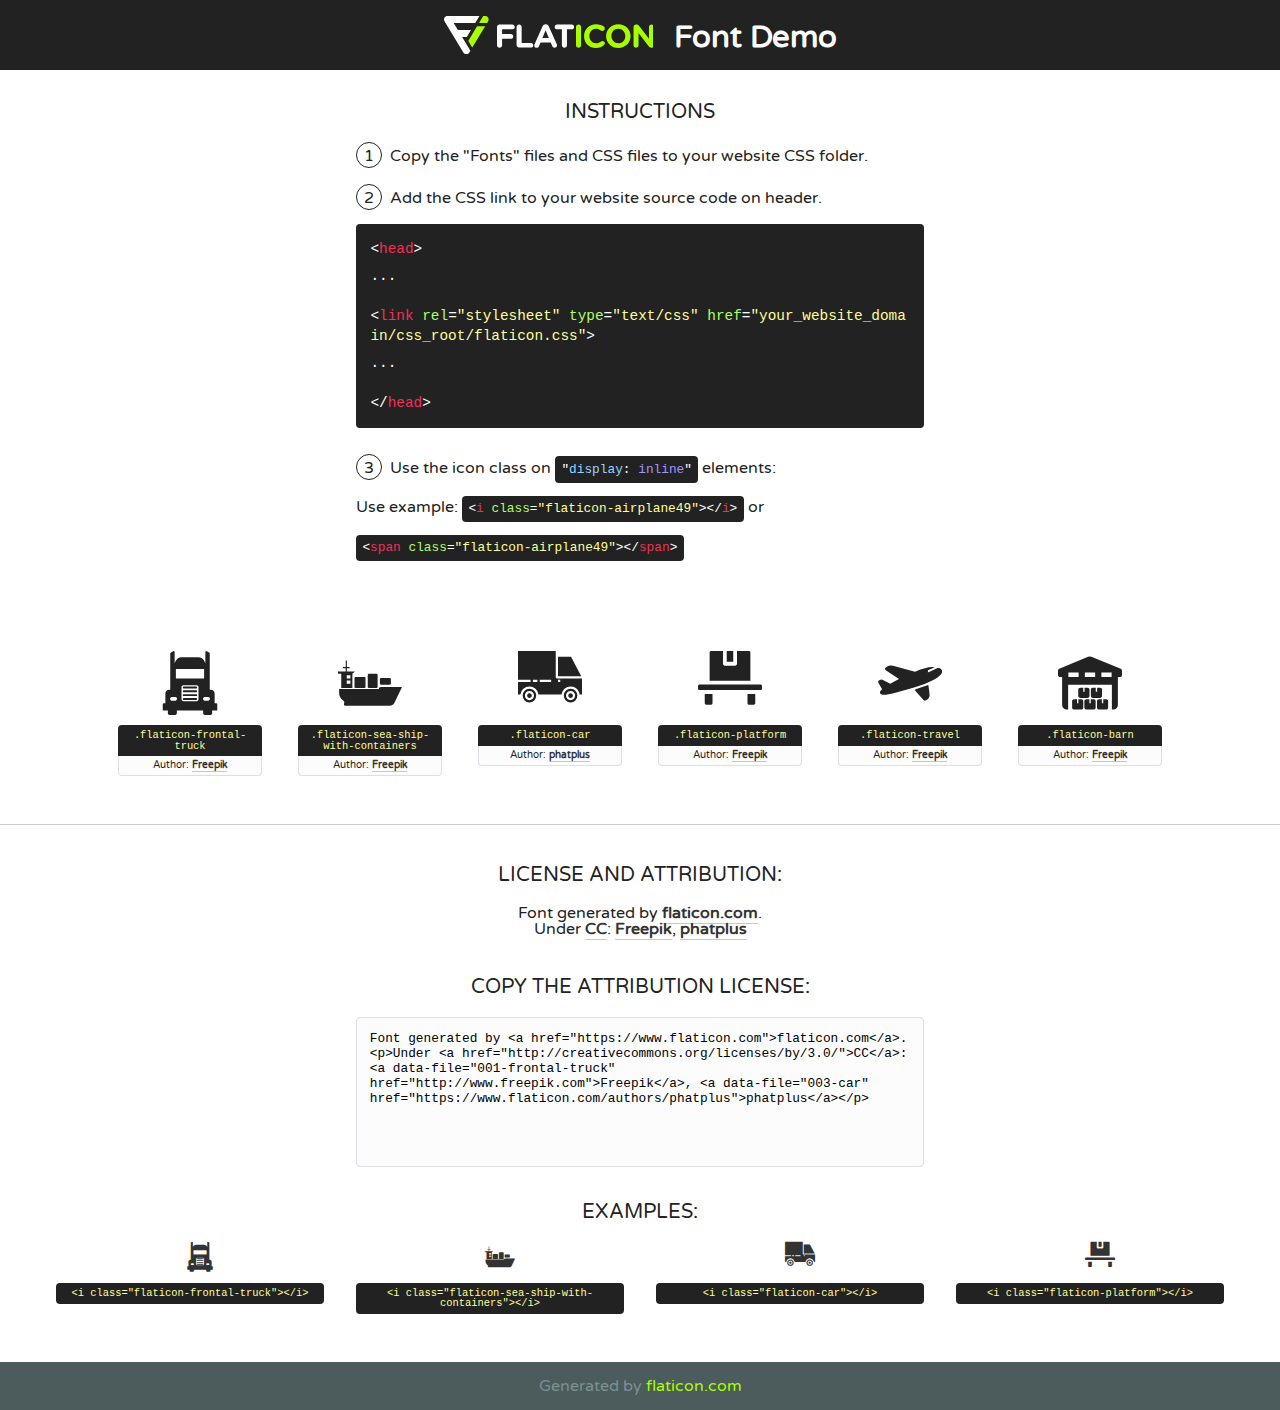
<file: fonts/flaticon/font/flaticon.html>
<!DOCTYPE html>
<!--
  Flaticon icon font: Flaticon
  Creation date: 24/01/2019 09:02
-->
<html>
<!DOCTYPE html>
<html>

<head>
    <title>Flaticon WebFont</title>
    <link href="http://fonts.googleapis.com/css?family=Varela+Round" rel="stylesheet" type="text/css" />
    <link rel="stylesheet" type="text/css" href="flaticon.css">
    <meta charset="UTF-8">
    <style>
    html, body, div, span, applet, object, iframe,
    h1, h2, h3, h4, h5, h6, p, blockquote, pre,
    a, abbr, acronym, address, big, cite, code,
    del, dfn, em, img, ins, kbd, q, s, samp,
    small, strike, strong, sub, sup, tt, var,
    b, u, i, center,
    dl, dt, dd, ol, ul, li,
    fieldset, form, label, legend,
    table, caption, tbody, tfoot, thead, tr, th, td,
    article, aside, canvas, details, embed, 
    figure, figcaption, footer, header, hgroup, 
    menu, nav, output, ruby, section, summary,
    time, mark, audio, video {
        margin: 0;
        padding: 0;
        border: 0;
        font-size: 100%;
        font: inherit;
        vertical-align: baseline;
    }
    /* HTML5 display-role reset for older browsers */
    article, aside, details, figcaption, figure, 
    footer, header, hgroup, menu, nav, section {
        display: block;
    }
    body {
        line-height: 1;
    }
    ol, ul {
        list-style: none;
    }
    blockquote, q {
        quotes: none;
    }
    blockquote:before, blockquote:after,
    q:before, q:after {
        content: '';
        content: none;
    }
    table {
        border-collapse: collapse;
        border-spacing: 0;
    }
    body {
        font-family: 'Varela Round', Helvetica, Arial, sans-serif;
        font-size: 16px;
        color: #222;
    }
    a {
        color: #333;
        border-bottom: 1px solid #a9fd00;
        font-weight: bold;
        text-decoration: none;
    }
    * {
        -moz-box-sizing: border-box;
        -webkit-box-sizing: border-box;
        box-sizing: border-box;
        margin: 0;
        padding: 0;
    }
    [class^="flaticon-"]:before, [class*=" flaticon-"]:before, [class^="flaticon-"]:after, [class*=" flaticon-"]:after {
        font-family: Flaticon;
        font-size: 30px;
        font-style: normal;
        margin-left: 20px;
        color: #333;
    }
    .wrapper {
        max-width: 600px;
        margin: auto;
        padding: 0 1em;
    }
    .title {
        font-size: 1.25em;
        text-align: center;
        margin-bottom: 1em;
        text-transform: uppercase;
    }
    header {
        text-align: center;
        background-color: #222;
        color: #fff;
        padding: 1em;
    }
    header .logo {
        width: 210px;
        height: 38px;
        display: inline-block;
        vertical-align: middle;
        margin-right: 1em;
        border: none;
    }
    header strong {
        font-size: 1.95em;
        font-weight: bold;
        vertical-align: middle;
        margin-top: 5px;
        display: inline-block;
    }
    .demo {
        margin: 2em auto;
        line-height: 1.25em;
    }
    .demo ul li {
        margin-bottom: 1em;
    }
    .demo ul li .num {
        color: #222;
        border-radius: 20px;
        display: inline-block;
        width: 26px;
        padding: 3px;
        height: 26px;
        text-align: center;
        margin-right: 0.5em;
        border: 1px solid #222;
    }
    .demo ul li code {
        background-color: #222;
        border-radius: 4px;
        padding: 0.25em 0.5em;
        display: inline-block;
        color: #fff;
        font-family: Consolas,Monaco,Lucida Console,Liberation Mono,DejaVu Sans Mono,Bitstream Vera Sans Mono,Courier New, monospace;
        font-weight: lighter;
        margin-top: 1em;
        font-size: 0.8em;
        word-break: break-all;
    }
    .demo ul li code.big {
        padding: 1em;
        font-size: 0.9em;
    }
    .demo ul li code .red {
        color: #EF3159;
    }
    .demo ul li code .green {
        color: #ACFF65;
    }
    .demo ul li code .yellow {
        color: #FFFF99;
    }
    .demo ul li code .blue {
        color: #99D3FF;
    }
    .demo ul li code .purple {
        color: #A295FF;
    }
    .demo ul li code .dots {
        margin-top: 0.5em;
        display: block;
    }
    #glyphs {
        border-bottom: 1px solid #ccc;
        padding: 2em 0;
        text-align: center;
    }
    .glyph {
        display: inline-block;
        width: 9em;
        margin: 1em;
        text-align: center;
        vertical-align: top;
        background: #FFF;
    }
    .glyph .glyph-icon {
        padding: 10px;
        display: block;
        font-family:"Flaticon";
        font-size: 64px;
        line-height: 1;
    }
    .glyph .glyph-icon:before {
        font-size: 64px;
        color: #222;
        margin-left: 0;
    }
    .class-name {
        font-size: 0.65em;
        background-color: #222;
        color: #fff;
        border-radius: 4px 4px 0 0;
        padding: 0.5em;
        color: #FFFF99;
        font-family: Consolas,Monaco,Lucida Console,Liberation Mono,DejaVu Sans Mono,Bitstream Vera Sans Mono,Courier New, monospace;
    }
    .author-name {
        font-size: 0.6em;
        background-color: #fcfcfd;
        border: 1px solid #DEDEE4;
        border-top: 0;
        border-radius: 0 0 4px 4px;
        padding: 0.5em;
    }
    .class-name:last-child {
        font-size: 10px;
        color:#888;
    }
    .class-name:last-child a {
        font-size: 10px;
        color:#555;
    }
    .class-name:last-child a:hover {
        color:#a9fd00;
    }
    .glyph > input {
        display: block;
        width: 100px;
        margin: 5px auto;
        text-align: center;
        font-size: 12px;
        cursor: text;
    }
    .glyph > input.icon-input {
        font-family:"Flaticon";
        font-size: 16px;
        margin-bottom: 10px;
    }
    .attribution .title {
        margin-top: 2em;
    }
    .attribution textarea {
        background-color: #fcfcfd;
        padding: 1em;
        border: none;
        box-shadow: none;
        border: 1px solid #DEDEE4;
        border-radius: 4px;
        resize: none;
        width: 100%;
        height: 150px;
        font-size: 0.8em;
        font-family: Consolas,Monaco,Lucida Console,Liberation Mono,DejaVu Sans Mono,Bitstream Vera Sans Mono,Courier New, monospace;
        -webkit-appearance: none;
    }
    .iconsuse {
        margin: 2em auto;
        text-align: center;
        max-width: 1200px;
    }
    .iconsuse:after {
        content: '';
        display: table;
        clear: both;
    }
    .iconsuse .image {
        float: left;
        width: 25%;
        padding: 0 1em;
    }
    .iconsuse .image p {
        margin-bottom: 1em;
    }
    .iconsuse .image span {
        display: block;
        font-size: 0.65em;
        background-color: #222;
        color: #fff;
        border-radius: 4px;
        padding: 0.5em;
        color: #FFFF99;
        margin-top: 1em;
        font-family: Consolas,Monaco,Lucida Console,Liberation Mono,DejaVu Sans Mono,Bitstream Vera Sans Mono,Courier New, monospace;
    }
    #footer {
        text-align: center;
        background-color: #4C5B5C;
        color: #7c9192;
        padding: 1em;
    }
    #footer a {
        border: none;
        color: #a9fd00;
        font-weight: normal;
    }
    @media (max-width: 960px) {
        .iconsuse .image {
            width: 50%;
        }
    }
    @media (max-width: 560px) {
        .iconsuse .image {
            width: 100%;
        }
    }
    </style>
</head>

<body class="characters-off">

    <header>
        <a href="https://www.flaticon.com" target="_blank" class="logo">
            <svg version="1.1" xmlns="http://www.w3.org/2000/svg" xmlns:xlink="http://www.w3.org/1999/xlink" xmlns:a="http://ns.adobe.com/AdobeSVGViewerExtensions/3.0/" viewBox="0 0 560.875 102.036" enable-background="new 0 0 560.875 102.036" xml:space="preserve">
                <defs>
                </defs>
                <g>
                    <g class="letters">
                        <path fill="#ffffff" d="M141.596,29.675c0-3.777,2.985-6.767,6.764-6.767h34.438c3.426,0,6.15,2.728,6.15,6.15
                        c0,3.43-2.724,6.149-6.15,6.149h-27.674v13.091h23.719c3.429,0,6.151,2.724,6.151,6.15c0,3.43-2.723,6.149-6.151,6.149h-23.719
                        v17.574c0,3.773-2.986,6.761-6.764,6.761c-3.779,0-6.764-2.989-6.764-6.761V29.675z"></path>
                        <path fill="#ffffff" d="M193.844,29.149c0-3.781,2.985-6.767,6.764-6.767c3.776,0,6.763,2.985,6.763,6.767v42.957h25.039
                        c3.426,0,6.149,2.726,6.149,6.153c0,3.425-2.723,6.15-6.149,6.15h-31.802c-3.779,0-6.764-2.986-6.764-6.768V29.149z"></path>
                        <path fill="#ffffff" d="M241.891,75.71l21.438-48.407c1.492-3.341,4.215-5.357,7.906-5.357h0.792
                        c3.686,0,6.323,2.017,7.815,5.357l21.439,48.407c0.436,0.967,0.701,1.845,0.701,2.723c0,3.602-2.809,6.501-6.414,6.501
                        c-3.161,0-5.269-1.845-6.499-4.655l-4.132-9.661h-27.059l-4.301,10.102c-1.144,2.631-3.426,4.214-6.237,4.214
                        c-3.517,0-6.24-2.81-6.24-6.325C241.1,77.64,241.451,76.677,241.891,75.71z M279.932,58.666l-8.521-20.297l-8.526,20.297H279.932
                        z"></path>
                        <path fill="#ffffff" d="M314.864,35.387H301.86c-3.429,0-6.239-2.813-6.239-6.238c0-3.429,2.811-6.24,6.239-6.24h39.533
                        c3.426,0,6.237,2.811,6.237,6.24c0,3.425-2.811,6.238-6.237,6.238h-13.001v42.785c0,3.773-2.99,6.761-6.764,6.761
                        c-3.779,0-6.764-2.989-6.764-6.761V35.387z"></path>
                        <path fill="#A9FD00" d="M352.615,29.149c0-3.781,2.985-6.767,6.767-6.767c3.774,0,6.761,2.985,6.761,6.767v49.024
                        c0,3.773-2.987,6.761-6.761,6.761c-3.781,0-6.767-2.989-6.767-6.761V29.149z"></path>
                        <path fill="#A9FD00" d="M374.132,53.836v-0.179c0-17.481,13.178-31.801,32.065-31.801c9.22,0,15.459,2.458,20.557,6.238
                        c1.402,1.054,2.637,2.985,2.637,5.357c0,3.692-2.985,6.59-6.681,6.59c-1.845,0-3.071-0.702-4.044-1.319
                        c-3.776-2.813-7.729-4.393-12.562-4.393c-10.364,0-17.831,8.611-17.831,19.154v0.173c0,10.542,7.291,19.329,17.831,19.329
                        c5.715,0,9.492-1.756,13.359-4.834c1.049-0.874,2.458-1.491,4.039-1.491c3.429,0,6.325,2.813,6.325,6.236
                        c0,2.106-1.056,3.78-2.282,4.834c-5.539,4.834-12.036,7.733-21.878,7.733C387.572,85.464,374.132,71.493,374.132,53.836z"></path>
                        <path fill="#A9FD00" d="M433.009,53.836v-0.179c0-17.481,13.79-31.801,32.766-31.801c18.981,0,32.592,14.143,32.592,31.628v0.173
                        c0,17.483-13.785,31.807-32.769,31.807C446.625,85.464,433.009,71.32,433.009,53.836z M484.224,53.836v-0.179
                        c0-10.539-7.725-19.326-18.626-19.326c-10.893,0-18.449,8.611-18.449,19.154v0.173c0,10.542,7.73,19.329,18.626,19.329
                        C476.676,72.986,484.224,64.378,484.224,53.836z"></path>
                        <path fill="#A9FD00" d="M506.233,29.321c0-3.774,2.99-6.763,6.767-6.763h1.401c3.252,0,5.183,1.583,7.029,3.953l26.093,34.265
                        V29.059c0-3.692,2.99-6.677,6.681-6.677c3.683,0,6.671,2.985,6.671,6.677v48.934c0,3.78-2.987,6.765-6.764,6.765h-0.436
                        c-3.257,0-5.188-1.581-7.034-3.953l-27.056-35.492v32.944c0,3.687-2.985,6.676-6.678,6.676c-3.683,0-6.673-2.989-6.673-6.676
                        V29.321z"></path>
                    </g>
                    <g class="insignia">
                        <path fill="#ffffff" d="M48.372,56.137h12.517l11.156-18.537H37.186L25.688,18.539h57.825L94.668,0H9.271
                        C5.925,0,2.842,1.801,1.198,4.716c-1.644,2.907-1.593,6.482,0.134,9.343l50.38,83.501c1.678,2.781,4.689,4.476,7.938,4.476
                        c3.246,0,6.257-1.695,7.935-4.476l2.898-4.804L48.372,56.137z"></path>
                        <g class="i">
                            <path fill="#A9FD00" d="M93.575,18.539h0.031v0.004l21.652,0.004l2.705-4.488c1.727-2.861,1.778-6.436,0.133-9.343
                            C116.454,1.801,113.371,0,110.026,0h-5.294L93.575,18.539z"></path>
                            <polygon fill="#A9FD00" points="88.291,27.356 64.725,66.486 75.519,84.404 109.942,27.356"></polygon>
                        </g>
                    </g>
                </g>
            </svg>
        </a>
        <strong>Font Demo</strong>
    </header>


    <section class="demo wrapper">

        <p class="title">Instructions</p>

        <ul>
            <li>
                <span class="num">1</span>Copy the "Fonts" files and CSS files to your website CSS folder.
            </li>
            <li>
                <span class="num">2</span>Add the CSS link to your website source code on header.
                <code class="big">
                    &lt;<span class="red">head</span>&gt;
                    <br/><span class="dots">...</span>
                    <br/>&lt;<span class="red">link</span> <span class="green">rel</span>=<span class="yellow">"stylesheet"</span> <span class="green">type</span>=<span class="yellow">"text/css"</span> <span class="green">href</span>=<span class="yellow">"your_website_domain/css_root/flaticon.css"</span>&gt;
                    <br/><span class="dots">...</span>
                    <br/>&lt;/<span class="red">head</span>&gt;
                </code>
            </li>

            <li>
                <p>
                    <span class="num">3</span>Use the icon class on <code>"<span class="blue">display</span>:<span class="purple"> inline</span>"</code> elements:
                    <br />
                    Use example: <code>&lt;<span class="red">i</span> <span class="green">class</span>=<span class="yellow">&quot;flaticon-airplane49&quot;</span>&gt;&lt;/<span class="red">i</span>&gt;</code> or <code>&lt;<span class="red">span</span> <span class="green">class</span>=<span class="yellow">&quot;flaticon-airplane49&quot;</span>&gt;&lt;/<span class="red">span</span>&gt;</code>
            </li>
        </ul>

    </section>




   <section id="glyphs">          
    
      
        <div class="glyph"><div class="glyph-icon flaticon-frontal-truck"></div>
            <div class="class-name">.flaticon-frontal-truck</div>
            <div class="author-name">Author: <a data-file="001-frontal-truck" href="http://www.freepik.com">Freepik</a> </div> 
        </div>        
        
        <div class="glyph"><div class="glyph-icon flaticon-sea-ship-with-containers"></div>
            <div class="class-name">.flaticon-sea-ship-with-containers</div>
            <div class="author-name">Author: <a data-file="002-sea-ship-with-containers" href="http://www.freepik.com">Freepik</a> </div> 
        </div>        
        
        <div class="glyph"><div class="glyph-icon flaticon-car"></div>
            <div class="class-name">.flaticon-car</div>
            <div class="author-name">Author: <a data-file="003-car" href="https://www.flaticon.com/authors/phatplus">phatplus</a> </div> 
        </div>        
        
        <div class="glyph"><div class="glyph-icon flaticon-platform"></div>
            <div class="class-name">.flaticon-platform</div>
            <div class="author-name">Author: <a data-file="004-platform" href="http://www.freepik.com">Freepik</a> </div> 
        </div>        
        
        <div class="glyph"><div class="glyph-icon flaticon-travel"></div>
            <div class="class-name">.flaticon-travel</div>
            <div class="author-name">Author: <a data-file="005-travel" href="http://www.freepik.com">Freepik</a> </div> 
        </div>        
        
        <div class="glyph"><div class="glyph-icon flaticon-barn"></div>
            <div class="class-name">.flaticon-barn</div>
            <div class="author-name">Author: <a data-file="006-barn" href="http://www.freepik.com">Freepik</a> </div> 
        </div>        
        

    </section>



    <section class="attribution wrapper"   style="text-align:center;">

      <div class="title">License and attribution:</div><div class="attrDiv">Font generated by <a href="https://www.flaticon.com">flaticon.com</a>. <div><p>Under <a href="http://creativecommons.org/licenses/by/3.0/">CC</a>: <a data-file="001-frontal-truck" href="http://www.freepik.com">Freepik</a>, <a data-file="003-car" href="https://www.flaticon.com/authors/phatplus">phatplus</a></p>  </div>
      </div>
      <div class="title">Copy the Attribution License:</div>

    <textarea onclick="this.focus();this.select();">Font generated by &lt;a href=&quot;https://www.flaticon.com&quot;&gt;flaticon.com&lt;/a&gt;. <p>Under <a href="http://creativecommons.org/licenses/by/3.0/">CC</a>: <a data-file="001-frontal-truck" href="http://www.freepik.com">Freepik</a>, <a data-file="003-car" href="https://www.flaticon.com/authors/phatplus">phatplus</a></p>  
     </textarea>

    </section>

    <section class="iconsuse">

          <div class="title">Examples:</div>            
             
            <div class="image">
                <p>
                    <i class="glyph-icon flaticon-frontal-truck"></i> 
                    <span>&lt;i class=&quot;flaticon-frontal-truck&quot;&gt;&lt;/i&gt;</span>
                </p>
            </div>
            
            <div class="image">
                <p>
                    <i class="glyph-icon flaticon-sea-ship-with-containers"></i> 
                    <span>&lt;i class=&quot;flaticon-sea-ship-with-containers&quot;&gt;&lt;/i&gt;</span>
                </p>
            </div>
            
            <div class="image">
                <p>
                    <i class="glyph-icon flaticon-car"></i> 
                    <span>&lt;i class=&quot;flaticon-car&quot;&gt;&lt;/i&gt;</span>
                </p>
            </div>
            
            <div class="image">
                <p>
                    <i class="glyph-icon flaticon-platform"></i> 
                    <span>&lt;i class=&quot;flaticon-platform&quot;&gt;&lt;/i&gt;</span>
                </p>
            </div>
                       
        </div>
                            
    </section>

<div id="footer">
    <div>Generated by <a href="https://www.flaticon.com">flaticon.com</a>
    </div>
</div>



</body>
</html>
</file>
<file: fonts/icomoon/style.css>
@font-face {
  font-family: 'icomoon';
  src:  url('fonts/icomoon.eot?10si43');
  src:  url('fonts/icomoon.eot?10si43#iefix') format('embedded-opentype'),
    url('fonts/icomoon.ttf?10si43') format('truetype'),
    url('fonts/icomoon.woff?10si43') format('woff'),
    url('fonts/icomoon.svg?10si43#icomoon') format('svg');
  font-weight: normal;
  font-style: normal;
}

[class^="icon-"], [class*=" icon-"] {
  /* use !important to prevent issues with browser extensions that change fonts */
  font-family: 'icomoon' !important;
  speak: none;
  font-style: normal;
  font-weight: normal;
  font-variant: normal;
  text-transform: none;
  line-height: 1;

  /* Better Font Rendering =========== */
  -webkit-font-smoothing: antialiased;
  -moz-osx-font-smoothing: grayscale;
}

.icon-asterisk:before {
  content: "\f069";
}
.icon-plus:before {
  content: "\f067";
}
.icon-question:before {
  content: "\f128";
}
.icon-minus:before {
  content: "\f068";
}
.icon-glass:before {
  content: "\f000";
}
.icon-music:before {
  content: "\f001";
}
.icon-search:before {
  content: "\f002";
}
.icon-envelope-o:before {
  content: "\f003";
}
.icon-heart:before {
  content: "\f004";
}
.icon-star:before {
  content: "\f005";
}
.icon-star-o:before {
  content: "\f006";
}
.icon-user:before {
  content: "\f007";
}
.icon-film:before {
  content: "\f008";
}
.icon-th-large:before {
  content: "\f009";
}
.icon-th:before {
  content: "\f00a";
}
.icon-th-list:before {
  content: "\f00b";
}
.icon-check:before {
  content: "\f00c";
}
.icon-close:before {
  content: "\f00d";
}
.icon-remove:before {
  content: "\f00d";
}
.icon-times:before {
  content: "\f00d";
}
.icon-search-plus:before {
  content: "\f00e";
}
.icon-search-minus:before {
  content: "\f010";
}
.icon-power-off:before {
  content: "\f011";
}
.icon-signal:before {
  content: "\f012";
}
.icon-cog:before {
  content: "\f013";
}
.icon-gear:before {
  content: "\f013";
}
.icon-trash-o:before {
  content: "\f014";
}
.icon-home:before {
  content: "\f015";
}
.icon-file-o:before {
  content: "\f016";
}
.icon-clock-o:before {
  content: "\f017";
}
.icon-road:before {
  content: "\f018";
}
.icon-download:before {
  content: "\f019";
}
.icon-arrow-circle-o-down:before {
  content: "\f01a";
}
.icon-arrow-circle-o-up:before {
  content: "\f01b";
}
.icon-inbox:before {
  content: "\f01c";
}
.icon-play-circle-o:before {
  content: "\f01d";
}
.icon-repeat:before {
  content: "\f01e";
}
.icon-rotate-right:before {
  content: "\f01e";
}
.icon-refresh:before {
  content: "\f021";
}
.icon-list-alt:before {
  content: "\f022";
}
.icon-lock:before {
  content: "\f023";
}
.icon-flag:before {
  content: "\f024";
}
.icon-headphones:before {
  content: "\f025";
}
.icon-volume-off:before {
  content: "\f026";
}
.icon-volume-down:before {
  content: "\f027";
}
.icon-volume-up:before {
  content: "\f028";
}
.icon-qrcode:before {
  content: "\f029";
}
.icon-barcode:before {
  content: "\f02a";
}
.icon-tag:before {
  content: "\f02b";
}
.icon-tags:before {
  content: "\f02c";
}
.icon-book:before {
  content: "\f02d";
}
.icon-bookmark:before {
  content: "\f02e";
}
.icon-print:before {
  content: "\f02f";
}
.icon-camera:before {
  content: "\f030";
}
.icon-font:before {
  content: "\f031";
}
.icon-bold:before {
  content: "\f032";
}
.icon-italic:before {
  content: "\f033";
}
.icon-text-height:before {
  content: "\f034";
}
.icon-text-width:before {
  content: "\f035";
}
.icon-align-left:before {
  content: "\f036";
}
.icon-align-center:before {
  content: "\f037";
}
.icon-align-right:before {
  content: "\f038";
}
.icon-align-justify:before {
  content: "\f039";
}
.icon-list:before {
  content: "\f03a";
}
.icon-dedent:before {
  content: "\f03b";
}
.icon-outdent:before {
  content: "\f03b";
}
.icon-indent:before {
  content: "\f03c";
}
.icon-video-camera:before {
  content: "\f03d";
}
.icon-image:before {
  content: "\f03e";
}
.icon-photo:before {
  content: "\f03e";
}
.icon-picture-o:before {
  content: "\f03e";
}
.icon-pencil:before {
  content: "\f040";
}
.icon-map-marker:before {
  content: "\f041";
}
.icon-adjust:before {
  content: "\f042";
}
.icon-tint:before {
  content: "\f043";
}
.icon-edit:before {
  content: "\f044";
}
.icon-pencil-square-o:before {
  content: "\f044";
}
.icon-share-square-o:before {
  content: "\f045";
}
.icon-check-square-o:before {
  content: "\f046";
}
.icon-arrows:before {
  content: "\f047";
}
.icon-step-backward:before {
  content: "\f048";
}
.icon-fast-backward:before {
  content: "\f049";
}
.icon-backward:before {
  content: "\f04a";
}
.icon-play:before {
  content: "\f04b";
}
.icon-pause:before {
  content: "\f04c";
}
.icon-stop:before {
  content: "\f04d";
}
.icon-forward:before {
  content: "\f04e";
}
.icon-fast-forward:before {
  content: "\f050";
}
.icon-step-forward:before {
  content: "\f051";
}
.icon-eject:before {
  content: "\f052";
}
.icon-chevron-left:before {
  content: "\f053";
}
.icon-chevron-right:before {
  content: "\f054";
}
.icon-plus-circle:before {
  content: "\f055";
}
.icon-minus-circle:before {
  content: "\f056";
}
.icon-times-circle:before {
  content: "\f057";
}
.icon-check-circle:before {
  content: "\f058";
}
.icon-question-circle:before {
  content: "\f059";
}
.icon-info-circle:before {
  content: "\f05a";
}
.icon-crosshairs:before {
  content: "\f05b";
}
.icon-times-circle-o:before {
  content: "\f05c";
}
.icon-check-circle-o:before {
  content: "\f05d";
}
.icon-ban:before {
  content: "\f05e";
}
.icon-arrow-left:before {
  content: "\f060";
}
.icon-arrow-right:before {
  content: "\f061";
}
.icon-arrow-up:before {
  content: "\f062";
}
.icon-arrow-down:before {
  content: "\f063";
}
.icon-mail-forward:before {
  content: "\f064";
}
.icon-share:before {
  content: "\f064";
}
.icon-expand:before {
  content: "\f065";
}
.icon-compress:before {
  content: "\f066";
}
.icon-exclamation-circle:before {
  content: "\f06a";
}
.icon-gift:before {
  content: "\f06b";
}
.icon-leaf:before {
  content: "\f06c";
}
.icon-fire:before {
  content: "\f06d";
}
.icon-eye:before {
  content: "\f06e";
}
.icon-eye-slash:before {
  content: "\f070";
}
.icon-exclamation-triangle:before {
  content: "\f071";
}
.icon-warning:before {
  content: "\f071";
}
.icon-plane:before {
  content: "\f072";
}
.icon-calendar:before {
  content: "\f073";
}
.icon-random:before {
  content: "\f074";
}
.icon-comment:before {
  content: "\f075";
}
.icon-magnet:before {
  content: "\f076";
}
.icon-chevron-up:before {
  content: "\f077";
}
.icon-chevron-down:before {
  content: "\f078";
}
.icon-retweet:before {
  content: "\f079";
}
.icon-shopping-cart:before {
  content: "\f07a";
}
.icon-folder:before {
  content: "\f07b";
}
.icon-folder-open:before {
  content: "\f07c";
}
.icon-arrows-v:before {
  content: "\f07d";
}
.icon-arrows-h:before {
  content: "\f07e";
}
.icon-bar-chart:before {
  content: "\f080";
}
.icon-bar-chart-o:before {
  content: "\f080";
}
.icon-twitter-square:before {
  content: "\f081";
}
.icon-facebook-square:before {
  content: "\f082";
}
.icon-camera-retro:before {
  content: "\f083";
}
.icon-key:before {
  content: "\f084";
}
.icon-cogs:before {
  content: "\f085";
}
.icon-gears:before {
  content: "\f085";
}
.icon-comments:before {
  content: "\f086";
}
.icon-thumbs-o-up:before {
  content: "\f087";
}
.icon-thumbs-o-down:before {
  content: "\f088";
}
.icon-star-half:before {
  content: "\f089";
}
.icon-heart-o:before {
  content: "\f08a";
}
.icon-sign-out:before {
  content: "\f08b";
}
.icon-linkedin-square:before {
  content: "\f08c";
}
.icon-thumb-tack:before {
  content: "\f08d";
}
.icon-external-link:before {
  content: "\f08e";
}
.icon-sign-in:before {
  content: "\f090";
}
.icon-trophy:before {
  content: "\f091";
}
.icon-github-square:before {
  content: "\f092";
}
.icon-upload:before {
  content: "\f093";
}
.icon-lemon-o:before {
  content: "\f094";
}
.icon-phone:before {
  content: "\f095";
}
.icon-square-o:before {
  content: "\f096";
}
.icon-bookmark-o:before {
  content: "\f097";
}
.icon-phone-square:before {
  content: "\f098";
}
.icon-twitter:before {
  content: "\f099";
}
.icon-facebook:before {
  content: "\f09a";
}
.icon-facebook-f:before {
  content: "\f09a";
}
.icon-github:before {
  content: "\f09b";
}
.icon-unlock:before {
  content: "\f09c";
}
.icon-credit-card:before {
  content: "\f09d";
}
.icon-feed:before {
  content: "\f09e";
}
.icon-rss:before {
  content: "\f09e";
}
.icon-hdd-o:before {
  content: "\f0a0";
}
.icon-bullhorn:before {
  content: "\f0a1";
}
.icon-bell-o:before {
  content: "\f0a2";
}
.icon-certificate:before {
  content: "\f0a3";
}
.icon-hand-o-right:before {
  content: "\f0a4";
}
.icon-hand-o-left:before {
  content: "\f0a5";
}
.icon-hand-o-up:before {
  content: "\f0a6";
}
.icon-hand-o-down:before {
  content: "\f0a7";
}
.icon-arrow-circle-left:before {
  content: "\f0a8";
}
.icon-arrow-circle-right:before {
  content: "\f0a9";
}
.icon-arrow-circle-up:before {
  content: "\f0aa";
}
.icon-arrow-circle-down:before {
  content: "\f0ab";
}
.icon-globe:before {
  content: "\f0ac";
}
.icon-wrench:before {
  content: "\f0ad";
}
.icon-tasks:before {
  content: "\f0ae";
}
.icon-filter:before {
  content: "\f0b0";
}
.icon-briefcase:before {
  content: "\f0b1";
}
.icon-arrows-alt:before {
  content: "\f0b2";
}
.icon-group:before {
  content: "\f0c0";
}
.icon-users:before {
  content: "\f0c0";
}
.icon-chain:before {
  content: "\f0c1";
}
.icon-link:before {
  content: "\f0c1";
}
.icon-cloud:before {
  content: "\f0c2";
}
.icon-flask:before {
  content: "\f0c3";
}
.icon-cut:before {
  content: "\f0c4";
}
.icon-scissors:before {
  content: "\f0c4";
}
.icon-copy:before {
  content: "\f0c5";
}
.icon-files-o:before {
  content: "\f0c5";
}
.icon-paperclip:before {
  content: "\f0c6";
}
.icon-floppy-o:before {
  content: "\f0c7";
}
.icon-save:before {
  content: "\f0c7";
}
.icon-square:before {
  content: "\f0c8";
}
.icon-bars:before {
  content: "\f0c9";
}
.icon-navicon:before {
  content: "\f0c9";
}
.icon-reorder:before {
  content: "\f0c9";
}
.icon-list-ul:before {
  content: "\f0ca";
}
.icon-list-ol:before {
  content: "\f0cb";
}
.icon-strikethrough:before {
  content: "\f0cc";
}
.icon-underline:before {
  content: "\f0cd";
}
.icon-table:before {
  content: "\f0ce";
}
.icon-magic:before {
  content: "\f0d0";
}
.icon-truck:before {
  content: "\f0d1";
}
.icon-pinterest:before {
  content: "\f0d2";
}
.icon-pinterest-square:before {
  content: "\f0d3";
}
.icon-google-plus-square:before {
  content: "\f0d4";
}
.icon-google-plus:before {
  content: "\f0d5";
}
.icon-money:before {
  content: "\f0d6";
}
.icon-caret-down:before {
  content: "\f0d7";
}
.icon-caret-up:before {
  content: "\f0d8";
}
.icon-caret-left:before {
  content: "\f0d9";
}
.icon-caret-right:before {
  content: "\f0da";
}
.icon-columns:before {
  content: "\f0db";
}
.icon-sort:before {
  content: "\f0dc";
}
.icon-unsorted:before {
  content: "\f0dc";
}
.icon-sort-desc:before {
  content: "\f0dd";
}
.icon-sort-down:before {
  content: "\f0dd";
}
.icon-sort-asc:before {
  content: "\f0de";
}
.icon-sort-up:before {
  content: "\f0de";
}
.icon-envelope:before {
  content: "\f0e0";
}
.icon-linkedin:before {
  content: "\f0e1";
}
.icon-rotate-left:before {
  content: "\f0e2";
}
.icon-undo:before {
  content: "\f0e2";
}
.icon-gavel:before {
  content: "\f0e3";
}
.icon-legal:before {
  content: "\f0e3";
}
.icon-dashboard:before {
  content: "\f0e4";
}
.icon-tachometer:before {
  content: "\f0e4";
}
.icon-comment-o:before {
  content: "\f0e5";
}
.icon-comments-o:before {
  content: "\f0e6";
}
.icon-bolt:before {
  content: "\f0e7";
}
.icon-flash:before {
  content: "\f0e7";
}
.icon-sitemap:before {
  content: "\f0e8";
}
.icon-umbrella:before {
  content: "\f0e9";
}
.icon-clipboard:before {
  content: "\f0ea";
}
.icon-paste:before {
  content: "\f0ea";
}
.icon-lightbulb-o:before {
  content: "\f0eb";
}
.icon-exchange:before {
  content: "\f0ec";
}
.icon-cloud-download:before {
  content: "\f0ed";
}
.icon-cloud-upload:before {
  content: "\f0ee";
}
.icon-user-md:before {
  content: "\f0f0";
}
.icon-stethoscope:before {
  content: "\f0f1";
}
.icon-suitcase:before {
  content: "\f0f2";
}
.icon-bell:before {
  content: "\f0f3";
}
.icon-coffee:before {
  content: "\f0f4";
}
.icon-cutlery:before {
  content: "\f0f5";
}
.icon-file-text-o:before {
  content: "\f0f6";
}
.icon-building-o:before {
  content: "\f0f7";
}
.icon-hospital-o:before {
  content: "\f0f8";
}
.icon-ambulance:before {
  content: "\f0f9";
}
.icon-medkit:before {
  content: "\f0fa";
}
.icon-fighter-jet:before {
  content: "\f0fb";
}
.icon-beer:before {
  content: "\f0fc";
}
.icon-h-square:before {
  content: "\f0fd";
}
.icon-plus-square:before {
  content: "\f0fe";
}
.icon-angle-double-left:before {
  content: "\f100";
}
.icon-angle-double-right:before {
  content: "\f101";
}
.icon-angle-double-up:before {
  content: "\f102";
}
.icon-angle-double-down:before {
  content: "\f103";
}
.icon-angle-left:before {
  content: "\f104";
}
.icon-angle-right:before {
  content: "\f105";
}
.icon-angle-up:before {
  content: "\f106";
}
.icon-angle-down:before {
  content: "\f107";
}
.icon-desktop:before {
  content: "\f108";
}
.icon-laptop:before {
  content: "\f109";
}
.icon-tablet:before {
  content: "\f10a";
}
.icon-mobile:before {
  content: "\f10b";
}
.icon-mobile-phone:before {
  content: "\f10b";
}
.icon-circle-o:before {
  content: "\f10c";
}
.icon-quote-left:before {
  content: "\f10d";
}
.icon-quote-right:before {
  content: "\f10e";
}
.icon-spinner:before {
  content: "\f110";
}
.icon-circle:before {
  content: "\f111";
}
.icon-mail-reply:before {
  content: "\f112";
}
.icon-reply:before {
  content: "\f112";
}
.icon-github-alt:before {
  content: "\f113";
}
.icon-folder-o:before {
  content: "\f114";
}
.icon-folder-open-o:before {
  content: "\f115";
}
.icon-smile-o:before {
  content: "\f118";
}
.icon-frown-o:before {
  content: "\f119";
}
.icon-meh-o:before {
  content: "\f11a";
}
.icon-gamepad:before {
  content: "\f11b";
}
.icon-keyboard-o:before {
  content: "\f11c";
}
.icon-flag-o:before {
  content: "\f11d";
}
.icon-flag-checkered:before {
  content: "\f11e";
}
.icon-terminal:before {
  content: "\f120";
}
.icon-code:before {
  content: "\f121";
}
.icon-mail-reply-all:before {
  content: "\f122";
}
.icon-reply-all:before {
  content: "\f122";
}
.icon-star-half-empty:before {
  content: "\f123";
}
.icon-star-half-full:before {
  content: "\f123";
}
.icon-star-half-o:before {
  content: "\f123";
}
.icon-location-arrow:before {
  content: "\f124";
}
.icon-crop:before {
  content: "\f125";
}
.icon-code-fork:before {
  content: "\f126";
}
.icon-chain-broken:before {
  content: "\f127";
}
.icon-unlink:before {
  content: "\f127";
}
.icon-info:before {
  content: "\f129";
}
.icon-exclamation:before {
  content: "\f12a";
}
.icon-superscript:before {
  content: "\f12b";
}
.icon-subscript:before {
  content: "\f12c";
}
.icon-eraser:before {
  content: "\f12d";
}
.icon-puzzle-piece:before {
  content: "\f12e";
}
.icon-microphone:before {
  content: "\f130";
}
.icon-microphone-slash:before {
  content: "\f131";
}
.icon-shield:before {
  content: "\f132";
}
.icon-calendar-o:before {
  content: "\f133";
}
.icon-fire-extinguisher:before {
  content: "\f134";
}
.icon-rocket:before {
  content: "\f135";
}
.icon-maxcdn:before {
  content: "\f136";
}
.icon-chevron-circle-left:before {
  content: "\f137";
}
.icon-chevron-circle-right:before {
  content: "\f138";
}
.icon-chevron-circle-up:before {
  content: "\f139";
}
.icon-chevron-circle-down:before {
  content: "\f13a";
}
.icon-html5:before {
  content: "\f13b";
}
.icon-css3:before {
  content: "\f13c";
}
.icon-anchor:before {
  content: "\f13d";
}
.icon-unlock-alt:before {
  content: "\f13e";
}
.icon-bullseye:before {
  content: "\f140";
}
.icon-ellipsis-h:before {
  content: "\f141";
}
.icon-ellipsis-v:before {
  content: "\f142";
}
.icon-rss-square:before {
  content: "\f143";
}
.icon-play-circle:before {
  content: "\f144";
}
.icon-ticket:before {
  content: "\f145";
}
.icon-minus-square:before {
  content: "\f146";
}
.icon-minus-square-o:before {
  content: "\f147";
}
.icon-level-up:before {
  content: "\f148";
}
.icon-level-down:before {
  content: "\f149";
}
.icon-check-square:before {
  content: "\f14a";
}
.icon-pencil-square:before {
  content: "\f14b";
}
.icon-external-link-square:before {
  content: "\f14c";
}
.icon-share-square:before {
  content: "\f14d";
}
.icon-compass:before {
  content: "\f14e";
}
.icon-caret-square-o-down:before {
  content: "\f150";
}
.icon-toggle-down:before {
  content: "\f150";
}
.icon-caret-square-o-up:before {
  content: "\f151";
}
.icon-toggle-up:before {
  content: "\f151";
}
.icon-caret-square-o-right:before {
  content: "\f152";
}
.icon-toggle-right:before {
  content: "\f152";
}
.icon-eur:before {
  content: "\f153";
}
.icon-euro:before {
  content: "\f153";
}
.icon-gbp:before {
  content: "\f154";
}
.icon-dollar:before {
  content: "\f155";
}
.icon-usd:before {
  content: "\f155";
}
.icon-inr:before {
  content: "\f156";
}
.icon-rupee:before {
  content: "\f156";
}
.icon-cny:before {
  content: "\f157";
}
.icon-jpy:before {
  content: "\f157";
}
.icon-rmb:before {
  content: "\f157";
}
.icon-yen:before {
  content: "\f157";
}
.icon-rouble:before {
  content: "\f158";
}
.icon-rub:before {
  content: "\f158";
}
.icon-ruble:before {
  content: "\f158";
}
.icon-krw:before {
  content: "\f159";
}
.icon-won:before {
  content: "\f159";
}
.icon-bitcoin:before {
  content: "\f15a";
}
.icon-btc:before {
  content: "\f15a";
}
.icon-file:before {
  content: "\f15b";
}
.icon-file-text:before {
  content: "\f15c";
}
.icon-sort-alpha-asc:before {
  content: "\f15d";
}
.icon-sort-alpha-desc:before {
  content: "\f15e";
}
.icon-sort-amount-asc:before {
  content: "\f160";
}
.icon-sort-amount-desc:before {
  content: "\f161";
}
.icon-sort-numeric-asc:before {
  content: "\f162";
}
.icon-sort-numeric-desc:before {
  content: "\f163";
}
.icon-thumbs-up:before {
  content: "\f164";
}
.icon-thumbs-down:before {
  content: "\f165";
}
.icon-youtube-square:before {
  content: "\f166";
}
.icon-youtube:before {
  content: "\f167";
}
.icon-xing:before {
  content: "\f168";
}
.icon-xing-square:before {
  content: "\f169";
}
.icon-youtube-play:before {
  content: "\f16a";
}
.icon-dropbox:before {
  content: "\f16b";
}
.icon-stack-overflow:before {
  content: "\f16c";
}
.icon-instagram:before {
  content: "\f16d";
}
.icon-flickr:before {
  content: "\f16e";
}
.icon-adn:before {
  content: "\f170";
}
.icon-bitbucket:before {
  content: "\f171";
}
.icon-bitbucket-square:before {
  content: "\f172";
}
.icon-tumblr:before {
  content: "\f173";
}
.icon-tumblr-square:before {
  content: "\f174";
}
.icon-long-arrow-down:before {
  content: "\f175";
}
.icon-long-arrow-up:before {
  content: "\f176";
}
.icon-long-arrow-left:before {
  content: "\f177";
}
.icon-long-arrow-right:before {
  content: "\f178";
}
.icon-apple:before {
  content: "\f179";
}
.icon-windows:before {
  content: "\f17a";
}
.icon-android:before {
  content: "\f17b";
}
.icon-linux:before {
  content: "\f17c";
}
.icon-dribbble:before {
  content: "\f17d";
}
.icon-skype:before {
  content: "\f17e";
}
.icon-foursquare:before {
  content: "\f180";
}
.icon-trello:before {
  content: "\f181";
}
.icon-female:before {
  content: "\f182";
}
.icon-male:before {
  content: "\f183";
}
.icon-gittip:before {
  content: "\f184";
}
.icon-gratipay:before {
  content: "\f184";
}
.icon-sun-o:before {
  content: "\f185";
}
.icon-moon-o:before {
  content: "\f186";
}
.icon-archive:before {
  content: "\f187";
}
.icon-bug:before {
  content: "\f188";
}
.icon-vk:before {
  content: "\f189";
}
.icon-weibo:before {
  content: "\f18a";
}
.icon-renren:before {
  content: "\f18b";
}
.icon-pagelines:before {
  content: "\f18c";
}
.icon-stack-exchange:before {
  content: "\f18d";
}
.icon-arrow-circle-o-right:before {
  content: "\f18e";
}
.icon-arrow-circle-o-left:before {
  content: "\f190";
}
.icon-caret-square-o-left:before {
  content: "\f191";
}
.icon-toggle-left:before {
  content: "\f191";
}
.icon-dot-circle-o:before {
  content: "\f192";
}
.icon-wheelchair:before {
  content: "\f193";
}
.icon-vimeo-square:before {
  content: "\f194";
}
.icon-try:before {
  content: "\f195";
}
.icon-turkish-lira:before {
  content: "\f195";
}
.icon-plus-square-o:before {
  content: "\f196";
}
.icon-space-shuttle:before {
  content: "\f197";
}
.icon-slack:before {
  content: "\f198";
}
.icon-envelope-square:before {
  content: "\f199";
}
.icon-wordpress:before {
  content: "\f19a";
}
.icon-openid:before {
  content: "\f19b";
}
.icon-bank:before {
  content: "\f19c";
}
.icon-institution:before {
  content: "\f19c";
}
.icon-university:before {
  content: "\f19c";
}
.icon-graduation-cap:before {
  content: "\f19d";
}
.icon-mortar-board:before {
  content: "\f19d";
}
.icon-yahoo:before {
  content: "\f19e";
}
.icon-google:before {
  content: "\f1a0";
}
.icon-reddit:before {
  content: "\f1a1";
}
.icon-reddit-square:before {
  content: "\f1a2";
}
.icon-stumbleupon-circle:before {
  content: "\f1a3";
}
.icon-stumbleupon:before {
  content: "\f1a4";
}
.icon-delicious:before {
  content: "\f1a5";
}
.icon-digg:before {
  content: "\f1a6";
}
.icon-pied-piper-pp:before {
  content: "\f1a7";
}
.icon-pied-piper-alt:before {
  content: "\f1a8";
}
.icon-drupal:before {
  content: "\f1a9";
}
.icon-joomla:before {
  content: "\f1aa";
}
.icon-language:before {
  content: "\f1ab";
}
.icon-fax:before {
  content: "\f1ac";
}
.icon-building:before {
  content: "\f1ad";
}
.icon-child:before {
  content: "\f1ae";
}
.icon-paw:before {
  content: "\f1b0";
}
.icon-spoon:before {
  content: "\f1b1";
}
.icon-cube:before {
  content: "\f1b2";
}
.icon-cubes:before {
  content: "\f1b3";
}
.icon-behance:before {
  content: "\f1b4";
}
.icon-behance-square:before {
  content: "\f1b5";
}
.icon-steam:before {
  content: "\f1b6";
}
.icon-steam-square:before {
  content: "\f1b7";
}
.icon-recycle:before {
  content: "\f1b8";
}
.icon-automobile:before {
  content: "\f1b9";
}
.icon-car:before {
  content: "\f1b9";
}
.icon-cab:before {
  content: "\f1ba";
}
.icon-taxi:before {
  content: "\f1ba";
}
.icon-tree:before {
  content: "\f1bb";
}
.icon-spotify:before {
  content: "\f1bc";
}
.icon-deviantart:before {
  content: "\f1bd";
}
.icon-soundcloud:before {
  content: "\f1be";
}
.icon-database:before {
  content: "\f1c0";
}
.icon-file-pdf-o:before {
  content: "\f1c1";
}
.icon-file-word-o:before {
  content: "\f1c2";
}
.icon-file-excel-o:before {
  content: "\f1c3";
}
.icon-file-powerpoint-o:before {
  content: "\f1c4";
}
.icon-file-image-o:before {
  content: "\f1c5";
}
.icon-file-photo-o:before {
  content: "\f1c5";
}
.icon-file-picture-o:before {
  content: "\f1c5";
}
.icon-file-archive-o:before {
  content: "\f1c6";
}
.icon-file-zip-o:before {
  content: "\f1c6";
}
.icon-file-audio-o:before {
  content: "\f1c7";
}
.icon-file-sound-o:before {
  content: "\f1c7";
}
.icon-file-movie-o:before {
  content: "\f1c8";
}
.icon-file-video-o:before {
  content: "\f1c8";
}
.icon-file-code-o:before {
  content: "\f1c9";
}
.icon-vine:before {
  content: "\f1ca";
}
.icon-codepen:before {
  content: "\f1cb";
}
.icon-jsfiddle:before {
  content: "\f1cc";
}
.icon-life-bouy:before {
  content: "\f1cd";
}
.icon-life-buoy:before {
  content: "\f1cd";
}
.icon-life-ring:before {
  content: "\f1cd";
}
.icon-life-saver:before {
  content: "\f1cd";
}
.icon-support:before {
  content: "\f1cd";
}
.icon-circle-o-notch:before {
  content: "\f1ce";
}
.icon-ra:before {
  content: "\f1d0";
}
.icon-rebel:before {
  content: "\f1d0";
}
.icon-resistance:before {
  content: "\f1d0";
}
.icon-empire:before {
  content: "\f1d1";
}
.icon-ge:before {
  content: "\f1d1";
}
.icon-git-square:before {
  content: "\f1d2";
}
.icon-git:before {
  content: "\f1d3";
}
.icon-hacker-news:before {
  content: "\f1d4";
}
.icon-y-combinator-square:before {
  content: "\f1d4";
}
.icon-yc-square:before {
  content: "\f1d4";
}
.icon-tencent-weibo:before {
  content: "\f1d5";
}
.icon-qq:before {
  content: "\f1d6";
}
.icon-wechat:before {
  content: "\f1d7";
}
.icon-weixin:before {
  content: "\f1d7";
}
.icon-paper-plane:before {
  content: "\f1d8";
}
.icon-send:before {
  content: "\f1d8";
}
.icon-paper-plane-o:before {
  content: "\f1d9";
}
.icon-send-o:before {
  content: "\f1d9";
}
.icon-history:before {
  content: "\f1da";
}
.icon-circle-thin:before {
  content: "\f1db";
}
.icon-header:before {
  content: "\f1dc";
}
.icon-paragraph:before {
  content: "\f1dd";
}
.icon-sliders:before {
  content: "\f1de";
}
.icon-share-alt:before {
  content: "\f1e0";
}
.icon-share-alt-square:before {
  content: "\f1e1";
}
.icon-bomb:before {
  content: "\f1e2";
}
.icon-futbol-o:before {
  content: "\f1e3";
}
.icon-soccer-ball-o:before {
  content: "\f1e3";
}
.icon-tty:before {
  content: "\f1e4";
}
.icon-binoculars:before {
  content: "\f1e5";
}
.icon-plug:before {
  content: "\f1e6";
}
.icon-slideshare:before {
  content: "\f1e7";
}
.icon-twitch:before {
  content: "\f1e8";
}
.icon-yelp:before {
  content: "\f1e9";
}
.icon-newspaper-o:before {
  content: "\f1ea";
}
.icon-wifi:before {
  content: "\f1eb";
}
.icon-calculator:before {
  content: "\f1ec";
}
.icon-paypal:before {
  content: "\f1ed";
}
.icon-google-wallet:before {
  content: "\f1ee";
}
.icon-cc-visa:before {
  content: "\f1f0";
}
.icon-cc-mastercard:before {
  content: "\f1f1";
}
.icon-cc-discover:before {
  content: "\f1f2";
}
.icon-cc-amex:before {
  content: "\f1f3";
}
.icon-cc-paypal:before {
  content: "\f1f4";
}
.icon-cc-stripe:before {
  content: "\f1f5";
}
.icon-bell-slash:before {
  content: "\f1f6";
}
.icon-bell-slash-o:before {
  content: "\f1f7";
}
.icon-trash:before {
  content: "\f1f8";
}
.icon-copyright:before {
  content: "\f1f9";
}
.icon-at:before {
  content: "\f1fa";
}
.icon-eyedropper:before {
  content: "\f1fb";
}
.icon-paint-brush:before {
  content: "\f1fc";
}
.icon-birthday-cake:before {
  content: "\f1fd";
}
.icon-area-chart:before {
  content: "\f1fe";
}
.icon-pie-chart:before {
  content: "\f200";
}
.icon-line-chart:before {
  content: "\f201";
}
.icon-lastfm:before {
  content: "\f202";
}
.icon-lastfm-square:before {
  content: "\f203";
}
.icon-toggle-off:before {
  content: "\f204";
}
.icon-toggle-on:before {
  content: "\f205";
}
.icon-bicycle:before {
  content: "\f206";
}
.icon-bus:before {
  content: "\f207";
}
.icon-ioxhost:before {
  content: "\f208";
}
.icon-angellist:before {
  content: "\f209";
}
.icon-cc:before {
  content: "\f20a";
}
.icon-ils:before {
  content: "\f20b";
}
.icon-shekel:before {
  content: "\f20b";
}
.icon-sheqel:before {
  content: "\f20b";
}
.icon-meanpath:before {
  content: "\f20c";
}
.icon-buysellads:before {
  content: "\f20d";
}
.icon-connectdevelop:before {
  content: "\f20e";
}
.icon-dashcube:before {
  content: "\f210";
}
.icon-forumbee:before {
  content: "\f211";
}
.icon-leanpub:before {
  content: "\f212";
}
.icon-sellsy:before {
  content: "\f213";
}
.icon-shirtsinbulk:before {
  content: "\f214";
}
.icon-simplybuilt:before {
  content: "\f215";
}
.icon-skyatlas:before {
  content: "\f216";
}
.icon-cart-plus:before {
  content: "\f217";
}
.icon-cart-arrow-down:before {
  content: "\f218";
}
.icon-diamond:before {
  content: "\f219";
}
.icon-ship:before {
  content: "\f21a";
}
.icon-user-secret:before {
  content: "\f21b";
}
.icon-motorcycle:before {
  content: "\f21c";
}
.icon-street-view:before {
  content: "\f21d";
}
.icon-heartbeat:before {
  content: "\f21e";
}
.icon-venus:before {
  content: "\f221";
}
.icon-mars:before {
  content: "\f222";
}
.icon-mercury:before {
  content: "\f223";
}
.icon-intersex:before {
  content: "\f224";
}
.icon-transgender:before {
  content: "\f224";
}
.icon-transgender-alt:before {
  content: "\f225";
}
.icon-venus-double:before {
  content: "\f226";
}
.icon-mars-double:before {
  content: "\f227";
}
.icon-venus-mars:before {
  content: "\f228";
}
.icon-mars-stroke:before {
  content: "\f229";
}
.icon-mars-stroke-v:before {
  content: "\f22a";
}
.icon-mars-stroke-h:before {
  content: "\f22b";
}
.icon-neuter:before {
  content: "\f22c";
}
.icon-genderless:before {
  content: "\f22d";
}
.icon-facebook-official:before {
  content: "\f230";
}
.icon-pinterest-p:before {
  content: "\f231";
}
.icon-whatsapp:before {
  content: "\f232";
}
.icon-server:before {
  content: "\f233";
}
.icon-user-plus:before {
  content: "\f234";
}
.icon-user-times:before {
  content: "\f235";
}
.icon-bed:before {
  content: "\f236";
}
.icon-hotel:before {
  content: "\f236";
}
.icon-viacoin:before {
  content: "\f237";
}
.icon-train:before {
  content: "\f238";
}
.icon-subway:before {
  content: "\f239";
}
.icon-medium:before {
  content: "\f23a";
}
.icon-y-combinator:before {
  content: "\f23b";
}
.icon-yc:before {
  content: "\f23b";
}
.icon-optin-monster:before {
  content: "\f23c";
}
.icon-opencart:before {
  content: "\f23d";
}
.icon-expeditedssl:before {
  content: "\f23e";
}
.icon-battery:before {
  content: "\f240";
}
.icon-battery-4:before {
  content: "\f240";
}
.icon-battery-full:before {
  content: "\f240";
}
.icon-battery-3:before {
  content: "\f241";
}
.icon-battery-three-quarters:before {
  content: "\f241";
}
.icon-battery-2:before {
  content: "\f242";
}
.icon-battery-half:before {
  content: "\f242";
}
.icon-battery-1:before {
  content: "\f243";
}
.icon-battery-quarter:before {
  content: "\f243";
}
.icon-battery-0:before {
  content: "\f244";
}
.icon-battery-empty:before {
  content: "\f244";
}
.icon-mouse-pointer:before {
  content: "\f245";
}
.icon-i-cursor:before {
  content: "\f246";
}
.icon-object-group:before {
  content: "\f247";
}
.icon-object-ungroup:before {
  content: "\f248";
}
.icon-sticky-note:before {
  content: "\f249";
}
.icon-sticky-note-o:before {
  content: "\f24a";
}
.icon-cc-jcb:before {
  content: "\f24b";
}
.icon-cc-diners-club:before {
  content: "\f24c";
}
.icon-clone:before {
  content: "\f24d";
}
.icon-balance-scale:before {
  content: "\f24e";
}
.icon-hourglass-o:before {
  content: "\f250";
}
.icon-hourglass-1:before {
  content: "\f251";
}
.icon-hourglass-start:before {
  content: "\f251";
}
.icon-hourglass-2:before {
  content: "\f252";
}
.icon-hourglass-half:before {
  content: "\f252";
}
.icon-hourglass-3:before {
  content: "\f253";
}
.icon-hourglass-end:before {
  content: "\f253";
}
.icon-hourglass:before {
  content: "\f254";
}
.icon-hand-grab-o:before {
  content: "\f255";
}
.icon-hand-rock-o:before {
  content: "\f255";
}
.icon-hand-paper-o:before {
  content: "\f256";
}
.icon-hand-stop-o:before {
  content: "\f256";
}
.icon-hand-scissors-o:before {
  content: "\f257";
}
.icon-hand-lizard-o:before {
  content: "\f258";
}
.icon-hand-spock-o:before {
  content: "\f259";
}
.icon-hand-pointer-o:before {
  content: "\f25a";
}
.icon-hand-peace-o:before {
  content: "\f25b";
}
.icon-trademark:before {
  content: "\f25c";
}
.icon-registered:before {
  content: "\f25d";
}
.icon-creative-commons:before {
  content: "\f25e";
}
.icon-gg:before {
  content: "\f260";
}
.icon-gg-circle:before {
  content: "\f261";
}
.icon-tripadvisor:before {
  content: "\f262";
}
.icon-odnoklassniki:before {
  content: "\f263";
}
.icon-odnoklassniki-square:before {
  content: "\f264";
}
.icon-get-pocket:before {
  content: "\f265";
}
.icon-wikipedia-w:before {
  content: "\f266";
}
.icon-safari:before {
  content: "\f267";
}
.icon-chrome:before {
  content: "\f268";
}
.icon-firefox:before {
  content: "\f269";
}
.icon-opera:before {
  content: "\f26a";
}
.icon-internet-explorer:before {
  content: "\f26b";
}
.icon-television:before {
  content: "\f26c";
}
.icon-tv:before {
  content: "\f26c";
}
.icon-contao:before {
  content: "\f26d";
}
.icon-500px:before {
  content: "\f26e";
}
.icon-amazon:before {
  content: "\f270";
}
.icon-calendar-plus-o:before {
  content: "\f271";
}
.icon-calendar-minus-o:before {
  content: "\f272";
}
.icon-calendar-times-o:before {
  content: "\f273";
}
.icon-calendar-check-o:before {
  content: "\f274";
}
.icon-industry:before {
  content: "\f275";
}
.icon-map-pin:before {
  content: "\f276";
}
.icon-map-signs:before {
  content: "\f277";
}
.icon-map-o:before {
  content: "\f278";
}
.icon-map:before {
  content: "\f279";
}
.icon-commenting:before {
  content: "\f27a";
}
.icon-commenting-o:before {
  content: "\f27b";
}
.icon-houzz:before {
  content: "\f27c";
}
.icon-vimeo:before {
  content: "\f27d";
}
.icon-black-tie:before {
  content: "\f27e";
}
.icon-fonticons:before {
  content: "\f280";
}
.icon-reddit-alien:before {
  content: "\f281";
}
.icon-edge:before {
  content: "\f282";
}
.icon-credit-card-alt:before {
  content: "\f283";
}
.icon-codiepie:before {
  content: "\f284";
}
.icon-modx:before {
  content: "\f285";
}
.icon-fort-awesome:before {
  content: "\f286";
}
.icon-usb:before {
  content: "\f287";
}
.icon-product-hunt:before {
  content: "\f288";
}
.icon-mixcloud:before {
  content: "\f289";
}
.icon-scribd:before {
  content: "\f28a";
}
.icon-pause-circle:before {
  content: "\f28b";
}
.icon-pause-circle-o:before {
  content: "\f28c";
}
.icon-stop-circle:before {
  content: "\f28d";
}
.icon-stop-circle-o:before {
  content: "\f28e";
}
.icon-shopping-bag:before {
  content: "\f290";
}
.icon-shopping-basket:before {
  content: "\f291";
}
.icon-hashtag:before {
  content: "\f292";
}
.icon-bluetooth:before {
  content: "\f293";
}
.icon-bluetooth-b:before {
  content: "\f294";
}
.icon-percent:before {
  content: "\f295";
}
.icon-gitlab:before {
  content: "\f296";
}
.icon-wpbeginner:before {
  content: "\f297";
}
.icon-wpforms:before {
  content: "\f298";
}
.icon-envira:before {
  content: "\f299";
}
.icon-universal-access:before {
  content: "\f29a";
}
.icon-wheelchair-alt:before {
  content: "\f29b";
}
.icon-question-circle-o:before {
  content: "\f29c";
}
.icon-blind:before {
  content: "\f29d";
}
.icon-audio-description:before {
  content: "\f29e";
}
.icon-volume-control-phone:before {
  content: "\f2a0";
}
.icon-braille:before {
  content: "\f2a1";
}
.icon-assistive-listening-systems:before {
  content: "\f2a2";
}
.icon-american-sign-language-interpreting:before {
  content: "\f2a3";
}
.icon-asl-interpreting:before {
  content: "\f2a3";
}
.icon-deaf:before {
  content: "\f2a4";
}
.icon-deafness:before {
  content: "\f2a4";
}
.icon-hard-of-hearing:before {
  content: "\f2a4";
}
.icon-glide:before {
  content: "\f2a5";
}
.icon-glide-g:before {
  content: "\f2a6";
}
.icon-sign-language:before {
  content: "\f2a7";
}
.icon-signing:before {
  content: "\f2a7";
}
.icon-low-vision:before {
  content: "\f2a8";
}
.icon-viadeo:before {
  content: "\f2a9";
}
.icon-viadeo-square:before {
  content: "\f2aa";
}
.icon-snapchat:before {
  content: "\f2ab";
}
.icon-snapchat-ghost:before {
  content: "\f2ac";
}
.icon-snapchat-square:before {
  content: "\f2ad";
}
.icon-pied-piper:before {
  content: "\f2ae";
}
.icon-first-order:before {
  content: "\f2b0";
}
.icon-yoast:before {
  content: "\f2b1";
}
.icon-themeisle:before {
  content: "\f2b2";
}
.icon-google-plus-circle:before {
  content: "\f2b3";
}
.icon-google-plus-official:before {
  content: "\f2b3";
}
.icon-fa:before {
  content: "\f2b4";
}
.icon-font-awesome:before {
  content: "\f2b4";
}
.icon-handshake-o:before {
  content: "\f2b5";
}
.icon-envelope-open:before {
  content: "\f2b6";
}
.icon-envelope-open-o:before {
  content: "\f2b7";
}
.icon-linode:before {
  content: "\f2b8";
}
.icon-address-book:before {
  content: "\f2b9";
}
.icon-address-book-o:before {
  content: "\f2ba";
}
.icon-address-card:before {
  content: "\f2bb";
}
.icon-vcard:before {
  content: "\f2bb";
}
.icon-address-card-o:before {
  content: "\f2bc";
}
.icon-vcard-o:before {
  content: "\f2bc";
}
.icon-user-circle:before {
  content: "\f2bd";
}
.icon-user-circle-o:before {
  content: "\f2be";
}
.icon-user-o:before {
  content: "\f2c0";
}
.icon-id-badge:before {
  content: "\f2c1";
}
.icon-drivers-license:before {
  content: "\f2c2";
}
.icon-id-card:before {
  content: "\f2c2";
}
.icon-drivers-license-o:before {
  content: "\f2c3";
}
.icon-id-card-o:before {
  content: "\f2c3";
}
.icon-quora:before {
  content: "\f2c4";
}
.icon-free-code-camp:before {
  content: "\f2c5";
}
.icon-telegram:before {
  content: "\f2c6";
}
.icon-thermometer:before {
  content: "\f2c7";
}
.icon-thermometer-4:before {
  content: "\f2c7";
}
.icon-thermometer-full:before {
  content: "\f2c7";
}
.icon-thermometer-3:before {
  content: "\f2c8";
}
.icon-thermometer-three-quarters:before {
  content: "\f2c8";
}
.icon-thermometer-2:before {
  content: "\f2c9";
}
.icon-thermometer-half:before {
  content: "\f2c9";
}
.icon-thermometer-1:before {
  content: "\f2ca";
}
.icon-thermometer-quarter:before {
  content: "\f2ca";
}
.icon-thermometer-0:before {
  content: "\f2cb";
}
.icon-thermometer-empty:before {
  content: "\f2cb";
}
.icon-shower:before {
  content: "\f2cc";
}
.icon-bath:before {
  content: "\f2cd";
}
.icon-bathtub:before {
  content: "\f2cd";
}
.icon-s15:before {
  content: "\f2cd";
}
.icon-podcast:before {
  content: "\f2ce";
}
.icon-window-maximize:before {
  content: "\f2d0";
}
.icon-window-minimize:before {
  content: "\f2d1";
}
.icon-window-restore:before {
  content: "\f2d2";
}
.icon-times-rectangle:before {
  content: "\f2d3";
}
.icon-window-close:before {
  content: "\f2d3";
}
.icon-times-rectangle-o:before {
  content: "\f2d4";
}
.icon-window-close-o:before {
  content: "\f2d4";
}
.icon-bandcamp:before {
  content: "\f2d5";
}
.icon-grav:before {
  content: "\f2d6";
}
.icon-etsy:before {
  content: "\f2d7";
}
.icon-imdb:before {
  content: "\f2d8";
}
.icon-ravelry:before {
  content: "\f2d9";
}
.icon-eercast:before {
  content: "\f2da";
}
.icon-microchip:before {
  content: "\f2db";
}
.icon-snowflake-o:before {
  content: "\f2dc";
}
.icon-superpowers:before {
  content: "\f2dd";
}
.icon-wpexplorer:before {
  content: "\f2de";
}
.icon-meetup:before {
  content: "\f2e0";
}
.icon-3d_rotation:before {
  content: "\e84d";
}
.icon-ac_unit:before {
  content: "\eb3b";
}
.icon-alarm:before {
  content: "\e855";
}
.icon-access_alarms:before {
  content: "\e191";
}
.icon-schedule:before {
  content: "\e8b5";
}
.icon-accessibility:before {
  content: "\e84e";
}
.icon-accessible:before {
  content: "\e914";
}
.icon-account_balance:before {
  content: "\e84f";
}
.icon-account_balance_wallet:before {
  content: "\e850";
}
.icon-account_box:before {
  content: "\e851";
}
.icon-account_circle:before {
  content: "\e853";
}
.icon-adb:before {
  content: "\e60e";
}
.icon-add:before {
  content: "\e145";
}
.icon-add_a_photo:before {
  content: "\e439";
}
.icon-alarm_add:before {
  content: "\e856";
}
.icon-add_alert:before {
  content: "\e003";
}
.icon-add_box:before {
  content: "\e146";
}
.icon-add_circle:before {
  content: "\e147";
}
.icon-control_point:before {
  content: "\e3ba";
}
.icon-add_location:before {
  content: "\e567";
}
.icon-add_shopping_cart:before {
  content: "\e854";
}
.icon-queue:before {
  content: "\e03c";
}
.icon-add_to_queue:before {
  content: "\e05c";
}
.icon-adjust2:before {
  content: "\e39e";
}
.icon-airline_seat_flat:before {
  content: "\e630";
}
.icon-airline_seat_flat_angled:before {
  content: "\e631";
}
.icon-airline_seat_individual_suite:before {
  content: "\e632";
}
.icon-airline_seat_legroom_extra:before {
  content: "\e633";
}
.icon-airline_seat_legroom_normal:before {
  content: "\e634";
}
.icon-airline_seat_legroom_reduced:before {
  content: "\e635";
}
.icon-airline_seat_recline_extra:before {
  content: "\e636";
}
.icon-airline_seat_recline_normal:before {
  content: "\e637";
}
.icon-flight:before {
  content: "\e539";
}
.icon-airplanemode_inactive:before {
  content: "\e194";
}
.icon-airplay:before {
  content: "\e055";
}
.icon-airport_shuttle:before {
  content: "\eb3c";
}
.icon-alarm_off:before {
  content: "\e857";
}
.icon-alarm_on:before {
  content: "\e858";
}
.icon-album:before {
  content: "\e019";
}
.icon-all_inclusive:before {
  content: "\eb3d";
}
.icon-all_out:before {
  content: "\e90b";
}
.icon-android2:before {
  content: "\e859";
}
.icon-announcement:before {
  content: "\e85a";
}
.icon-apps:before {
  content: "\e5c3";
}
.icon-archive2:before {
  content: "\e149";
}
.icon-arrow_back:before {
  content: "\e5c4";
}
.icon-arrow_downward:before {
  content: "\e5db";
}
.icon-arrow_drop_down:before {
  content: "\e5c5";
}
.icon-arrow_drop_down_circle:before {
  content: "\e5c6";
}
.icon-arrow_drop_up:before {
  content: "\e5c7";
}
.icon-arrow_forward:before {
  content: "\e5c8";
}
.icon-arrow_upward:before {
  content: "\e5d8";
}
.icon-art_track:before {
  content: "\e060";
}
.icon-aspect_ratio:before {
  content: "\e85b";
}
.icon-poll:before {
  content: "\e801";
}
.icon-assignment:before {
  content: "\e85d";
}
.icon-assignment_ind:before {
  content: "\e85e";
}
.icon-assignment_late:before {
  content: "\e85f";
}
.icon-assignment_return:before {
  content: "\e860";
}
.icon-assignment_returned:before {
  content: "\e861";
}
.icon-assignment_turned_in:before {
  content: "\e862";
}
.icon-assistant:before {
  content: "\e39f";
}
.icon-flag2:before {
  content: "\e153";
}
.icon-attach_file:before {
  content: "\e226";
}
.icon-attach_money:before {
  content: "\e227";
}
.icon-attachment:before {
  content: "\e2bc";
}
.icon-audiotrack:before {
  content: "\e3a1";
}
.icon-autorenew:before {
  content: "\e863";
}
.icon-av_timer:before {
  content: "\e01b";
}
.icon-backspace:before {
  content: "\e14a";
}
.icon-cloud_upload:before {
  content: "\e2c3";
}
.icon-battery_alert:before {
  content: "\e19c";
}
.icon-battery_charging_full:before {
  content: "\e1a3";
}
.icon-battery_std:before {
  content: "\e1a5";
}
.icon-battery_unknown:before {
  content: "\e1a6";
}
.icon-beach_access:before {
  content: "\eb3e";
}
.icon-beenhere:before {
  content: "\e52d";
}
.icon-block:before {
  content: "\e14b";
}
.icon-bluetooth2:before {
  content: "\e1a7";
}
.icon-bluetooth_searching:before {
  content: "\e1aa";
}
.icon-bluetooth_connected:before {
  content: "\e1a8";
}
.icon-bluetooth_disabled:before {
  content: "\e1a9";
}
.icon-blur_circular:before {
  content: "\e3a2";
}
.icon-blur_linear:before {
  content: "\e3a3";
}
.icon-blur_off:before {
  content: "\e3a4";
}
.icon-blur_on:before {
  content: "\e3a5";
}
.icon-class:before {
  content: "\e86e";
}
.icon-turned_in:before {
  content: "\e8e6";
}
.icon-turned_in_not:before {
  content: "\e8e7";
}
.icon-border_all:before {
  content: "\e228";
}
.icon-border_bottom:before {
  content: "\e229";
}
.icon-border_clear:before {
  content: "\e22a";
}
.icon-border_color:before {
  content: "\e22b";
}
.icon-border_horizontal:before {
  content: "\e22c";
}
.icon-border_inner:before {
  content: "\e22d";
}
.icon-border_left:before {
  content: "\e22e";
}
.icon-border_outer:before {
  content: "\e22f";
}
.icon-border_right:before {
  content: "\e230";
}
.icon-border_style:before {
  content: "\e231";
}
.icon-border_top:before {
  content: "\e232";
}
.icon-border_vertical:before {
  content: "\e233";
}
.icon-branding_watermark:before {
  content: "\e06b";
}
.icon-brightness_1:before {
  content: "\e3a6";
}
.icon-brightness_2:before {
  content: "\e3a7";
}
.icon-brightness_3:before {
  content: "\e3a8";
}
.icon-brightness_4:before {
  content: "\e3a9";
}
.icon-brightness_low:before {
  content: "\e1ad";
}
.icon-brightness_medium:before {
  content: "\e1ae";
}
.icon-brightness_high:before {
  content: "\e1ac";
}
.icon-brightness_auto:before {
  content: "\e1ab";
}
.icon-broken_image:before {
  content: "\e3ad";
}
.icon-brush:before {
  content: "\e3ae";
}
.icon-bubble_chart:before {
  content: "\e6dd";
}
.icon-bug_report:before {
  content: "\e868";
}
.icon-build:before {
  content: "\e869";
}
.icon-burst_mode:before {
  content: "\e43c";
}
.icon-domain:before {
  content: "\e7ee";
}
.icon-business_center:before {
  content: "\eb3f";
}
.icon-cached:before {
  content: "\e86a";
}
.icon-cake:before {
  content: "\e7e9";
}
.icon-phone2:before {
  content: "\e0cd";
}
.icon-call_end:before {
  content: "\e0b1";
}
.icon-call_made:before {
  content: "\e0b2";
}
.icon-merge_type:before {
  content: "\e252";
}
.icon-call_missed:before {
  content: "\e0b4";
}
.icon-call_missed_outgoing:before {
  content: "\e0e4";
}
.icon-call_received:before {
  content: "\e0b5";
}
.icon-call_split:before {
  content: "\e0b6";
}
.icon-call_to_action:before {
  content: "\e06c";
}
.icon-camera2:before {
  content: "\e3af";
}
.icon-photo_camera:before {
  content: "\e412";
}
.icon-camera_enhance:before {
  content: "\e8fc";
}
.icon-camera_front:before {
  content: "\e3b1";
}
.icon-camera_rear:before {
  content: "\e3b2";
}
.icon-camera_roll:before {
  content: "\e3b3";
}
.icon-cancel:before {
  content: "\e5c9";
}
.icon-redeem:before {
  content: "\e8b1";
}
.icon-card_membership:before {
  content: "\e8f7";
}
.icon-card_travel:before {
  content: "\e8f8";
}
.icon-casino:before {
  content: "\eb40";
}
.icon-cast:before {
  content: "\e307";
}
.icon-cast_connected:before {
  content: "\e308";
}
.icon-center_focus_strong:before {
  content: "\e3b4";
}
.icon-center_focus_weak:before {
  content: "\e3b5";
}
.icon-change_history:before {
  content: "\e86b";
}
.icon-chat:before {
  content: "\e0b7";
}
.icon-chat_bubble:before {
  content: "\e0ca";
}
.icon-chat_bubble_outline:before {
  content: "\e0cb";
}
.icon-check2:before {
  content: "\e5ca";
}
.icon-check_box:before {
  content: "\e834";
}
.icon-check_box_outline_blank:before {
  content: "\e835";
}
.icon-check_circle:before {
  content: "\e86c";
}
.icon-navigate_before:before {
  content: "\e408";
}
.icon-navigate_next:before {
  content: "\e409";
}
.icon-child_care:before {
  content: "\eb41";
}
.icon-child_friendly:before {
  content: "\eb42";
}
.icon-chrome_reader_mode:before {
  content: "\e86d";
}
.icon-close2:before {
  content: "\e5cd";
}
.icon-clear_all:before {
  content: "\e0b8";
}
.icon-closed_caption:before {
  content: "\e01c";
}
.icon-wb_cloudy:before {
  content: "\e42d";
}
.icon-cloud_circle:before {
  content: "\e2be";
}
.icon-cloud_done:before {
  content: "\e2bf";
}
.icon-cloud_download:before {
  content: "\e2c0";
}
.icon-cloud_off:before {
  content: "\e2c1";
}
.icon-cloud_queue:before {
  content: "\e2c2";
}
.icon-code2:before {
  content: "\e86f";
}
.icon-photo_library:before {
  content: "\e413";
}
.icon-collections_bookmark:before {
  content: "\e431";
}
.icon-palette:before {
  content: "\e40a";
}
.icon-colorize:before {
  content: "\e3b8";
}
.icon-comment2:before {
  content: "\e0b9";
}
.icon-compare:before {
  content: "\e3b9";
}
.icon-compare_arrows:before {
  content: "\e915";
}
.icon-laptop2:before {
  content: "\e31e";
}
.icon-confirmation_number:before {
  content: "\e638";
}
.icon-contact_mail:before {
  content: "\e0d0";
}
.icon-contact_phone:before {
  content: "\e0cf";
}
.icon-contacts:before {
  content: "\e0ba";
}
.icon-content_copy:before {
  content: "\e14d";
}
.icon-content_cut:before {
  content: "\e14e";
}
.icon-content_paste:before {
  content: "\e14f";
}
.icon-control_point_duplicate:before {
  content: "\e3bb";
}
.icon-copyright2:before {
  content: "\e90c";
}
.icon-mode_edit:before {
  content: "\e254";
}
.icon-create_new_folder:before {
  content: "\e2cc";
}
.icon-payment:before {
  content: "\e8a1";
}
.icon-crop2:before {
  content: "\e3be";
}
.icon-crop_16_9:before {
  content: "\e3bc";
}
.icon-crop_3_2:before {
  content: "\e3bd";
}
.icon-crop_landscape:before {
  content: "\e3c3";
}
.icon-crop_7_5:before {
  content: "\e3c0";
}
.icon-crop_din:before {
  content: "\e3c1";
}
.icon-crop_free:before {
  content: "\e3c2";
}
.icon-crop_original:before {
  content: "\e3c4";
}
.icon-crop_portrait:before {
  content: "\e3c5";
}
.icon-crop_rotate:before {
  content: "\e437";
}
.icon-crop_square:before {
  content: "\e3c6";
}
.icon-dashboard2:before {
  content: "\e871";
}
.icon-data_usage:before {
  content: "\e1af";
}
.icon-date_range:before {
  content: "\e916";
}
.icon-dehaze:before {
  content: "\e3c7";
}
.icon-delete:before {
  content: "\e872";
}
.icon-delete_forever:before {
  content: "\e92b";
}
.icon-delete_sweep:before {
  content: "\e16c";
}
.icon-description:before {
  content: "\e873";
}
.icon-desktop_mac:before {
  content: "\e30b";
}
.icon-desktop_windows:before {
  content: "\e30c";
}
.icon-details:before {
  content: "\e3c8";
}
.icon-developer_board:before {
  content: "\e30d";
}
.icon-developer_mode:before {
  content: "\e1b0";
}
.icon-device_hub:before {
  content: "\e335";
}
.icon-phonelink:before {
  content: "\e326";
}
.icon-devices_other:before {
  content: "\e337";
}
.icon-dialer_sip:before {
  content: "\e0bb";
}
.icon-dialpad:before {
  content: "\e0bc";
}
.icon-directions:before {
  content: "\e52e";
}
.icon-directions_bike:before {
  content: "\e52f";
}
.icon-directions_boat:before {
  content: "\e532";
}
.icon-directions_bus:before {
  content: "\e530";
}
.icon-directions_car:before {
  content: "\e531";
}
.icon-directions_railway:before {
  content: "\e534";
}
.icon-directions_run:before {
  content: "\e566";
}
.icon-directions_transit:before {
  content: "\e535";
}
.icon-directions_walk:before {
  content: "\e536";
}
.icon-disc_full:before {
  content: "\e610";
}
.icon-dns:before {
  content: "\e875";
}
.icon-not_interested:before {
  content: "\e033";
}
.icon-do_not_disturb_alt:before {
  content: "\e611";
}
.icon-do_not_disturb_off:before {
  content: "\e643";
}
.icon-remove_circle:before {
  content: "\e15c";
}
.icon-dock:before {
  content: "\e30e";
}
.icon-done:before {
  content: "\e876";
}
.icon-done_all:before {
  content: "\e877";
}
.icon-donut_large:before {
  content: "\e917";
}
.icon-donut_small:before {
  content: "\e918";
}
.icon-drafts:before {
  content: "\e151";
}
.icon-drag_handle:before {
  content: "\e25d";
}
.icon-time_to_leave:before {
  content: "\e62c";
}
.icon-dvr:before {
  content: "\e1b2";
}
.icon-edit_location:before {
  content: "\e568";
}
.icon-eject2:before {
  content: "\e8fb";
}
.icon-markunread:before {
  content: "\e159";
}
.icon-enhanced_encryption:before {
  content: "\e63f";
}
.icon-equalizer:before {
  content: "\e01d";
}
.icon-error:before {
  content: "\e000";
}
.icon-error_outline:before {
  content: "\e001";
}
.icon-euro_symbol:before {
  content: "\e926";
}
.icon-ev_station:before {
  content: "\e56d";
}
.icon-insert_invitation:before {
  content: "\e24f";
}
.icon-event_available:before {
  content: "\e614";
}
.icon-event_busy:before {
  content: "\e615";
}
.icon-event_note:before {
  content: "\e616";
}
.icon-event_seat:before {
  content: "\e903";
}
.icon-exit_to_app:before {
  content: "\e879";
}
.icon-expand_less:before {
  content: "\e5ce";
}
.icon-expand_more:before {
  content: "\e5cf";
}
.icon-explicit:before {
  content: "\e01e";
}
.icon-explore:before {
  content: "\e87a";
}
.icon-exposure:before {
  content: "\e3ca";
}
.icon-exposure_neg_1:before {
  content: "\e3cb";
}
.icon-exposure_neg_2:before {
  content: "\e3cc";
}
.icon-exposure_plus_1:before {
  content: "\e3cd";
}
.icon-exposure_plus_2:before {
  content: "\e3ce";
}
.icon-exposure_zero:before {
  content: "\e3cf";
}
.icon-extension:before {
  content: "\e87b";
}
.icon-face:before {
  content: "\e87c";
}
.icon-fast_forward:before {
  content: "\e01f";
}
.icon-fast_rewind:before {
  content: "\e020";
}
.icon-favorite:before {
  content: "\e87d";
}
.icon-favorite_border:before {
  content: "\e87e";
}
.icon-featured_play_list:before {
  content: "\e06d";
}
.icon-featured_video:before {
  content: "\e06e";
}
.icon-sms_failed:before {
  content: "\e626";
}
.icon-fiber_dvr:before {
  content: "\e05d";
}
.icon-fiber_manual_record:before {
  content: "\e061";
}
.icon-fiber_new:before {
  content: "\e05e";
}
.icon-fiber_pin:before {
  content: "\e06a";
}
.icon-fiber_smart_record:before {
  content: "\e062";
}
.icon-get_app:before {
  content: "\e884";
}
.icon-file_upload:before {
  content: "\e2c6";
}
.icon-filter2:before {
  content: "\e3d3";
}
.icon-filter_1:before {
  content: "\e3d0";
}
.icon-filter_2:before {
  content: "\e3d1";
}
.icon-filter_3:before {
  content: "\e3d2";
}
.icon-filter_4:before {
  content: "\e3d4";
}
.icon-filter_5:before {
  content: "\e3d5";
}
.icon-filter_6:before {
  content: "\e3d6";
}
.icon-filter_7:before {
  content: "\e3d7";
}
.icon-filter_8:before {
  content: "\e3d8";
}
.icon-filter_9:before {
  content: "\e3d9";
}
.icon-filter_9_plus:before {
  content: "\e3da";
}
.icon-filter_b_and_w:before {
  content: "\e3db";
}
.icon-filter_center_focus:before {
  content: "\e3dc";
}
.icon-filter_drama:before {
  content: "\e3dd";
}
.icon-filter_frames:before {
  content: "\e3de";
}
.icon-terrain:before {
  content: "\e564";
}
.icon-filter_list:before {
  content: "\e152";
}
.icon-filter_none:before {
  content: "\e3e0";
}
.icon-filter_tilt_shift:before {
  content: "\e3e2";
}
.icon-filter_vintage:before {
  content: "\e3e3";
}
.icon-find_in_page:before {
  content: "\e880";
}
.icon-find_replace:before {
  content: "\e881";
}
.icon-fingerprint:before {
  content: "\e90d";
}
.icon-first_page:before {
  content: "\e5dc";
}
.icon-fitness_center:before {
  content: "\eb43";
}
.icon-flare:before {
  content: "\e3e4";
}
.icon-flash_auto:before {
  content: "\e3e5";
}
.icon-flash_off:before {
  content: "\e3e6";
}
.icon-flash_on:before {
  content: "\e3e7";
}
.icon-flight_land:before {
  content: "\e904";
}
.icon-flight_takeoff:before {
  content: "\e905";
}
.icon-flip:before {
  content: "\e3e8";
}
.icon-flip_to_back:before {
  content: "\e882";
}
.icon-flip_to_front:before {
  content: "\e883";
}
.icon-folder2:before {
  content: "\e2c7";
}
.icon-folder_open:before {
  content: "\e2c8";
}
.icon-folder_shared:before {
  content: "\e2c9";
}
.icon-folder_special:before {
  content: "\e617";
}
.icon-font_download:before {
  content: "\e167";
}
.icon-format_align_center:before {
  content: "\e234";
}
.icon-format_align_justify:before {
  content: "\e235";
}
.icon-format_align_left:before {
  content: "\e236";
}
.icon-format_align_right:before {
  content: "\e237";
}
.icon-format_bold:before {
  content: "\e238";
}
.icon-format_clear:before {
  content: "\e239";
}
.icon-format_color_fill:before {
  content: "\e23a";
}
.icon-format_color_reset:before {
  content: "\e23b";
}
.icon-format_color_text:before {
  content: "\e23c";
}
.icon-format_indent_decrease:before {
  content: "\e23d";
}
.icon-format_indent_increase:before {
  content: "\e23e";
}
.icon-format_italic:before {
  content: "\e23f";
}
.icon-format_line_spacing:before {
  content: "\e240";
}
.icon-format_list_bulleted:before {
  content: "\e241";
}
.icon-format_list_numbered:before {
  content: "\e242";
}
.icon-format_paint:before {
  content: "\e243";
}
.icon-format_quote:before {
  content: "\e244";
}
.icon-format_shapes:before {
  content: "\e25e";
}
.icon-format_size:before {
  content: "\e245";
}
.icon-format_strikethrough:before {
  content: "\e246";
}
.icon-format_textdirection_l_to_r:before {
  content: "\e247";
}
.icon-format_textdirection_r_to_l:before {
  content: "\e248";
}
.icon-format_underlined:before {
  content: "\e249";
}
.icon-question_answer:before {
  content: "\e8af";
}
.icon-forward2:before {
  content: "\e154";
}
.icon-forward_10:before {
  content: "\e056";
}
.icon-forward_30:before {
  content: "\e057";
}
.icon-forward_5:before {
  content: "\e058";
}
.icon-free_breakfast:before {
  content: "\eb44";
}
.icon-fullscreen:before {
  content: "\e5d0";
}
.icon-fullscreen_exit:before {
  content: "\e5d1";
}
.icon-functions:before {
  content: "\e24a";
}
.icon-g_translate:before {
  content: "\e927";
}
.icon-games:before {
  content: "\e021";
}
.icon-gavel2:before {
  content: "\e90e";
}
.icon-gesture:before {
  content: "\e155";
}
.icon-gif:before {
  content: "\e908";
}
.icon-goat:before {
  content: "\e900";
}
.icon-golf_course:before {
  content: "\eb45";
}
.icon-my_location:before {
  content: "\e55c";
}
.icon-location_searching:before {
  content: "\e1b7";
}
.icon-location_disabled:before {
  content: "\e1b6";
}
.icon-star2:before {
  content: "\e838";
}
.icon-gradient:before {
  content: "\e3e9";
}
.icon-grain:before {
  content: "\e3ea";
}
.icon-graphic_eq:before {
  content: "\e1b8";
}
.icon-grid_off:before {
  content: "\e3eb";
}
.icon-grid_on:before {
  content: "\e3ec";
}
.icon-people:before {
  content: "\e7fb";
}
.icon-group_add:before {
  content: "\e7f0";
}
.icon-group_work:before {
  content: "\e886";
}
.icon-hd:before {
  content: "\e052";
}
.icon-hdr_off:before {
  content: "\e3ed";
}
.icon-hdr_on:before {
  content: "\e3ee";
}
.icon-hdr_strong:before {
  content: "\e3f1";
}
.icon-hdr_weak:before {
  content: "\e3f2";
}
.icon-headset:before {
  content: "\e310";
}
.icon-headset_mic:before {
  content: "\e311";
}
.icon-healing:before {
  content: "\e3f3";
}
.icon-hearing:before {
  content: "\e023";
}
.icon-help:before {
  content: "\e887";
}
.icon-help_outline:before {
  content: "\e8fd";
}
.icon-high_quality:before {
  content: "\e024";
}
.icon-highlight:before {
  content: "\e25f";
}
.icon-highlight_off:before {
  content: "\e888";
}
.icon-restore:before {
  content: "\e8b3";
}
.icon-home2:before {
  content: "\e88a";
}
.icon-hot_tub:before {
  content: "\eb46";
}
.icon-local_hotel:before {
  content: "\e549";
}
.icon-hourglass_empty:before {
  content: "\e88b";
}
.icon-hourglass_full:before {
  content: "\e88c";
}
.icon-http:before {
  content: "\e902";
}
.icon-lock2:before {
  content: "\e897";
}
.icon-photo2:before {
  content: "\e410";
}
.icon-image_aspect_ratio:before {
  content: "\e3f5";
}
.icon-import_contacts:before {
  content: "\e0e0";
}
.icon-import_export:before {
  content: "\e0c3";
}
.icon-important_devices:before {
  content: "\e912";
}
.icon-inbox2:before {
  content: "\e156";
}
.icon-indeterminate_check_box:before {
  content: "\e909";
}
.icon-info2:before {
  content: "\e88e";
}
.icon-info_outline:before {
  content: "\e88f";
}
.icon-input:before {
  content: "\e890";
}
.icon-insert_comment:before {
  content: "\e24c";
}
.icon-insert_drive_file:before {
  content: "\e24d";
}
.icon-tag_faces:before {
  content: "\e420";
}
.icon-link2:before {
  content: "\e157";
}
.icon-invert_colors:before {
  content: "\e891";
}
.icon-invert_colors_off:before {
  content: "\e0c4";
}
.icon-iso:before {
  content: "\e3f6";
}
.icon-keyboard:before {
  content: "\e312";
}
.icon-keyboard_arrow_down:before {
  content: "\e313";
}
.icon-keyboard_arrow_left:before {
  content: "\e314";
}
.icon-keyboard_arrow_right:before {
  content: "\e315";
}
.icon-keyboard_arrow_up:before {
  content: "\e316";
}
.icon-keyboard_backspace:before {
  content: "\e317";
}
.icon-keyboard_capslock:before {
  content: "\e318";
}
.icon-keyboard_hide:before {
  content: "\e31a";
}
.icon-keyboard_return:before {
  content: "\e31b";
}
.icon-keyboard_tab:before {
  content: "\e31c";
}
.icon-keyboard_voice:before {
  content: "\e31d";
}
.icon-kitchen:before {
  content: "\eb47";
}
.icon-label:before {
  content: "\e892";
}
.icon-label_outline:before {
  content: "\e893";
}
.icon-language2:before {
  content: "\e894";
}
.icon-laptop_chromebook:before {
  content: "\e31f";
}
.icon-laptop_mac:before {
  content: "\e320";
}
.icon-laptop_windows:before {
  content: "\e321";
}
.icon-last_page:before {
  content: "\e5dd";
}
.icon-open_in_new:before {
  content: "\e89e";
}
.icon-layers:before {
  content: "\e53b";
}
.icon-layers_clear:before {
  content: "\e53c";
}
.icon-leak_add:before {
  content: "\e3f8";
}
.icon-leak_remove:before {
  content: "\e3f9";
}
.icon-lens:before {
  content: "\e3fa";
}
.icon-library_books:before {
  content: "\e02f";
}
.icon-library_music:before {
  content: "\e030";
}
.icon-lightbulb_outline:before {
  content: "\e90f";
}
.icon-line_style:before {
  content: "\e919";
}
.icon-line_weight:before {
  content: "\e91a";
}
.icon-linear_scale:before {
  content: "\e260";
}
.icon-linked_camera:before {
  content: "\e438";
}
.icon-list2:before {
  content: "\e896";
}
.icon-live_help:before {
  content: "\e0c6";
}
.icon-live_tv:before {
  content: "\e639";
}
.icon-local_play:before {
  content: "\e553";
}
.icon-local_airport:before {
  content: "\e53d";
}
.icon-local_atm:before {
  content: "\e53e";
}
.icon-local_bar:before {
  content: "\e540";
}
.icon-local_cafe:before {
  content: "\e541";
}
.icon-local_car_wash:before {
  content: "\e542";
}
.icon-local_convenience_store:before {
  content: "\e543";
}
.icon-restaurant_menu:before {
  content: "\e561";
}
.icon-local_drink:before {
  content: "\e544";
}
.icon-local_florist:before {
  content: "\e545";
}
.icon-local_gas_station:before {
  content: "\e546";
}
.icon-shopping_cart:before {
  content: "\e8cc";
}
.icon-local_hospital:before {
  content: "\e548";
}
.icon-local_laundry_service:before {
  content: "\e54a";
}
.icon-local_library:before {
  content: "\e54b";
}
.icon-local_mall:before {
  content: "\e54c";
}
.icon-theaters:before {
  content: "\e8da";
}
.icon-local_offer:before {
  content: "\e54e";
}
.icon-local_parking:before {
  content: "\e54f";
}
.icon-local_pharmacy:before {
  content: "\e550";
}
.icon-local_pizza:before {
  content: "\e552";
}
.icon-print2:before {
  content: "\e8ad";
}
.icon-local_shipping:before {
  content: "\e558";
}
.icon-local_taxi:before {
  content: "\e559";
}
.icon-location_city:before {
  content: "\e7f1";
}
.icon-location_off:before {
  content: "\e0c7";
}
.icon-room:before {
  content: "\e8b4";
}
.icon-lock_open:before {
  content: "\e898";
}
.icon-lock_outline:before {
  content: "\e899";
}
.icon-looks:before {
  content: "\e3fc";
}
.icon-looks_3:before {
  content: "\e3fb";
}
.icon-looks_4:before {
  content: "\e3fd";
}
.icon-looks_5:before {
  content: "\e3fe";
}
.icon-looks_6:before {
  content: "\e3ff";
}
.icon-looks_one:before {
  content: "\e400";
}
.icon-looks_two:before {
  content: "\e401";
}
.icon-sync:before {
  content: "\e627";
}
.icon-loupe:before {
  content: "\e402";
}
.icon-low_priority:before {
  content: "\e16d";
}
.icon-loyalty:before {
  content: "\e89a";
}
.icon-mail_outline:before {
  content: "\e0e1";
}
.icon-map2:before {
  content: "\e55b";
}
.icon-markunread_mailbox:before {
  content: "\e89b";
}
.icon-memory:before {
  content: "\e322";
}
.icon-menu:before {
  content: "\e5d2";
}
.icon-message:before {
  content: "\e0c9";
}
.icon-mic:before {
  content: "\e029";
}
.icon-mic_none:before {
  content: "\e02a";
}
.icon-mic_off:before {
  content: "\e02b";
}
.icon-mms:before {
  content: "\e618";
}
.icon-mode_comment:before {
  content: "\e253";
}
.icon-monetization_on:before {
  content: "\e263";
}
.icon-money_off:before {
  content: "\e25c";
}
.icon-monochrome_photos:before {
  content: "\e403";
}
.icon-mood_bad:before {
  content: "\e7f3";
}
.icon-more:before {
  content: "\e619";
}
.icon-more_horiz:before {
  content: "\e5d3";
}
.icon-more_vert:before {
  content: "\e5d4";
}
.icon-motorcycle2:before {
  content: "\e91b";
}
.icon-mouse:before {
  content: "\e323";
}
.icon-move_to_inbox:before {
  content: "\e168";
}
.icon-movie_creation:before {
  content: "\e404";
}
.icon-movie_filter:before {
  content: "\e43a";
}
.icon-multiline_chart:before {
  content: "\e6df";
}
.icon-music_note:before {
  content: "\e405";
}
.icon-music_video:before {
  content: "\e063";
}
.icon-nature:before {
  content: "\e406";
}
.icon-nature_people:before {
  content: "\e407";
}
.icon-navigation:before {
  content: "\e55d";
}
.icon-near_me:before {
  content: "\e569";
}
.icon-network_cell:before {
  content: "\e1b9";
}
.icon-network_check:before {
  content: "\e640";
}
.icon-network_locked:before {
  content: "\e61a";
}
.icon-network_wifi:before {
  content: "\e1ba";
}
.icon-new_releases:before {
  content: "\e031";
}
.icon-next_week:before {
  content: "\e16a";
}
.icon-nfc:before {
  content: "\e1bb";
}
.icon-no_encryption:before {
  content: "\e641";
}
.icon-signal_cellular_no_sim:before {
  content: "\e1ce";
}
.icon-note:before {
  content: "\e06f";
}
.icon-note_add:before {
  content: "\e89c";
}
.icon-notifications:before {
  content: "\e7f4";
}
.icon-notifications_active:before {
  content: "\e7f7";
}
.icon-notifications_none:before {
  content: "\e7f5";
}
.icon-notifications_off:before {
  content: "\e7f6";
}
.icon-notifications_paused:before {
  content: "\e7f8";
}
.icon-offline_pin:before {
  content: "\e90a";
}
.icon-ondemand_video:before {
  content: "\e63a";
}
.icon-opacity:before {
  content: "\e91c";
}
.icon-open_in_browser:before {
  content: "\e89d";
}
.icon-open_with:before {
  content: "\e89f";
}
.icon-pages:before {
  content: "\e7f9";
}
.icon-pageview:before {
  content: "\e8a0";
}
.icon-pan_tool:before {
  content: "\e925";
}
.icon-panorama:before {
  content: "\e40b";
}
.icon-radio_button_unchecked:before {
  content: "\e836";
}
.icon-panorama_horizontal:before {
  content: "\e40d";
}
.icon-panorama_vertical:before {
  content: "\e40e";
}
.icon-panorama_wide_angle:before {
  content: "\e40f";
}
.icon-party_mode:before {
  content: "\e7fa";
}
.icon-pause2:before {
  content: "\e034";
}
.icon-pause_circle_filled:before {
  content: "\e035";
}
.icon-pause_circle_outline:before {
  content: "\e036";
}
.icon-people_outline:before {
  content: "\e7fc";
}
.icon-perm_camera_mic:before {
  content: "\e8a2";
}
.icon-perm_contact_calendar:before {
  content: "\e8a3";
}
.icon-perm_data_setting:before {
  content: "\e8a4";
}
.icon-perm_device_information:before {
  content: "\e8a5";
}
.icon-person_outline:before {
  content: "\e7ff";
}
.icon-perm_media:before {
  content: "\e8a7";
}
.icon-perm_phone_msg:before {
  content: "\e8a8";
}
.icon-perm_scan_wifi:before {
  content: "\e8a9";
}
.icon-person:before {
  content: "\e7fd";
}
.icon-person_add:before {
  content: "\e7fe";
}
.icon-person_pin:before {
  content: "\e55a";
}
.icon-person_pin_circle:before {
  content: "\e56a";
}
.icon-personal_video:before {
  content: "\e63b";
}
.icon-pets:before {
  content: "\e91d";
}
.icon-phone_android:before {
  content: "\e324";
}
.icon-phone_bluetooth_speaker:before {
  content: "\e61b";
}
.icon-phone_forwarded:before {
  content: "\e61c";
}
.icon-phone_in_talk:before {
  content: "\e61d";
}
.icon-phone_iphone:before {
  content: "\e325";
}
.icon-phone_locked:before {
  content: "\e61e";
}
.icon-phone_missed:before {
  content: "\e61f";
}
.icon-phone_paused:before {
  content: "\e620";
}
.icon-phonelink_erase:before {
  content: "\e0db";
}
.icon-phonelink_lock:before {
  content: "\e0dc";
}
.icon-phonelink_off:before {
  content: "\e327";
}
.icon-phonelink_ring:before {
  content: "\e0dd";
}
.icon-phonelink_setup:before {
  content: "\e0de";
}
.icon-photo_album:before {
  content: "\e411";
}
.icon-photo_filter:before {
  content: "\e43b";
}
.icon-photo_size_select_actual:before {
  content: "\e432";
}
.icon-photo_size_select_large:before {
  content: "\e433";
}
.icon-photo_size_select_small:before {
  content: "\e434";
}
.icon-picture_as_pdf:before {
  content: "\e415";
}
.icon-picture_in_picture:before {
  content: "\e8aa";
}
.icon-picture_in_picture_alt:before {
  content: "\e911";
}
.icon-pie_chart:before {
  content: "\e6c4";
}
.icon-pie_chart_outlined:before {
  content: "\e6c5";
}
.icon-pin_drop:before {
  content: "\e55e";
}
.icon-play_arrow:before {
  content: "\e037";
}
.icon-play_circle_filled:before {
  content: "\e038";
}
.icon-play_circle_outline:before {
  content: "\e039";
}
.icon-play_for_work:before {
  content: "\e906";
}
.icon-playlist_add:before {
  content: "\e03b";
}
.icon-playlist_add_check:before {
  content: "\e065";
}
.icon-playlist_play:before {
  content: "\e05f";
}
.icon-plus_one:before {
  content: "\e800";
}
.icon-polymer:before {
  content: "\e8ab";
}
.icon-pool:before {
  content: "\eb48";
}
.icon-portable_wifi_off:before {
  content: "\e0ce";
}
.icon-portrait:before {
  content: "\e416";
}
.icon-power:before {
  content: "\e63c";
}
.icon-power_input:before {
  content: "\e336";
}
.icon-power_settings_new:before {
  content: "\e8ac";
}
.icon-pregnant_woman:before {
  content: "\e91e";
}
.icon-present_to_all:before {
  content: "\e0df";
}
.icon-priority_high:before {
  content: "\e645";
}
.icon-public:before {
  content: "\e80b";
}
.icon-publish:before {
  content: "\e255";
}
.icon-queue_music:before {
  content: "\e03d";
}
.icon-queue_play_next:before {
  content: "\e066";
}
.icon-radio:before {
  content: "\e03e";
}
.icon-radio_button_checked:before {
  content: "\e837";
}
.icon-rate_review:before {
  content: "\e560";
}
.icon-receipt:before {
  content: "\e8b0";
}
.icon-recent_actors:before {
  content: "\e03f";
}
.icon-record_voice_over:before {
  content: "\e91f";
}
.icon-redo:before {
  content: "\e15a";
}
.icon-refresh2:before {
  content: "\e5d5";
}
.icon-remove2:before {
  content: "\e15b";
}
.icon-remove_circle_outline:before {
  content: "\e15d";
}
.icon-remove_from_queue:before {
  content: "\e067";
}
.icon-visibility:before {
  content: "\e8f4";
}
.icon-remove_shopping_cart:before {
  content: "\e928";
}
.icon-reorder2:before {
  content: "\e8fe";
}
.icon-repeat2:before {
  content: "\e040";
}
.icon-repeat_one:before {
  content: "\e041";
}
.icon-replay:before {
  content: "\e042";
}
.icon-replay_10:before {
  content: "\e059";
}
.icon-replay_30:before {
  content: "\e05a";
}
.icon-replay_5:before {
  content: "\e05b";
}
.icon-reply2:before {
  content: "\e15e";
}
.icon-reply_all:before {
  content: "\e15f";
}
.icon-report:before {
  content: "\e160";
}
.icon-warning2:before {
  content: "\e002";
}
.icon-restaurant:before {
  content: "\e56c";
}
.icon-restore_page:before {
  content: "\e929";
}
.icon-ring_volume:before {
  content: "\e0d1";
}
.icon-room_service:before {
  content: "\eb49";
}
.icon-rotate_90_degrees_ccw:before {
  content: "\e418";
}
.icon-rotate_left:before {
  content: "\e419";
}
.icon-rotate_right:before {
  content: "\e41a";
}
.icon-rounded_corner:before {
  content: "\e920";
}
.icon-router:before {
  content: "\e328";
}
.icon-rowing:before {
  content: "\e921";
}
.icon-rss_feed:before {
  content: "\e0e5";
}
.icon-rv_hookup:before {
  content: "\e642";
}
.icon-satellite:before {
  content: "\e562";
}
.icon-save2:before {
  content: "\e161";
}
.icon-scanner:before {
  content: "\e329";
}
.icon-school:before {
  content: "\e80c";
}
.icon-screen_lock_landscape:before {
  content: "\e1be";
}
.icon-screen_lock_portrait:before {
  content: "\e1bf";
}
.icon-screen_lock_rotation:before {
  content: "\e1c0";
}
.icon-screen_rotation:before {
  content: "\e1c1";
}
.icon-screen_share:before {
  content: "\e0e2";
}
.icon-sd_storage:before {
  content: "\e1c2";
}
.icon-search2:before {
  content: "\e8b6";
}
.icon-security:before {
  content: "\e32a";
}
.icon-select_all:before {
  content: "\e162";
}
.icon-send2:before {
  content: "\e163";
}
.icon-sentiment_dissatisfied:before {
  content: "\e811";
}
.icon-sentiment_neutral:before {
  content: "\e812";
}
.icon-sentiment_satisfied:before {
  content: "\e813";
}
.icon-sentiment_very_dissatisfied:before {
  content: "\e814";
}
.icon-sentiment_very_satisfied:before {
  content: "\e815";
}
.icon-settings:before {
  content: "\e8b8";
}
.icon-settings_applications:before {
  content: "\e8b9";
}
.icon-settings_backup_restore:before {
  content: "\e8ba";
}
.icon-settings_bluetooth:before {
  content: "\e8bb";
}
.icon-settings_brightness:before {
  content: "\e8bd";
}
.icon-settings_cell:before {
  content: "\e8bc";
}
.icon-settings_ethernet:before {
  content: "\e8be";
}
.icon-settings_input_antenna:before {
  content: "\e8bf";
}
.icon-settings_input_composite:before {
  content: "\e8c1";
}
.icon-settings_input_hdmi:before {
  content: "\e8c2";
}
.icon-settings_input_svideo:before {
  content: "\e8c3";
}
.icon-settings_overscan:before {
  content: "\e8c4";
}
.icon-settings_phone:before {
  content: "\e8c5";
}
.icon-settings_power:before {
  content: "\e8c6";
}
.icon-settings_remote:before {
  content: "\e8c7";
}
.icon-settings_system_daydream:before {
  content: "\e1c3";
}
.icon-settings_voice:before {
  content: "\e8c8";
}
.icon-share2:before {
  content: "\e80d";
}
.icon-shop:before {
  content: "\e8c9";
}
.icon-shop_two:before {
  content: "\e8ca";
}
.icon-shopping_basket:before {
  content: "\e8cb";
}
.icon-short_text:before {
  content: "\e261";
}
.icon-show_chart:before {
  content: "\e6e1";
}
.icon-shuffle:before {
  content: "\e043";
}
.icon-signal_cellular_4_bar:before {
  content: "\e1c8";
}
.icon-signal_cellular_connected_no_internet_4_bar:before {
  content: "\e1cd";
}
.icon-signal_cellular_null:before {
  content: "\e1cf";
}
.icon-signal_cellular_off:before {
  content: "\e1d0";
}
.icon-signal_wifi_4_bar:before {
  content: "\e1d8";
}
.icon-signal_wifi_4_bar_lock:before {
  content: "\e1d9";
}
.icon-signal_wifi_off:before {
  content: "\e1da";
}
.icon-sim_card:before {
  content: "\e32b";
}
.icon-sim_card_alert:before {
  content: "\e624";
}
.icon-skip_next:before {
  content: "\e044";
}
.icon-skip_previous:before {
  content: "\e045";
}
.icon-slideshow:before {
  content: "\e41b";
}
.icon-slow_motion_video:before {
  content: "\e068";
}
.icon-stay_primary_portrait:before {
  content: "\e0d6";
}
.icon-smoke_free:before {
  content: "\eb4a";
}
.icon-smoking_rooms:before {
  content: "\eb4b";
}
.icon-textsms:before {
  content: "\e0d8";
}
.icon-snooze:before {
  content: "\e046";
}
.icon-sort2:before {
  content: "\e164";
}
.icon-sort_by_alpha:before {
  content: "\e053";
}
.icon-spa:before {
  content: "\eb4c";
}
.icon-space_bar:before {
  content: "\e256";
}
.icon-speaker:before {
  content: "\e32d";
}
.icon-speaker_group:before {
  content: "\e32e";
}
.icon-speaker_notes:before {
  content: "\e8cd";
}
.icon-speaker_notes_off:before {
  content: "\e92a";
}
.icon-speaker_phone:before {
  content: "\e0d2";
}
.icon-spellcheck:before {
  content: "\e8ce";
}
.icon-star_border:before {
  content: "\e83a";
}
.icon-star_half:before {
  content: "\e839";
}
.icon-stars:before {
  content: "\e8d0";
}
.icon-stay_primary_landscape:before {
  content: "\e0d5";
}
.icon-stop2:before {
  content: "\e047";
}
.icon-stop_screen_share:before {
  content: "\e0e3";
}
.icon-storage:before {
  content: "\e1db";
}
.icon-store_mall_directory:before {
  content: "\e563";
}
.icon-straighten:before {
  content: "\e41c";
}
.icon-streetview:before {
  content: "\e56e";
}
.icon-strikethrough_s:before {
  content: "\e257";
}
.icon-style:before {
  content: "\e41d";
}
.icon-subdirectory_arrow_left:before {
  content: "\e5d9";
}
.icon-subdirectory_arrow_right:before {
  content: "\e5da";
}
.icon-subject:before {
  content: "\e8d2";
}
.icon-subscriptions:before {
  content: "\e064";
}
.icon-subtitles:before {
  content: "\e048";
}
.icon-subway2:before {
  content: "\e56f";
}
.icon-supervisor_account:before {
  content: "\e8d3";
}
.icon-surround_sound:before {
  content: "\e049";
}
.icon-swap_calls:before {
  content: "\e0d7";
}
.icon-swap_horiz:before {
  content: "\e8d4";
}
.icon-swap_vert:before {
  content: "\e8d5";
}
.icon-swap_vertical_circle:before {
  content: "\e8d6";
}
.icon-switch_camera:before {
  content: "\e41e";
}
.icon-switch_video:before {
  content: "\e41f";
}
.icon-sync_disabled:before {
  content: "\e628";
}
.icon-sync_problem:before {
  content: "\e629";
}
.icon-system_update:before {
  content: "\e62a";
}
.icon-system_update_alt:before {
  content: "\e8d7";
}
.icon-tab:before {
  content: "\e8d8";
}
.icon-tab_unselected:before {
  content: "\e8d9";
}
.icon-tablet2:before {
  content: "\e32f";
}
.icon-tablet_android:before {
  content: "\e330";
}
.icon-tablet_mac:before {
  content: "\e331";
}
.icon-tap_and_play:before {
  content: "\e62b";
}
.icon-text_fields:before {
  content: "\e262";
}
.icon-text_format:before {
  content: "\e165";
}
.icon-texture:before {
  content: "\e421";
}
.icon-thumb_down:before {
  content: "\e8db";
}
.icon-thumb_up:before {
  content: "\e8dc";
}
.icon-thumbs_up_down:before {
  content: "\e8dd";
}
.icon-timelapse:before {
  content: "\e422";
}
.icon-timeline:before {
  content: "\e922";
}
.icon-timer:before {
  content: "\e425";
}
.icon-timer_10:before {
  content: "\e423";
}
.icon-timer_3:before {
  content: "\e424";
}
.icon-timer_off:before {
  content: "\e426";
}
.icon-title:before {
  content: "\e264";
}
.icon-toc:before {
  content: "\e8de";
}
.icon-today:before {
  content: "\e8df";
}
.icon-toll:before {
  content: "\e8e0";
}
.icon-tonality:before {
  content: "\e427";
}
.icon-touch_app:before {
  content: "\e913";
}
.icon-toys:before {
  content: "\e332";
}
.icon-track_changes:before {
  content: "\e8e1";
}
.icon-traffic:before {
  content: "\e565";
}
.icon-train2:before {
  content: "\e570";
}
.icon-tram:before {
  content: "\e571";
}
.icon-transfer_within_a_station:before {
  content: "\e572";
}
.icon-transform:before {
  content: "\e428";
}
.icon-translate:before {
  content: "\e8e2";
}
.icon-trending_down:before {
  content: "\e8e3";
}
.icon-trending_flat:before {
  content: "\e8e4";
}
.icon-trending_up:before {
  content: "\e8e5";
}
.icon-tune:before {
  content: "\e429";
}
.icon-tv2:before {
  content: "\e333";
}
.icon-unarchive:before {
  content: "\e169";
}
.icon-undo2:before {
  content: "\e166";
}
.icon-unfold_less:before {
  content: "\e5d6";
}
.icon-unfold_more:before {
  content: "\e5d7";
}
.icon-update:before {
  content: "\e923";
}
.icon-usb2:before {
  content: "\e1e0";
}
.icon-verified_user:before {
  content: "\e8e8";
}
.icon-vertical_align_bottom:before {
  content: "\e258";
}
.icon-vertical_align_center:before {
  content: "\e259";
}
.icon-vertical_align_top:before {
  content: "\e25a";
}
.icon-vibration:before {
  content: "\e62d";
}
.icon-video_call:before {
  content: "\e070";
}
.icon-video_label:before {
  content: "\e071";
}
.icon-video_library:before {
  content: "\e04a";
}
.icon-videocam:before {
  content: "\e04b";
}
.icon-videocam_off:before {
  content: "\e04c";
}
.icon-videogame_asset:before {
  content: "\e338";
}
.icon-view_agenda:before {
  content: "\e8e9";
}
.icon-view_array:before {
  content: "\e8ea";
}
.icon-view_carousel:before {
  content: "\e8eb";
}
.icon-view_column:before {
  content: "\e8ec";
}
.icon-view_comfy:before {
  content: "\e42a";
}
.icon-view_compact:before {
  content: "\e42b";
}
.icon-view_day:before {
  content: "\e8ed";
}
.icon-view_headline:before {
  content: "\e8ee";
}
.icon-view_list:before {
  content: "\e8ef";
}
.icon-view_module:before {
  content: "\e8f0";
}
.icon-view_quilt:before {
  content: "\e8f1";
}
.icon-view_stream:before {
  content: "\e8f2";
}
.icon-view_week:before {
  content: "\e8f3";
}
.icon-vignette:before {
  content: "\e435";
}
.icon-visibility_off:before {
  content: "\e8f5";
}
.icon-voice_chat:before {
  content: "\e62e";
}
.icon-voicemail:before {
  content: "\e0d9";
}
.icon-volume_down:before {
  content: "\e04d";
}
.icon-volume_mute:before {
  content: "\e04e";
}
.icon-volume_off:before {
  content: "\e04f";
}
.icon-volume_up:before {
  content: "\e050";
}
.icon-vpn_key:before {
  content: "\e0da";
}
.icon-vpn_lock:before {
  content: "\e62f";
}
.icon-wallpaper:before {
  content: "\e1bc";
}
.icon-watch:before {
  content: "\e334";
}
.icon-watch_later:before {
  content: "\e924";
}
.icon-wb_auto:before {
  content: "\e42c";
}
.icon-wb_incandescent:before {
  content: "\e42e";
}
.icon-wb_iridescent:before {
  content: "\e436";
}
.icon-wb_sunny:before {
  content: "\e430";
}
.icon-wc:before {
  content: "\e63d";
}
.icon-web:before {
  content: "\e051";
}
.icon-web_asset:before {
  content: "\e069";
}
.icon-weekend:before {
  content: "\e16b";
}
.icon-whatshot:before {
  content: "\e80e";
}
.icon-widgets:before {
  content: "\e1bd";
}
.icon-wifi2:before {
  content: "\e63e";
}
.icon-wifi_lock:before {
  content: "\e1e1";
}
.icon-wifi_tethering:before {
  content: "\e1e2";
}
.icon-work:before {
  content: "\e8f9";
}
.icon-wrap_text:before {
  content: "\e25b";
}
.icon-youtube_searched_for:before {
  content: "\e8fa";
}
.icon-zoom_in:before {
  content: "\e8ff";
}
.icon-zoom_out:before {
  content: "\e901";
}
.icon-zoom_out_map:before {
  content: "\e56b";
}
</file>
<file: fonts/flaticon/font/flaticon.css>
/*
  	Flaticon icon font: Flaticon
  	Creation date: 24/01/2019 09:02
  	*/

@font-face {
  font-family: "Flaticon";
  src: url("./Flaticon.eot");
  src: url("./Flaticon.eot?#iefix") format("embedded-opentype"),
       url("./Flaticon.woff2") format("woff2"),
       url("./Flaticon.woff") format("woff"),
       url("./Flaticon.ttf") format("truetype"),
       url("./Flaticon.svg#Flaticon") format("svg");
  font-weight: normal;
  font-style: normal;
}

@media screen and (-webkit-min-device-pixel-ratio:0) {
  @font-face {
    font-family: "Flaticon";
    src: url("./Flaticon.svg#Flaticon") format("svg");
  }
}

[class^="flaticon-"]:before, [class*=" flaticon-"]:before,
[class^="flaticon-"]:after, [class*=" flaticon-"]:after {   
  font-family: Flaticon;
        font-style: normal;
  font-weight: normal;
  font-variant: normal;
  text-transform: none;
  line-height: 1;

  /* Better Font Rendering =========== */
  -webkit-font-smoothing: antialiased;
  -moz-osx-font-smoothing: grayscale;
}

.flaticon-frontal-truck:before { content: "\f100"; }
.flaticon-sea-ship-with-containers:before { content: "\f101"; }
.flaticon-car:before { content: "\f102"; }
.flaticon-platform:before { content: "\f103"; }
.flaticon-travel:before { content: "\f104"; }
.flaticon-barn:before { content: "\f105"; }
</file>
<file: css/style.css>
/* Base */
body {
  line-height: 1.7;
  color: #cfcfd1;
  font-weight: 300;
  font-size: 1rem;
  background: none;
  font-family:Segoe, 'Segoe UI', 'DejaVu Sans', 'Trebuchet MS', Verdana, 'sans-serif'; }

/*.my-back{
	height: 100vh;
	width: 100%;
	position: relative;
	display: flex;
	align-items: center;
	justify-content: center;
	overflow: hidden;
	
}*/

.back{
	position: fixed;
	top: 0;
	left: 0;
	width: 100%;
	height: 100%;
	overflow: hidden;
	z-index: -1;
}

.front{
	position: relative;
	top: 0;
	left: 0;
	padding-top: ;
	
	z-index: 1;
}

.my-back h1{
	z-index: 2000;
  font-family: Segoe, 'Segoe UI', 'DejaVu Sans', 'Trebuchet MS', Verdana, 'sans-serif';
	color: aliceblue;
	position: absolute;
	width: auto;
	height: auto;
	font-size: 100px;
	align-content: center;
	
	
	
}
	


::-moz-selection {
  background: #000;
  color: #fff; }

::selection {
  background: #000;
  color: #fff; }

a {
  -webkit-transition: .3s all ease;
  -o-transition: .3s all ease;
  transition: .3s all ease; }
  a:hover {
    text-decoration: none; }

h1, h2, h3, h4, h5,
.h1, .h2, .h3, .h4, .h5 {
  font-family:Segoe, 'Segoe UI', 'DejaVu Sans', 'Trebuchet MS', Verdana, 'sans-serif'; }

.border-2 {
  border-width: 2px; }

.text-black {
  color: #000 !important; }

.bg-black {
  background: #000 !important; }

.color-black-opacity-5 {
  color: rgba(0, 0, 0, 0.5); }

.color-white-opacity-5 {
  color: rgba(255, 255, 255, 0.5); }

.site-wrap:before {
  -webkit-transition: .3s all ease-in-out;
  -o-transition: .3s all ease-in-out;
  transition: .3s all ease-in-out;
  background: rgba(0, 0, 0, 0.6);
  content: "";
  position: absolute;
  z-index: 2000;
  top: 0;
  left: 0;
  right: 0;
  bottom: 0;
  opacity: 0;
  visibility: hidden; }

.offcanvas-menu .site-wrap {
  position: absolute;
  height: 100%;
  width: 100%;
  z-index: 2;
  overflow: hidden; }
  .offcanvas-menu .site-wrap:before {
    opacity: 1;
    visibility: visible; }

.btn {
  text-transform: uppercase;
  letter-spacing: .2em;
  border-radius: 0; }
  .btn:hover, .btn:active, .btn:focus {
    outline: none;
    -webkit-box-shadow: none !important;
    box-shadow: none !important; }

.line-height-1 {
  line-height: 1 !important; }

.bg-black {
  background: #000; }

.form-control {
  height: 43px;
  border-radius: 0; }
  .form-control:active, .form-control:focus {
    border-color: #ff5733; }
  .form-control:hover, .form-control:active, .form-control:focus {
    -webkit-box-shadow: none !important;
    box-shadow: none !important; }

.site-section {
  padding: 2.5em 0; }
  @media (min-width: 768px) {
    .site-section {
      padding: 10em 0; } }
  .site-section.site-section-sm {
    padding: 4em 0; }

.site-section-heading h2 {
  position: relative;
  font-size: 2.5rem;
  color: #fff;
  padding-bottom: 30px; }
  @media (min-width: 768px) {
    .site-section-heading h2 {
      font-size: 3rem; } }
  .site-section-heading h2:after {
    content: "";
    left: 0%;
    bottom: 0;
    position: absolute;
    width: 100px;
    height: 2px;
    background: -webkit-gradient(linear, left top, right top, from(#c70039), color-stop(70%, #ff5733));
    background: -webkit-linear-gradient(left, #c70039, #ff5733 70%);
    background: -o-linear-gradient(left, #c70039, #ff5733 70%);
    background: linear-gradient(to right, #c70039, #ff5733 70%); }
    @media (min-width: 992px) {
      .site-section-heading h2:after {
        left: -20%; } }
  .site-section-heading h2.text-center:after {
    content: "";
    -webkit-transform: translateX(-50%);
    -ms-transform: translateX(-50%);
    transform: translateX(-50%);
    content: "";
    left: 50%;
    bottom: 0;
    position: absolute;
    width: 100px;
    height: 2px; }

.border-top {
  border-top: 1px solid #edf0f5 !important; }

.site-footer {
  padding: 4em 0;
  background: #1b1d24; }
  @media (min-width: 768px) {
    .site-footer {
      padding: 8em 0; } }
  .site-footer .border-top {
    border-top: 1px solid rgba(255, 255, 255, 0.1) !important; }
  .site-footer h2, .site-footer h3, .site-footer h4, .site-footer h5 {
    color: #fff; }
  .site-footer a {
    color: #fff; }
    .site-footer a:hover {
      color: #ff5733; }
  .site-footer ul li {
    margin-bottom: 10px; }
  .site-footer .footer-heading {
    font-size: 16px;
    color: #818186 !important; }

.bg-text-line {
  display: inline;
  background: #000;
  -webkit-box-shadow: 20px 0 0 #000, -20px 0 0 #000;
  box-shadow: 20px 0 0 #000, -20px 0 0 #000; }

.text-white-opacity-05 {
  color: rgba(255, 255, 255, 0.5); }

.text-black-opacity-05 {
  color: rgba(0, 0, 0, 0.5); }

.hover-bg-enlarge {
  overflow: hidden;
  position: relative; }
  @media (max-width: 991.98px) {
    .hover-bg-enlarge {
      height: auto !important; } }
  .hover-bg-enlarge > div {
    -webkit-transform: scale(1);
    -ms-transform: scale(1);
    transform: scale(1);
    -webkit-transition: .8s all ease-in-out;
    -o-transition: .8s all ease-in-out;
    transition: .8s all ease-in-out; }
  .hover-bg-enlarge:hover > div, .hover-bg-enlarge:focus > div, .hover-bg-enlarge:active > div {
    -webkit-transform: scale(1.2);
    -ms-transform: scale(1.2);
    transform: scale(1.2); }
  @media (max-width: 991.98px) {
    .hover-bg-enlarge .bg-image-md-height {
      height: 300px !important; } }

.bg-image {
  background-size: cover;
  background-position: center center;
  background-repeat: no-repeat;
  background-attachment: fixed; }
  .bg-image.overlay {
    position: relative; }
    .bg-image.overlay:after {
      position: absolute;
      content: "";
      top: 0;
      left: 0;
      right: 0;
      bottom: 0;
      z-index: 0;
      width: 100%;
      background: rgba(0, 0, 0, 0.7); }
  .bg-image > .container {
    position: relative;
    z-index: 1; }

@media (max-width: 991.98px) {
  .img-md-fluid {
    max-width: 100%; } }

@media (max-width: 991.98px) {
  .display-1, .display-3 {
    font-size: 3rem; } }

.play-single-big {
  width: 90px;
  height: 90px;
  display: inline-block;
  border: 2px solid #fff;
  color: #fff !important;
  border-radius: 50%;
  position: relative;
  -webkit-transition: .3s all ease-in-out;
  -o-transition: .3s all ease-in-out;
  transition: .3s all ease-in-out; }
  .play-single-big > span {
    font-size: 50px;
    position: absolute;
    top: 50%;
    left: 50%;
    -webkit-transform: translate(-40%, -50%);
    -ms-transform: translate(-40%, -50%);
    transform: translate(-40%, -50%); }
  .play-single-big:hover {
    width: 120px;
    height: 120px; }

.overlap-to-top {
  margin-top: -150px; }

.ul-check {
  margin-bottom: 50px; }
  .ul-check li {
    position: relative;
    padding-left: 35px;
    margin-bottom: 15px;
    line-height: 1.5; }
    .ul-check li:before {
      left: 0;
      font-size: 20px;
      top: -.3rem;
      font-family: "icomoon";
      content: "\e5ca";
      position: absolute; }
  .ul-check.white li:before {
    color: #fff; }
  .ul-check.success li:before {
    color: #8bc34a; }
  .ul-check.primary li:before {
    color: #ff5733; }

.program h2 {
  font-size: 1.5rem; }

.program .border-top {
  border-top: 1px solid #383b4f !important; }

.program .border-bottom {
  border-bottom: 1px solid #383b4f !important; }

.blog-entry h2 {
  font-size: 20px; }
  .blog-entry h2 a {
    color: #fff; }

.blog-entry .post-meta {
  font-size: 14px; }
  .blog-entry .post-meta a {
    color: #ff5733; }
  .blog-entry .post-meta img {
    width: 36px;
    border-radius: 50%; }

/* Navbar */
.site-navbar {
  margin-bottom: 0px;
  z-index: 1999;
  position: fixed;
  width: 100%;
background: linear-gradient(black 60% ,rgba(0,0,0,0));
}
  .site-navbar.transparent {
    background: transparent; }
  .site-navbar.absolute {
    position: absolute;
    top: 0;
    left: 0;
    width: 100%; }
  .site-navbar .site-logo {
    position: absolute;
    left: 0;
    top: 0;
    margin-top: -20px; }
  .site-navbar .site-navigation.border-bottom {
    border-bottom: 1px solid #f3f3f4 !important; }
  .site-navbar .site-navigation .site-menu {
    margin-bottom: 0; }
    .site-navbar .site-navigation .site-menu .active > a {
      color: #ff5733;
      position: relative; }
      .site-navbar .site-navigation .site-menu .active > a:after {
        content: "";
        background: -webkit-gradient(linear, left top, right top, from(#c70039), color-stop(70%, #ff5733));
        background: -webkit-linear-gradient(left, #c70039, #ff5733 70%);
        background: -o-linear-gradient(left, #c70039, #ff5733 70%);
        background: linear-gradient(to right, #c70039, #ff5733 70%);
        width: 100%;
        height: 2px;
        position: absolute;
        left: 0;
        bottom: 0; }
    .site-navbar .site-navigation .site-menu a {
      text-decoration: none !important;
      display: inline-block;
      text-transform: uppercase;
      letter-spacing: .1em;
      font-size: 14px; }
    .site-navbar .site-navigation .site-menu > li {
      display: inline-block;
      padding: 10px 10px; }
      .site-navbar .site-navigation .site-menu > li > a {
        padding: 10px 0px;
        color: #fff;
        text-decoration: none !important;
        position: relative; }
        .site-navbar .site-navigation .site-menu > li > a:after {
          content: "";
          background: -webkit-gradient(linear, left top, right top, from(#c70039), color-stop(70%, #ff5733));
          background: -webkit-linear-gradient(left, #c70039, #ff5733 70%);
          background: -o-linear-gradient(left, #c70039, #ff5733 70%);
          background: linear-gradient(to right, #c70039, #ff5733 70%);
          width: 0;
          height: 2px;
          position: absolute;
          left: 0;
          bottom: 0;
          -webkit-transition: .3s all ease-in-out;
          -o-transition: .3s all ease-in-out;
          transition: .3s all ease-in-out; }
        .site-navbar .site-navigation .site-menu > li > a:hover {
          color: #ff5733; }
          .site-navbar .site-navigation .site-menu > li > a:hover:after {
            width: 100%; }
      .site-navbar .site-navigation .site-menu > li.cta > a {
        border: 2px solid #3f4046;
        padding-left: 20px;
        padding-right: 20px;
        color: #ff5733; }
        .site-navbar .site-navigation .site-menu > li.cta > a:hover {
          color: #fff; }
          .site-navbar .site-navigation .site-menu > li.cta > a:hover:after {
            display: none; }
    .site-navbar .site-navigation .site-menu .has-children {
      position: relative; }
      .site-navbar .site-navigation .site-menu .has-children > a {
        position: relative;
        padding-right: 20px; }
        .site-navbar .site-navigation .site-menu .has-children > a:before {
          position: absolute;
          content: "\e313";
          font-size: 16px;
          top: 50%;
          right: 0;
          -webkit-transform: translateY(-50%);
          -ms-transform: translateY(-50%);
          transform: translateY(-50%);
          font-family: 'icomoon'; }
      .site-navbar .site-navigation .site-menu .has-children .dropdown {
        visibility: hidden;
        opacity: 0;
        top: 100%;
        position: absolute;
        text-align: left;
        border-top: 2px solid #ff5733;
        -webkit-box-shadow: 0 2px 10px -2px rgba(0, 0, 0, 0.1);
        box-shadow: 0 2px 10px -2px rgba(0, 0, 0, 0.1);
        border-left: 1px solid #edf0f5;
        border-right: 1px solid #edf0f5;
        border-bottom: 1px solid #edf0f5;
        padding: 0px 0;
        margin-top: 20px;
        margin-left: 0px;
        background: #fff;
        -webkit-transition: 0.2s 0s;
        -o-transition: 0.2s 0s;
        transition: 0.2s 0s; }
        .site-navbar .site-navigation .site-menu .has-children .dropdown.arrow-top {
          position: absolute; }
          .site-navbar .site-navigation .site-menu .has-children .dropdown.arrow-top:before {
            bottom: 100%;
            left: 20%;
            border: solid transparent;
            content: " ";
            height: 0;
            width: 0;
            position: absolute;
            pointer-events: none; }
          .site-navbar .site-navigation .site-menu .has-children .dropdown.arrow-top:before {
            border-color: rgba(136, 183, 213, 0);
            border-bottom-color: #fff;
            border-width: 10px;
            margin-left: -10px; }
        .site-navbar .site-navigation .site-menu .has-children .dropdown a {
          text-transform: none;
          letter-spacing: normal;
          -webkit-transition: 0s all;
          -o-transition: 0s all;
          transition: 0s all;
          color: #343a40; }
        .site-navbar .site-navigation .site-menu .has-children .dropdown .active > a {
          color: #ff5733 !important; }
        .site-navbar .site-navigation .site-menu .has-children .dropdown > li {
          list-style: none;
          padding: 0;
          margin: 0;
          min-width: 200px; }
          .site-navbar .site-navigation .site-menu .has-children .dropdown > li > a {
            padding: 9px 20px;
            display: block; }
            .site-navbar .site-navigation .site-menu .has-children .dropdown > li > a:hover {
              background: #f4f5f9;
              color: #25262a; }
          .site-navbar .site-navigation .site-menu .has-children .dropdown > li.has-children > a:before {
            content: "\e315";
            right: 20px; }
          .site-navbar .site-navigation .site-menu .has-children .dropdown > li.has-children > .dropdown, .site-navbar .site-navigation .site-menu .has-children .dropdown > li.has-children > ul {
            left: 100%;
            top: 0; }
          .site-navbar .site-navigation .site-menu .has-children .dropdown > li.has-children:hover > a, .site-navbar .site-navigation .site-menu .has-children .dropdown > li.has-children:active > a, .site-navbar .site-navigation .site-menu .has-children .dropdown > li.has-children:focus > a {
            background: #f4f5f9;
            color: #25262a; }
      .site-navbar .site-navigation .site-menu .has-children:hover > a, .site-navbar .site-navigation .site-menu .has-children:focus > a, .site-navbar .site-navigation .site-menu .has-children:active > a {
        color: #ff5733; }
      .site-navbar .site-navigation .site-menu .has-children:hover, .site-navbar .site-navigation .site-menu .has-children:focus, .site-navbar .site-navigation .site-menu .has-children:active {
        cursor: pointer; }
        .site-navbar .site-navigation .site-menu .has-children:hover > .dropdown, .site-navbar .site-navigation .site-menu .has-children:focus > .dropdown, .site-navbar .site-navigation .site-menu .has-children:active > .dropdown {
          -webkit-transition-delay: 0s;
          -o-transition-delay: 0s;
          transition-delay: 0s;
          margin-top: 0px;
          visibility: visible;
          opacity: 1; }

.site-mobile-menu {
  width: 300px;
  position: fixed;
  right: 0;
  z-index: 2000;
  padding-top: 20px;
  background: #fff;
  height: calc(100vh);
  -webkit-transform: translateX(110%);
  -ms-transform: translateX(110%);
  transform: translateX(110%);
  -webkit-box-shadow: -10px 0 20px -10px rgba(0, 0, 0, 0.1);
  box-shadow: -10px 0 20px -10px rgba(0, 0, 0, 0.1);
  -webkit-transition: .3s all ease-in-out;
  -o-transition: .3s all ease-in-out;
  transition: .3s all ease-in-out; }
  .offcanvas-menu .site-mobile-menu {
    -webkit-transform: translateX(0%);
    -ms-transform: translateX(0%);
    transform: translateX(0%); }
  .site-mobile-menu .site-mobile-menu-header {
    width: 100%;
    float: left;
    padding-left: 20px;
    padding-right: 20px; }
    .site-mobile-menu .site-mobile-menu-header .site-mobile-menu-close {
      float: right;
      margin-top: 8px; }
      .site-mobile-menu .site-mobile-menu-header .site-mobile-menu-close span {
        font-size: 30px;
        display: inline-block;
        padding-left: 10px;
        padding-right: 0px;
        line-height: 1;
        cursor: pointer;
        -webkit-transition: .3s all ease;
        -o-transition: .3s all ease;
        transition: .3s all ease; }
        .site-mobile-menu .site-mobile-menu-header .site-mobile-menu-close span:hover {
          color: #25262a; }
    .site-mobile-menu .site-mobile-menu-header .site-mobile-menu-logo {
      float: left;
      margin-top: 10px;
      margin-left: 0px; }
      .site-mobile-menu .site-mobile-menu-header .site-mobile-menu-logo a {
        display: inline-block;
        text-transform: uppercase; }
        .site-mobile-menu .site-mobile-menu-header .site-mobile-menu-logo a img {
          max-width: 70px; }
        .site-mobile-menu .site-mobile-menu-header .site-mobile-menu-logo a:hover {
          text-decoration: none; }
  .site-mobile-menu .site-mobile-menu-body {
    overflow-y: scroll;
    -webkit-overflow-scrolling: touch;
    position: relative;
    padding: 0 20px 20px 20px;
    height: calc(100vh - 52px);
    padding-bottom: 150px; }
  .site-mobile-menu .site-nav-wrap {
    padding: 0;
    margin: 0;
    list-style: none;
    position: relative; }
    .site-mobile-menu .site-nav-wrap a {
      padding: 10px 20px;
      display: block;
      position: relative;
      color: #212529; }
      .site-mobile-menu .site-nav-wrap a:hover {
        color: #ff5733; }
    .site-mobile-menu .site-nav-wrap li {
      position: relative;
      display: block; }
      .site-mobile-menu .site-nav-wrap li.active > a {
        color: #ff5733; }
    .site-mobile-menu .site-nav-wrap .arrow-collapse {
      position: absolute;
      right: 0px;
      top: 10px;
      z-index: 20;
      width: 36px;
      height: 36px;
      text-align: center;
      cursor: pointer;
      border-radius: 50%; }
      .site-mobile-menu .site-nav-wrap .arrow-collapse:hover {
        background: #f8f9fa; }
      .site-mobile-menu .site-nav-wrap .arrow-collapse:before {
        font-size: 12px;
        z-index: 20;
        font-family: "icomoon";
        content: "\f078";
        position: absolute;
        top: 50%;
        left: 50%;
        -webkit-transform: translate(-50%, -50%) rotate(-180deg);
        -ms-transform: translate(-50%, -50%) rotate(-180deg);
        transform: translate(-50%, -50%) rotate(-180deg);
        -webkit-transition: .3s all ease;
        -o-transition: .3s all ease;
        transition: .3s all ease; }
      .site-mobile-menu .site-nav-wrap .arrow-collapse.collapsed:before {
        -webkit-transform: translate(-50%, -50%);
        -ms-transform: translate(-50%, -50%);
        transform: translate(-50%, -50%); }
    .site-mobile-menu .site-nav-wrap > li {
      display: block;
      position: relative;
      float: left;
      width: 100%; }
      .site-mobile-menu .site-nav-wrap > li > a {
        padding-left: 20px;
        font-size: 20px; }
      .site-mobile-menu .site-nav-wrap > li > ul {
        padding: 0;
        margin: 0;
        list-style: none; }
        .site-mobile-menu .site-nav-wrap > li > ul > li {
          display: block; }
          .site-mobile-menu .site-nav-wrap > li > ul > li > a {
            padding-left: 40px;
            font-size: 16px; }
          .site-mobile-menu .site-nav-wrap > li > ul > li > ul {
            padding: 0;
            margin: 0; }
            .site-mobile-menu .site-nav-wrap > li > ul > li > ul > li {
              display: block; }
              .site-mobile-menu .site-nav-wrap > li > ul > li > ul > li > a {
                font-size: 16px;
                padding-left: 60px; }
    .site-mobile-menu .site-nav-wrap[data-class="social"] {
      float: left;
      width: 100%;
      margin-top: 30px;
      padding-bottom: 5em; }
      .site-mobile-menu .site-nav-wrap[data-class="social"] > li {
        width: auto; }
        .site-mobile-menu .site-nav-wrap[data-class="social"] > li:first-child a {
          padding-left: 15px !important; }

/* Blocks */
.container-fluid {
  max-width: 1400px; }

.site-hero {
  margin-bottom: 10rem; }
  .site-hero, .site-hero .row {
    min-height: 700px;
    height: calc(100vh - 95px); }
  .site-hero.inner, .site-hero.inner .row {
    min-height: 400px;
    height: calc(50vh - 95px); }
  .site-hero h1 {
    font-size: 2rem;
    background: -webkit-gradient(linear, left top, right top, from(#c70039), color-stop(70%, #ff5733));
    background: -webkit-linear-gradient(left, #c70039, #ff5733 70%);
    background: -o-linear-gradient(left, #c70039, #ff5733 70%);
    background: linear-gradient(to right, #c70039, #ff5733 70%);
    -webkit-background-clip: text;
    -webkit-text-fill-color: transparent; }
    @media (min-width: 992px) {
      .site-hero h1 {
        font-size: 6rem; } }
  .site-hero .caption {
    color: #fff; }
    @media (min-width: 768px) {
      .site-hero .caption {
        font-size: 1.7rem; } }

.btn-custom {
  text-transform: uppercase;
  color: #fff !important;
  background: #3f4046;
  padding: 16px 30px;
  display: inline-block;
  letter-spacing: .2em;
  position: relative; }
  .btn-custom > span {
    position: relative;
    z-index: 2; }
  .btn-custom:before {
    background: -webkit-gradient(linear, left top, right top, from(#c70039), color-stop(70%, #ff5733));
    background: -webkit-linear-gradient(left, #c70039, #ff5733 70%);
    background: -o-linear-gradient(left, #c70039, #ff5733 70%);
    background: linear-gradient(to right, #c70039, #ff5733 70%);
    content: "";
    position: absolute;
    left: 0;
    bottom: 0;
    top: 0;
    width: 0;
    -webkit-transition: .3s all ease-in-out;
    -o-transition: .3s all ease-in-out;
    transition: .3s all ease-in-out;
    z-index: 1; }
  .btn-custom:hover:before {
    width: 100%; }

.coordinator img {
  max-width: 50px;
  border-radius: 50%; }

.speaker {
  margin-bottom: 50px; }
  .speaker .name {
    left: -80px;
    position: relative; }
    @media (max-width: 1199.98px) {
      .speaker .name {
        left: 0; } }

.testimony {
  max-width: 500px; }
  .testimony figure {
    margin-bottom: 40px;
    text-align: center; }
    .testimony figure img {
      margin: 0 auto;
      max-width: 150px;
      border-radius: 50%; }
  .testimony .author {
    margin-top: 50px;
    color: #fff; }
  .testimony .text-muted {
    color: #e9e9ea; }

.form-group .form-control {
  color: #fff !important;
  background: none;
  border: 2px solid #fff; }
  .form-group .form-control:active, .form-group .form-control:focus {
    background: none; }

.pricing {
  border: 2px solid #ff5733;
  padding: 30px; }
  .pricing h2 {
    font-size: 26px;
    color: #fff;
    margin-bottom: 30px; }
  .pricing .amount {
    color: #ff5733;
    margin-bottom: 30px; }
    .pricing .amount sup {
      top: -30px;
      font-size: 18px; }
    .pricing .amount .number {
      font-size: 3rem; }
  .pricing ul li {
    margin-bottom: 10px; }

.block-13, .slide-one-item {
  position: relative;
  z-index: 1; }
  .block-13 .owl-nav, .slide-one-item .owl-nav {
    position: relative;
    position: absolute;
    bottom: -90px;
    left: 50%;
    -webkit-transform: translateX(-50%);
    -ms-transform: translateX(-50%);
    transform: translateX(-50%); }
    .block-13 .owl-nav .owl-prev, .block-13 .owl-nav .owl-next, .slide-one-item .owl-nav .owl-prev, .slide-one-item .owl-nav .owl-next {
      position: relative;
      display: inline-block;
      padding: 20px;
      font-size: 30px;
      color: #000; }
      .block-13 .owl-nav .owl-prev.disabled, .block-13 .owl-nav .owl-next.disabled, .slide-one-item .owl-nav .owl-prev.disabled, .slide-one-item .owl-nav .owl-next.disabled {
        opacity: .2; }

.slide-one-item.home-slider .owl-nav {
  position: absolute !important;
  top: 50% !important;
  bottom: auto !important;
  width: 100%; }

.slide-one-item.home-slider .owl-prev {
  left: 10px !important; }

.slide-one-item.home-slider .owl-next {
  right: 10px !important; }

.slide-one-item.home-slider .owl-prev, .slide-one-item.home-slider .owl-next {
  color: #fff;
  position: absolute !important;
  top: 50%;
  padding: 0px;
  height: 50px;
  width: 50px;
  border-radius: 50%;
  -webkit-transform: translateY(-50%);
  -ms-transform: translateY(-50%);
  transform: translateY(-50%);
  background: rgba(0, 0, 0, 0.2);
  -webkit-transition: .3s all ease-in-out;
  -o-transition: .3s all ease-in-out;
  transition: .3s all ease-in-out;
  line-height: 0;
  text-align: center;
  font-size: 25px; }
  @media (min-width: 768px) {
    .slide-one-item.home-slider .owl-prev, .slide-one-item.home-slider .owl-next {
      font-size: 25px; } }
  .slide-one-item.home-slider .owl-prev > span, .slide-one-item.home-slider .owl-next > span {
    position: absolute;
    line-height: 0;
    top: 50%;
    left: 50%;
    -webkit-transform: translate(-50%, -50%);
    -ms-transform: translate(-50%, -50%);
    transform: translate(-50%, -50%); }
  .slide-one-item.home-slider .owl-prev:hover, .slide-one-item.home-slider .owl-prev:focus, .slide-one-item.home-slider .owl-next:hover, .slide-one-item.home-slider .owl-next:focus {
    background: black; }

.slide-one-item.home-slider:hover .owl-nav, .slide-one-item.home-slider:focus .owl-nav, .slide-one-item.home-slider:active .owl-nav {
  opacity: 10;
  visibility: visible; }

.custom-pagination a, .custom-pagination span {
  display: inline-block;
  width: 40px;
  height: 40px;
  line-height: 40px; }
</file>
<file: footer.css>
.site-footer
{
  background: linear-gradient(to top, rgba(0,0,0,1) 90%,rgba(0,0,0,0));
  padding:45px 0 20px;
  font-size:15px;
  line-height:24px;
  color:#737373;
}
.site-footer hr
{
  border-top-color:#bbb;
  opacity:0.5
}
.site-footer hr.small
{
  margin:20px 0
}
.site-footer h6
{
  color:#fff;
  font-size:16px;
  text-transform:uppercase;
  margin-top:5px;
  letter-spacing:2px
}
.site-footer a
{
  color:#737373;
}
.site-footer a:hover
{
  color:red;
  text-decoration:none;
}
.footer-links
{
  padding-left:0;
  list-style:none
}
.footer-links li
{
  display:block
}
.footer-links a
{
  color:#737373
}
.footer-links a:active,.footer-links a:focus,.footer-links a:hover
{
  color:red;
  text-decoration:none;
}
.footer-links.inline li
{
  display:inline-block
}
.site-footer .social-icons
{
  text-align:right
}
.site-footer .social-icons a
{
  width:40px;
  height:40px;
  line-height:40px;
  margin-left:6px;
  margin-right:0;
  border-radius:100%;
  background-color:#33353d
}
.copyright-text
{
  margin:0
}
@media (max-width:991px)
{
  .site-footer [class^=col-]
  {
    margin-bottom:30px
  }
}
@media (max-width:767px)
{
  .site-footer
  {
    padding-bottom:0
  }
  .site-footer .copyright-text,.site-footer .social-icons
  {
    text-align:center
  }
}
.social-icons
{
  padding-left:0;
  margin-bottom:0;
  list-style:none
}
.social-icons li
{
  display:inline-block;
  margin-bottom:4px
}
.social-icons li.title
{
  margin-right:15px;
  text-transform:uppercase;
  color:#96a2b2;
  font-weight:700;
  font-size:13px
}
.social-icons a{
  background-color:#eceeef;
  color:#818a91;
  font-size:16px;
  display:inline-block;
  line-height:44px;
  width:44px;
  height:44px;
  text-align:center;
  margin-right:8px;
  border-radius:100%;
  -webkit-transition:all .2s linear;
  -o-transition:all .2s linear;
  transition:all .2s linear
}
.social-icons a:active,.social-icons a:focus,.social-icons a:hover
{
  color:#fff;
  background-color:#29aafe
}
.social-icons.size-sm a
{
  line-height:34px;
  height:34px;
  width:34px;
  font-size:14px
}
.social-icons a.facebook:hover
{
  background-color:#3b5998
}
.social-icons a.twitter:hover
{
  background-color:#00aced
}
.social-icons a.linkedin:hover
{
  background-color:#007bb6
}
.social-icons a.dribbble:hover
{
  background-color:#ea4c89
}
@media (max-width:767px)
{
  .social-icons li.title
  {
    display:block;
    margin-right:0;
    font-weight:600
  }
}
</file>
<file: round/back.css>
body {
    margin: 0;
    background-color: black;
}

canvas {
    position: relative;
}



input {
    width: 80vw;
    position: fixed;
    top: 90vh; left: 10vw;
    border: 1px solid dimgray;
    color: white;
    background-color: black;
}

span {
    width: 90vw;
    display: block;
    position: fixed;
    top: 5vmin; left: 5vw;
    text-align: center;
    color: lightgray;
}
</file>
